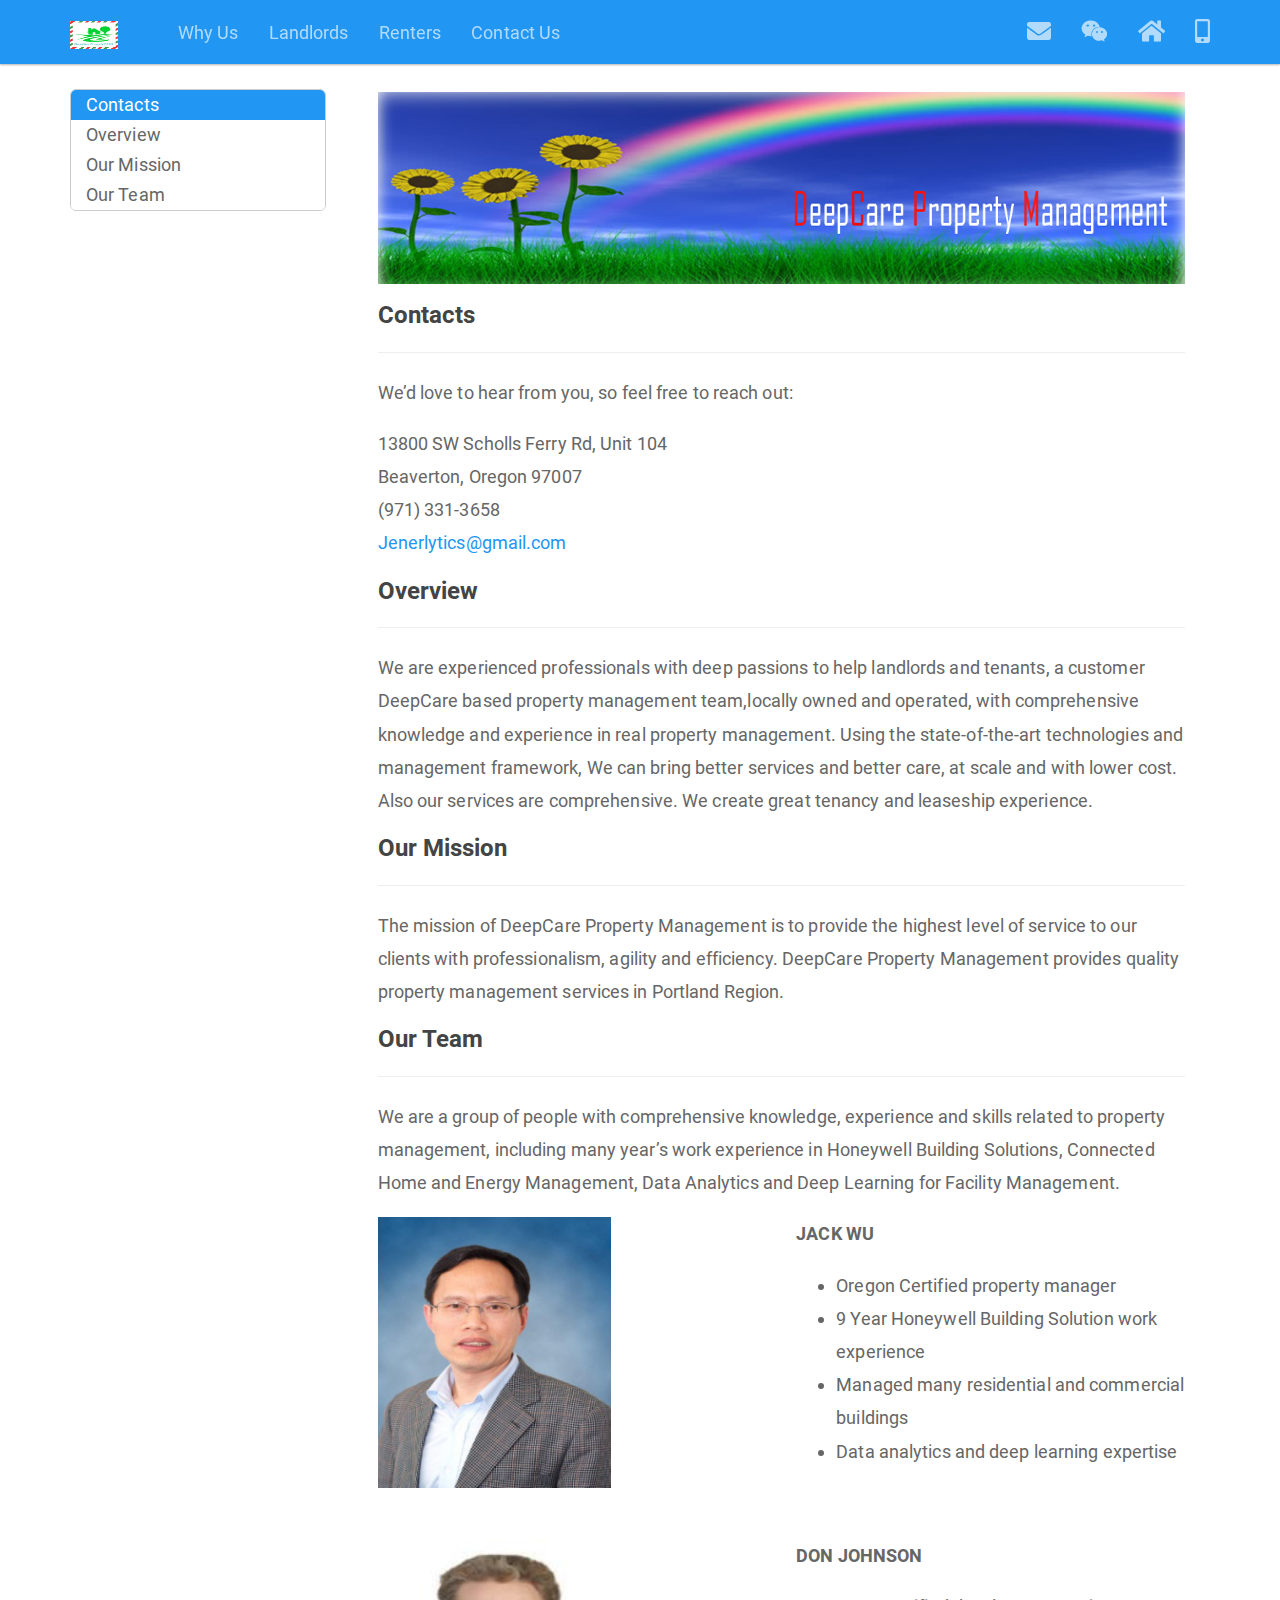
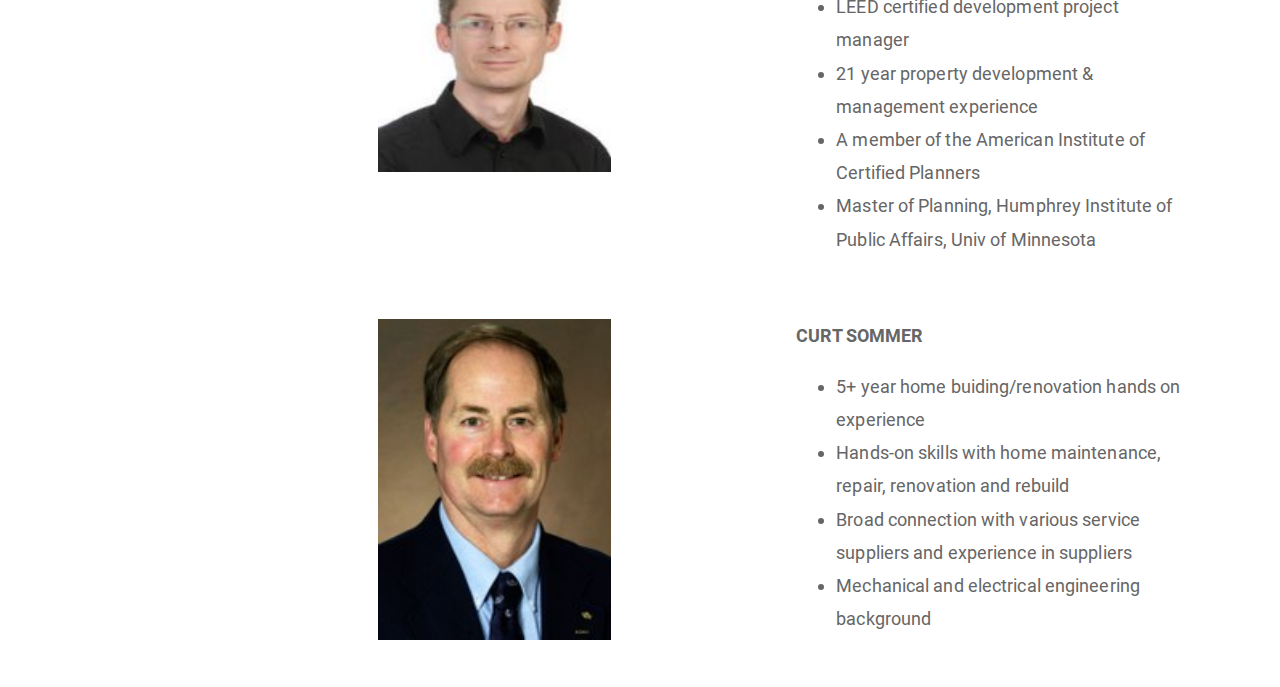
<file: about-us.html>
<!DOCTYPE html>

<html xmlns="http://www.w3.org/1999/xhtml">

<head>

<meta charset="utf-8" />
<meta http-equiv="Content-Type" content="text/html; charset=utf-8" />
<meta name="generator" content="pandoc" />




<title></title>

<script src="site_libs/jquery-1.11.3/jquery.min.js"></script>
<meta name="viewport" content="width=device-width, initial-scale=1" />
<link href="site_libs/bootstrap-3.3.5/css/paper.min.css" rel="stylesheet" />
<script src="site_libs/bootstrap-3.3.5/js/bootstrap.min.js"></script>
<script src="site_libs/bootstrap-3.3.5/shim/html5shiv.min.js"></script>
<script src="site_libs/bootstrap-3.3.5/shim/respond.min.js"></script>
<script src="site_libs/jqueryui-1.11.4/jquery-ui.min.js"></script>
<link href="site_libs/tocify-1.9.1/jquery.tocify.css" rel="stylesheet" />
<script src="site_libs/tocify-1.9.1/jquery.tocify.js"></script>
<script src="site_libs/navigation-1.1/tabsets.js"></script>
<link href="site_libs/highlightjs-9.12.0/default.css" rel="stylesheet" />
<script src="site_libs/highlightjs-9.12.0/highlight.js"></script>
<link href="site_libs/font-awesome-5.1.0/css/all.css" rel="stylesheet" />
<link href="site_libs/font-awesome-5.1.0/css/v4-shims.css" rel="stylesheet" />

<style type="text/css">code{white-space: pre;}</style>
<style type="text/css">
  pre:not([class]) {
    background-color: white;
  }
</style>
<script type="text/javascript">
if (window.hljs) {
  hljs.configure({languages: []});
  hljs.initHighlightingOnLoad();
  if (document.readyState && document.readyState === "complete") {
    window.setTimeout(function() { hljs.initHighlighting(); }, 0);
  }
}
</script>



<style type="text/css">
h1 {
  font-size: 34px;
}
h1.title {
  font-size: 38px;
}
h2 {
  font-size: 30px;
}
h3 {
  font-size: 24px;
}
h4 {
  font-size: 18px;
}
h5 {
  font-size: 16px;
}
h6 {
  font-size: 12px;
}
.table th:not([align]) {
  text-align: left;
}
</style>

<link rel="stylesheet" href="styles.css" type="text/css" />

</head>

<body>

<style type = "text/css">
.main-container {
  max-width: 940px;
  margin-left: auto;
  margin-right: auto;
}
code {
  color: inherit;
  background-color: rgba(0, 0, 0, 0.04);
}
img {
  max-width:100%;
  height: auto;
}
.tabbed-pane {
  padding-top: 12px;
}
.html-widget {
  margin-bottom: 20px;
}
button.code-folding-btn:focus {
  outline: none;
}
summary {
  display: list-item;
}
</style>


<style type="text/css">
/* padding for bootstrap navbar */
body {
  padding-top: 64px;
  padding-bottom: 40px;
}
/* offset scroll position for anchor links (for fixed navbar)  */
.section h1 {
  padding-top: 69px;
  margin-top: -69px;
}
.section h2 {
  padding-top: 69px;
  margin-top: -69px;
}
.section h3 {
  padding-top: 69px;
  margin-top: -69px;
}
.section h4 {
  padding-top: 69px;
  margin-top: -69px;
}
.section h5 {
  padding-top: 69px;
  margin-top: -69px;
}
.section h6 {
  padding-top: 69px;
  margin-top: -69px;
}
.dropdown-submenu {
  position: relative;
}
.dropdown-submenu>.dropdown-menu {
  top: 0;
  left: 100%;
  margin-top: -6px;
  margin-left: -1px;
  border-radius: 0 6px 6px 6px;
}
.dropdown-submenu:hover>.dropdown-menu {
  display: block;
}
.dropdown-submenu>a:after {
  display: block;
  content: " ";
  float: right;
  width: 0;
  height: 0;
  border-color: transparent;
  border-style: solid;
  border-width: 5px 0 5px 5px;
  border-left-color: #cccccc;
  margin-top: 5px;
  margin-right: -10px;
}
.dropdown-submenu:hover>a:after {
  border-left-color: #ffffff;
}
.dropdown-submenu.pull-left {
  float: none;
}
.dropdown-submenu.pull-left>.dropdown-menu {
  left: -100%;
  margin-left: 10px;
  border-radius: 6px 0 6px 6px;
}
</style>

<script>
// manage active state of menu based on current page
$(document).ready(function () {
  // active menu anchor
  href = window.location.pathname
  href = href.substr(href.lastIndexOf('/') + 1)
  if (href === "")
    href = "index.html";
  var menuAnchor = $('a[href="' + href + '"]');

  // mark it active
  menuAnchor.parent().addClass('active');

  // if it's got a parent navbar menu mark it active as well
  menuAnchor.closest('li.dropdown').addClass('active');
});
</script>

<div class="container-fluid main-container">

<!-- tabsets -->

<style type="text/css">
.tabset-dropdown > .nav-tabs {
  display: inline-table;
  max-height: 500px;
  min-height: 44px;
  overflow-y: auto;
  background: white;
  border: 1px solid #ddd;
  border-radius: 4px;
}

.tabset-dropdown > .nav-tabs > li.active:before {
  content: "";
  font-family: 'Glyphicons Halflings';
  display: inline-block;
  padding: 10px;
  border-right: 1px solid #ddd;
}

.tabset-dropdown > .nav-tabs.nav-tabs-open > li.active:before {
  content: "&#xe258;";
  border: none;
}

.tabset-dropdown > .nav-tabs.nav-tabs-open:before {
  content: "";
  font-family: 'Glyphicons Halflings';
  display: inline-block;
  padding: 10px;
  border-right: 1px solid #ddd;
}

.tabset-dropdown > .nav-tabs > li.active {
  display: block;
}

.tabset-dropdown > .nav-tabs > li > a,
.tabset-dropdown > .nav-tabs > li > a:focus,
.tabset-dropdown > .nav-tabs > li > a:hover {
  border: none;
  display: inline-block;
  border-radius: 4px;
}

.tabset-dropdown > .nav-tabs.nav-tabs-open > li {
  display: block;
  float: none;
}

.tabset-dropdown > .nav-tabs > li {
  display: none;
}
</style>

<script>
$(document).ready(function () {
  window.buildTabsets("TOC");
});

$(document).ready(function () {
  $('.tabset-dropdown > .nav-tabs > li').click(function () {
    $(this).parent().toggleClass('nav-tabs-open')
  });
});
</script>

<!-- code folding -->



<script>
$(document).ready(function ()  {

    // move toc-ignore selectors from section div to header
    $('div.section.toc-ignore')
        .removeClass('toc-ignore')
        .children('h1,h2,h3,h4,h5').addClass('toc-ignore');

    // establish options
    var options = {
      selectors: "h1,h2,h3",
      theme: "bootstrap3",
      context: '.toc-content',
      hashGenerator: function (text) {
        return text.replace(/[.\\/?&!#<>]/g, '').replace(/\s/g, '_').toLowerCase();
      },
      ignoreSelector: ".toc-ignore",
      scrollTo: 0
    };
    options.showAndHide = true;
    options.smoothScroll = true;

    // tocify
    var toc = $("#TOC").tocify(options).data("toc-tocify");
});
</script>

<style type="text/css">

#TOC {
  margin: 25px 0px 20px 0px;
}
@media (max-width: 768px) {
#TOC {
  position: relative;
  width: 100%;
}
}


.toc-content {
  padding-left: 30px;
  padding-right: 40px;
}

div.main-container {
  max-width: 1200px;
}

div.tocify {
  width: 20%;
  max-width: 260px;
  max-height: 85%;
}

@media (min-width: 768px) and (max-width: 991px) {
  div.tocify {
    width: 25%;
  }
}

@media (max-width: 767px) {
  div.tocify {
    width: 100%;
    max-width: none;
  }
}

.tocify ul, .tocify li {
  line-height: 20px;
}

.tocify-subheader .tocify-item {
  font-size: 0.90em;
  padding-left: 25px;
  text-indent: 0;
}

.tocify .list-group-item {
  border-radius: 0px;
}


</style>

<!-- setup 3col/9col grid for toc_float and main content  -->
<div class="row-fluid">
<div class="col-xs-12 col-sm-4 col-md-3">
<div id="TOC" class="tocify">
</div>
</div>

<div class="toc-content col-xs-12 col-sm-8 col-md-9">




<div class="navbar navbar-inverse  navbar-fixed-top" role="navigation">
  <div class="container">
    <div class="navbar-header">
      <button type="button" class="navbar-toggle collapsed" data-toggle="collapse" data-target="#navbar">
        <span class="icon-bar"></span>
        <span class="icon-bar"></span>
        <span class="icon-bar"></span>
      </button>
      <a class="navbar-brand" href="index.html"><img id="logo" style="width: 48px;height:28px;" src="logo-new1.PNG" /></a>
    </div>
    <div id="navbar" class="navbar-collapse collapse">
      <ul class="nav navbar-nav">
        <li>
  <a href="sssss.html">        </a>
</li>
<li>
  <a href="why-us.html">Why Us</a>
</li>
<li>
  <a href="landlord.html">Landlords</a>
</li>
<li>
  <a href="tenant.html">Renters</a>
</li>
<li>
  <a href="contact-us.html">Contact Us</a>
</li>
      </ul>
      <ul class="nav navbar-nav navbar-right">
        <li>
  <a href="contact-us.html">
    <span class="fa fa-envelope fa-lg"></span>
     
  </a>
</li>
<li>
  <a>
    <span class="fa fa-weixin fa-lg"></span>
     
  </a>
</li>
<li>
  <a>
    <span class="fa fa-home fa-lg"></span>
     
  </a>
</li>
<li>
  <a>
    <span class="fa fa-mobile-alt fa-lg"></span>
     
  </a>
</li>
      </ul>
    </div><!--/.nav-collapse -->
  </div><!--/.container -->
</div><!--/.navbar -->

<div class="fluid-row" id="header">




</div>


<!-- try to put image after navbar -->
<p><img src="images/bent-5.png" style="width:100%;" align="center"></p>
<p><link rel="stylesheet" href="styles.css" type="text/css"></p>
<div id="contacts" class="section level2">
<h2><strong>Contacts</strong></h2>
<hr />
<p>We’d love to hear from you, so feel free to reach out:</p>
<p>13800 SW Scholls Ferry Rd, Unit 104 <br> Beaverton, Oregon 97007<br> (971) 331-3658<br> <a href="mailto:Jenerlytics@gmail.com">Jenerlytics@gmail.com</a><br></p>
</div>
<div id="overview" class="section level2">
<h2><strong>Overview</strong></h2>
<hr />
<p>We are experienced professionals with deep passions to help landlords and tenants, a customer DeepCare based property management team,locally owned and operated, with comprehensive knowledge and experience in real property management. Using the state-of-the-art technologies and management framework, We can bring better services and better care, at scale and with lower cost. Also our services are comprehensive. We create great tenancy and leaseship experience.</p>
</div>
<div id="our-mission" class="section level2">
<h2><strong>Our Mission</strong></h2>
<hr />
<p>The mission of DeepCare Property Management is to provide the highest level of service to our clients with professionalism, agility and efficiency. DeepCare Property Management provides quality property management services in Portland Region.</p>
</div>
<div id="our-team" class="section level2">
<h2><strong>Our Team</strong></h2>
<hr />
<p>We are a group of people with comprehensive knowledge, experience and skills related to property management, including many year’s work experience in Honeywell Building Solutions, Connected Home and Energy Management, Data Analytics and Deep Learning for Facility Management.</p>
<!-- Jack Wu -->
<div class="row">
<div class="col-md-6">
<p><img src="images/jack-photo.png" style="width:60%;" align="left"></p>
</div>
<div class="col-md-6">
<p><strong>JACK WU</strong></p>
<ul>
<li>Oregon Certified property manager</li>
<li>9 Year Honeywell Building Solution work experience</li>
<li>Managed many residential and commercial buildings</li>
<li>Data analytics and deep learning expertise</li>
</ul>
</div>
</div>
<!-- don johnson -->
<div class="row">
<div class="col-md-6">
<p><br></p>
<p><img src="images/johnson.png" style="width:60%;" align="left"></p>
</div>
<div class="col-md-6">
<p><br></p>
<p><strong>DON JOHNSON</strong> <br></p>
<ul>
<li>LEED certified development project manager</li>
<li>21 year property development &amp; management experience</li>
<li>A member of the American Institute of Certified Planners</li>
<li>Master of Planning, Humphrey Institute of Public Affairs, Univ of Minnesota</li>
</ul>
</div>
</div>
<!-- curt sommer-->
<div class="row">
<div class="col-md-6">
<p><br></p>
<p><img src="images/curt.jpg" style="width:60%;" align="left"></p>
</div>
<div class="col-md-6">
<p><br></p>
<p><strong>CURT SOMMER</strong> <br></p>
<ul>
<li>5+ year home buiding/renovation hands on experience</li>
<li>Hands-on skills with home maintenance, repair, renovation and rebuild</li>
<li>Broad connection with various service suppliers and experience in suppliers</li>
<li>Mechanical and electrical engineering background</li>
</ul>
</div>
</div>
</div>



</div>
</div>

</div>

<script>

// add bootstrap table styles to pandoc tables
function bootstrapStylePandocTables() {
  $('tr.header').parent('thead').parent('table').addClass('table table-condensed');
}
$(document).ready(function () {
  bootstrapStylePandocTables();
});


</script>

<!-- dynamically load mathjax for compatibility with self-contained -->
<script>
  (function () {
    var script = document.createElement("script");
    script.type = "text/javascript";
    script.src  = "https://mathjax.rstudio.com/latest/MathJax.js?config=TeX-AMS-MML_HTMLorMML";
    document.getElementsByTagName("head")[0].appendChild(script);
  })();
</script>

</body>
</html>
</file>
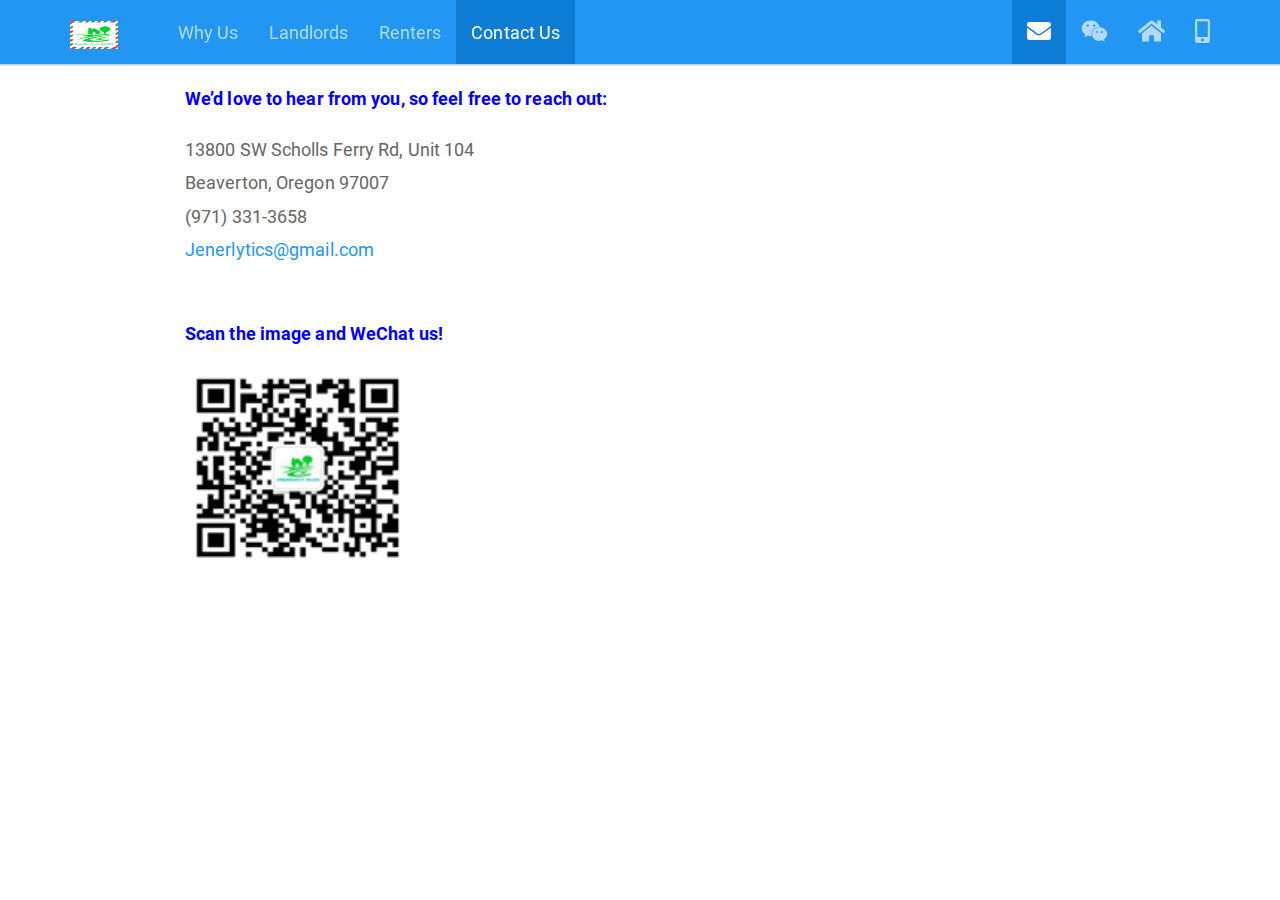
<file: contact-us.html>
<!DOCTYPE html>

<html xmlns="http://www.w3.org/1999/xhtml">

<head>

<meta charset="utf-8" />
<meta http-equiv="Content-Type" content="text/html; charset=utf-8" />
<meta name="generator" content="pandoc" />




<title></title>

<script src="site_libs/jquery-1.11.3/jquery.min.js"></script>
<meta name="viewport" content="width=device-width, initial-scale=1" />
<link href="site_libs/bootstrap-3.3.5/css/paper.min.css" rel="stylesheet" />
<script src="site_libs/bootstrap-3.3.5/js/bootstrap.min.js"></script>
<script src="site_libs/bootstrap-3.3.5/shim/html5shiv.min.js"></script>
<script src="site_libs/bootstrap-3.3.5/shim/respond.min.js"></script>
<script src="site_libs/navigation-1.1/tabsets.js"></script>
<link href="site_libs/highlightjs-9.12.0/default.css" rel="stylesheet" />
<script src="site_libs/highlightjs-9.12.0/highlight.js"></script>
<link href="site_libs/font-awesome-5.1.0/css/all.css" rel="stylesheet" />
<link href="site_libs/font-awesome-5.1.0/css/v4-shims.css" rel="stylesheet" />

<style type="text/css">code{white-space: pre;}</style>
<style type="text/css">
  pre:not([class]) {
    background-color: white;
  }
</style>
<script type="text/javascript">
if (window.hljs) {
  hljs.configure({languages: []});
  hljs.initHighlightingOnLoad();
  if (document.readyState && document.readyState === "complete") {
    window.setTimeout(function() { hljs.initHighlighting(); }, 0);
  }
}
</script>



<style type="text/css">
h1 {
  font-size: 34px;
}
h1.title {
  font-size: 38px;
}
h2 {
  font-size: 30px;
}
h3 {
  font-size: 24px;
}
h4 {
  font-size: 18px;
}
h5 {
  font-size: 16px;
}
h6 {
  font-size: 12px;
}
.table th:not([align]) {
  text-align: left;
}
</style>

<link rel="stylesheet" href="styles.css" type="text/css" />

</head>

<body>

<style type = "text/css">
.main-container {
  max-width: 940px;
  margin-left: auto;
  margin-right: auto;
}
code {
  color: inherit;
  background-color: rgba(0, 0, 0, 0.04);
}
img {
  max-width:100%;
  height: auto;
}
.tabbed-pane {
  padding-top: 12px;
}
.html-widget {
  margin-bottom: 20px;
}
button.code-folding-btn:focus {
  outline: none;
}
summary {
  display: list-item;
}
</style>


<style type="text/css">
/* padding for bootstrap navbar */
body {
  padding-top: 64px;
  padding-bottom: 40px;
}
/* offset scroll position for anchor links (for fixed navbar)  */
.section h1 {
  padding-top: 69px;
  margin-top: -69px;
}
.section h2 {
  padding-top: 69px;
  margin-top: -69px;
}
.section h3 {
  padding-top: 69px;
  margin-top: -69px;
}
.section h4 {
  padding-top: 69px;
  margin-top: -69px;
}
.section h5 {
  padding-top: 69px;
  margin-top: -69px;
}
.section h6 {
  padding-top: 69px;
  margin-top: -69px;
}
.dropdown-submenu {
  position: relative;
}
.dropdown-submenu>.dropdown-menu {
  top: 0;
  left: 100%;
  margin-top: -6px;
  margin-left: -1px;
  border-radius: 0 6px 6px 6px;
}
.dropdown-submenu:hover>.dropdown-menu {
  display: block;
}
.dropdown-submenu>a:after {
  display: block;
  content: " ";
  float: right;
  width: 0;
  height: 0;
  border-color: transparent;
  border-style: solid;
  border-width: 5px 0 5px 5px;
  border-left-color: #cccccc;
  margin-top: 5px;
  margin-right: -10px;
}
.dropdown-submenu:hover>a:after {
  border-left-color: #ffffff;
}
.dropdown-submenu.pull-left {
  float: none;
}
.dropdown-submenu.pull-left>.dropdown-menu {
  left: -100%;
  margin-left: 10px;
  border-radius: 6px 0 6px 6px;
}
</style>

<script>
// manage active state of menu based on current page
$(document).ready(function () {
  // active menu anchor
  href = window.location.pathname
  href = href.substr(href.lastIndexOf('/') + 1)
  if (href === "")
    href = "index.html";
  var menuAnchor = $('a[href="' + href + '"]');

  // mark it active
  menuAnchor.parent().addClass('active');

  // if it's got a parent navbar menu mark it active as well
  menuAnchor.closest('li.dropdown').addClass('active');
});
</script>

<div class="container-fluid main-container">

<!-- tabsets -->

<style type="text/css">
.tabset-dropdown > .nav-tabs {
  display: inline-table;
  max-height: 500px;
  min-height: 44px;
  overflow-y: auto;
  background: white;
  border: 1px solid #ddd;
  border-radius: 4px;
}

.tabset-dropdown > .nav-tabs > li.active:before {
  content: "";
  font-family: 'Glyphicons Halflings';
  display: inline-block;
  padding: 10px;
  border-right: 1px solid #ddd;
}

.tabset-dropdown > .nav-tabs.nav-tabs-open > li.active:before {
  content: "&#xe258;";
  border: none;
}

.tabset-dropdown > .nav-tabs.nav-tabs-open:before {
  content: "";
  font-family: 'Glyphicons Halflings';
  display: inline-block;
  padding: 10px;
  border-right: 1px solid #ddd;
}

.tabset-dropdown > .nav-tabs > li.active {
  display: block;
}

.tabset-dropdown > .nav-tabs > li > a,
.tabset-dropdown > .nav-tabs > li > a:focus,
.tabset-dropdown > .nav-tabs > li > a:hover {
  border: none;
  display: inline-block;
  border-radius: 4px;
}

.tabset-dropdown > .nav-tabs.nav-tabs-open > li {
  display: block;
  float: none;
}

.tabset-dropdown > .nav-tabs > li {
  display: none;
}
</style>

<script>
$(document).ready(function () {
  window.buildTabsets("TOC");
});

$(document).ready(function () {
  $('.tabset-dropdown > .nav-tabs > li').click(function () {
    $(this).parent().toggleClass('nav-tabs-open')
  });
});
</script>

<!-- code folding -->





<div class="navbar navbar-inverse  navbar-fixed-top" role="navigation">
  <div class="container">
    <div class="navbar-header">
      <button type="button" class="navbar-toggle collapsed" data-toggle="collapse" data-target="#navbar">
        <span class="icon-bar"></span>
        <span class="icon-bar"></span>
        <span class="icon-bar"></span>
      </button>
      <a class="navbar-brand" href="index.html"><img id="logo" style="width: 48px;height:28px;" src="logo-new1.PNG" /></a>
    </div>
    <div id="navbar" class="navbar-collapse collapse">
      <ul class="nav navbar-nav">
        <li>
  <a href="sssss.html">        </a>
</li>
<li>
  <a href="why-us.html">Why Us</a>
</li>
<li>
  <a href="landlord.html">Landlords</a>
</li>
<li>
  <a href="tenant.html">Renters</a>
</li>
<li>
  <a href="contact-us.html">Contact Us</a>
</li>
      </ul>
      <ul class="nav navbar-nav navbar-right">
        <li>
  <a href="contact-us.html">
    <span class="fa fa-envelope fa-lg"></span>
     
  </a>
</li>
<li>
  <a>
    <span class="fa fa-weixin fa-lg"></span>
     
  </a>
</li>
<li>
  <a>
    <span class="fa fa-home fa-lg"></span>
     
  </a>
</li>
<li>
  <a>
    <span class="fa fa-mobile-alt fa-lg"></span>
     
  </a>
</li>
      </ul>
    </div><!--/.nav-collapse -->
  </div><!--/.container -->
</div><!--/.navbar -->

<div class="fluid-row" id="header">




</div>


<p><link rel="stylesheet" href="styles.css" type="text/css"></p>
<p><strong><span style="color:blue">We’d love to hear from you, so feel free to reach out:</span></strong></p>
<p>13800 SW Scholls Ferry Rd, Unit 104 <br> Beaverton, Oregon 97007<br> (971) 331-3658<br> <a href="mailto:Jenerlytics@gmail.com">Jenerlytics@gmail.com</a><br></p>
<p><br> <strong><span style="color:blue">Scan the image and WeChat us!</span></strong></p>
<p><img src="images/name-card-scan.png" style="width:25%;" align="left"></p>




</div>

<script>

// add bootstrap table styles to pandoc tables
function bootstrapStylePandocTables() {
  $('tr.header').parent('thead').parent('table').addClass('table table-condensed');
}
$(document).ready(function () {
  bootstrapStylePandocTables();
});


</script>

<!-- dynamically load mathjax for compatibility with self-contained -->
<script>
  (function () {
    var script = document.createElement("script");
    script.type = "text/javascript";
    script.src  = "https://mathjax.rstudio.com/latest/MathJax.js?config=TeX-AMS-MML_HTMLorMML";
    document.getElementsByTagName("head")[0].appendChild(script);
  })();
</script>

</body>
</html>
</file>
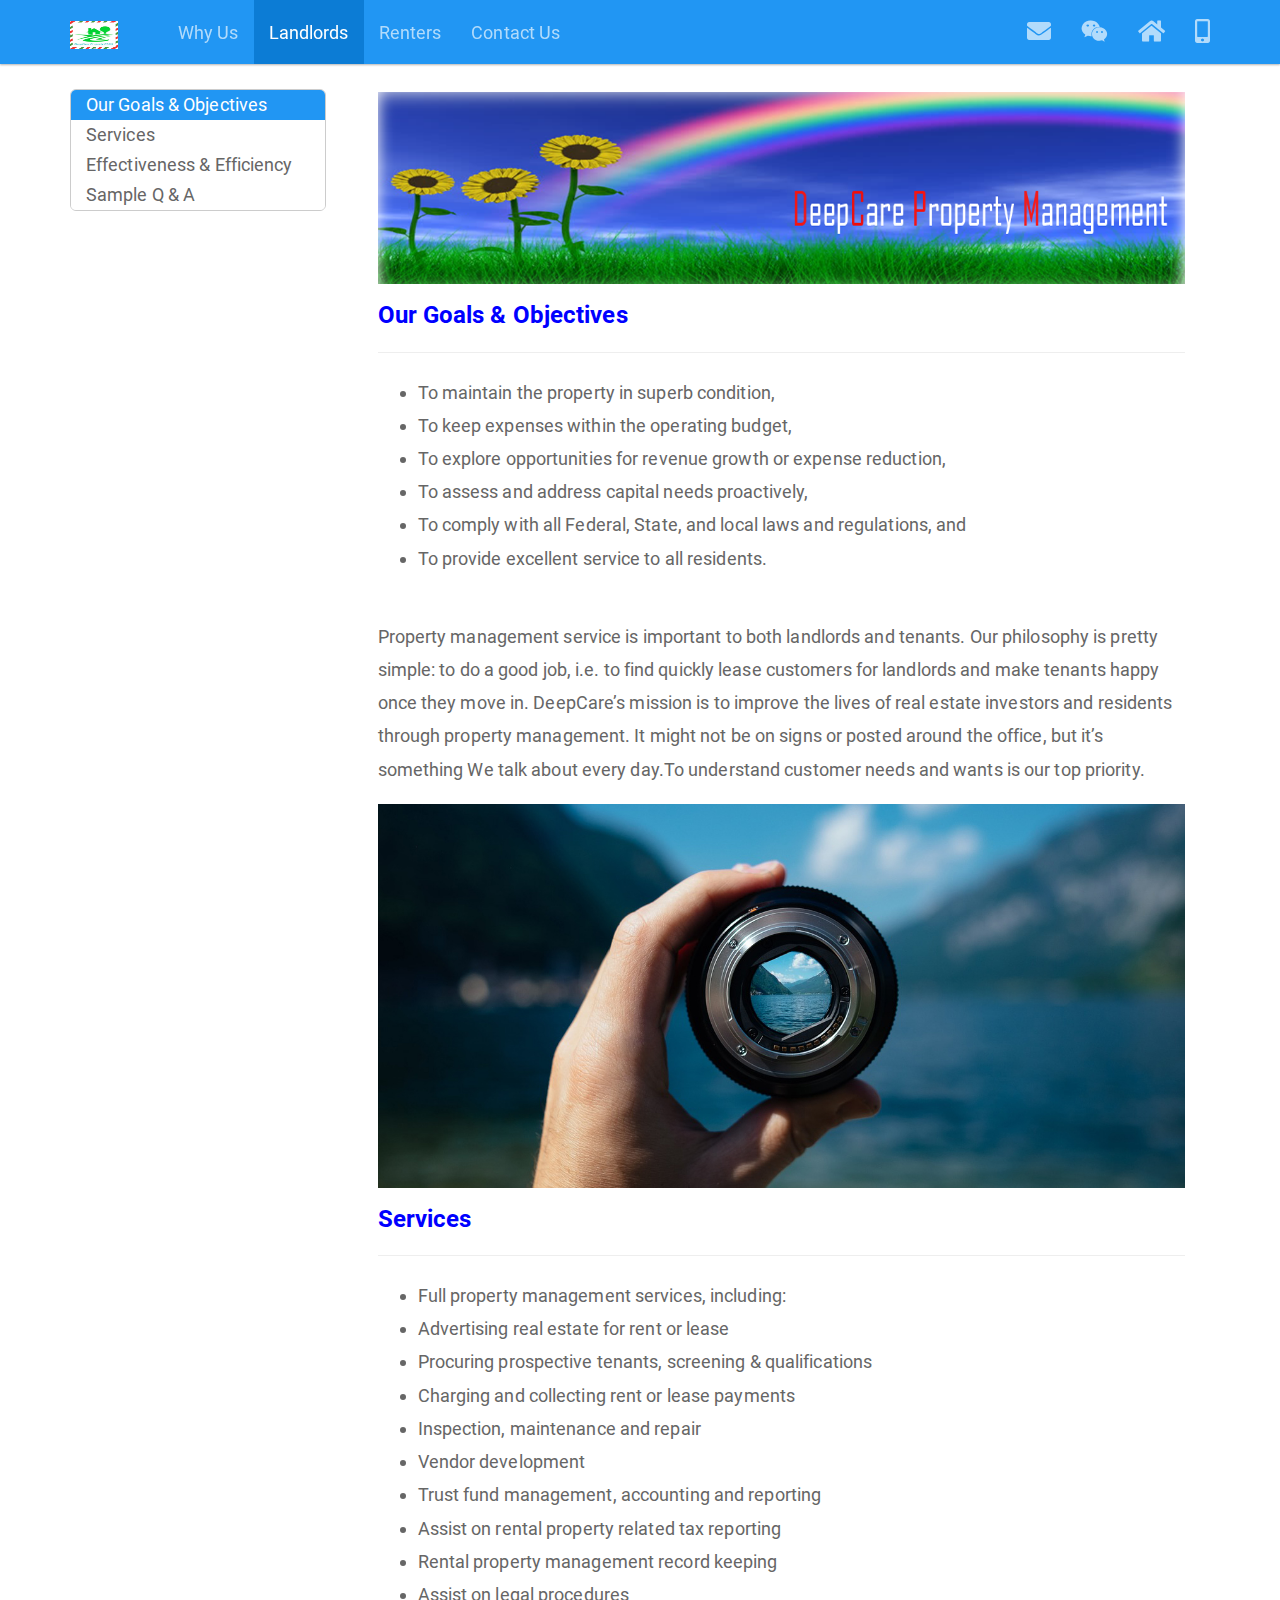
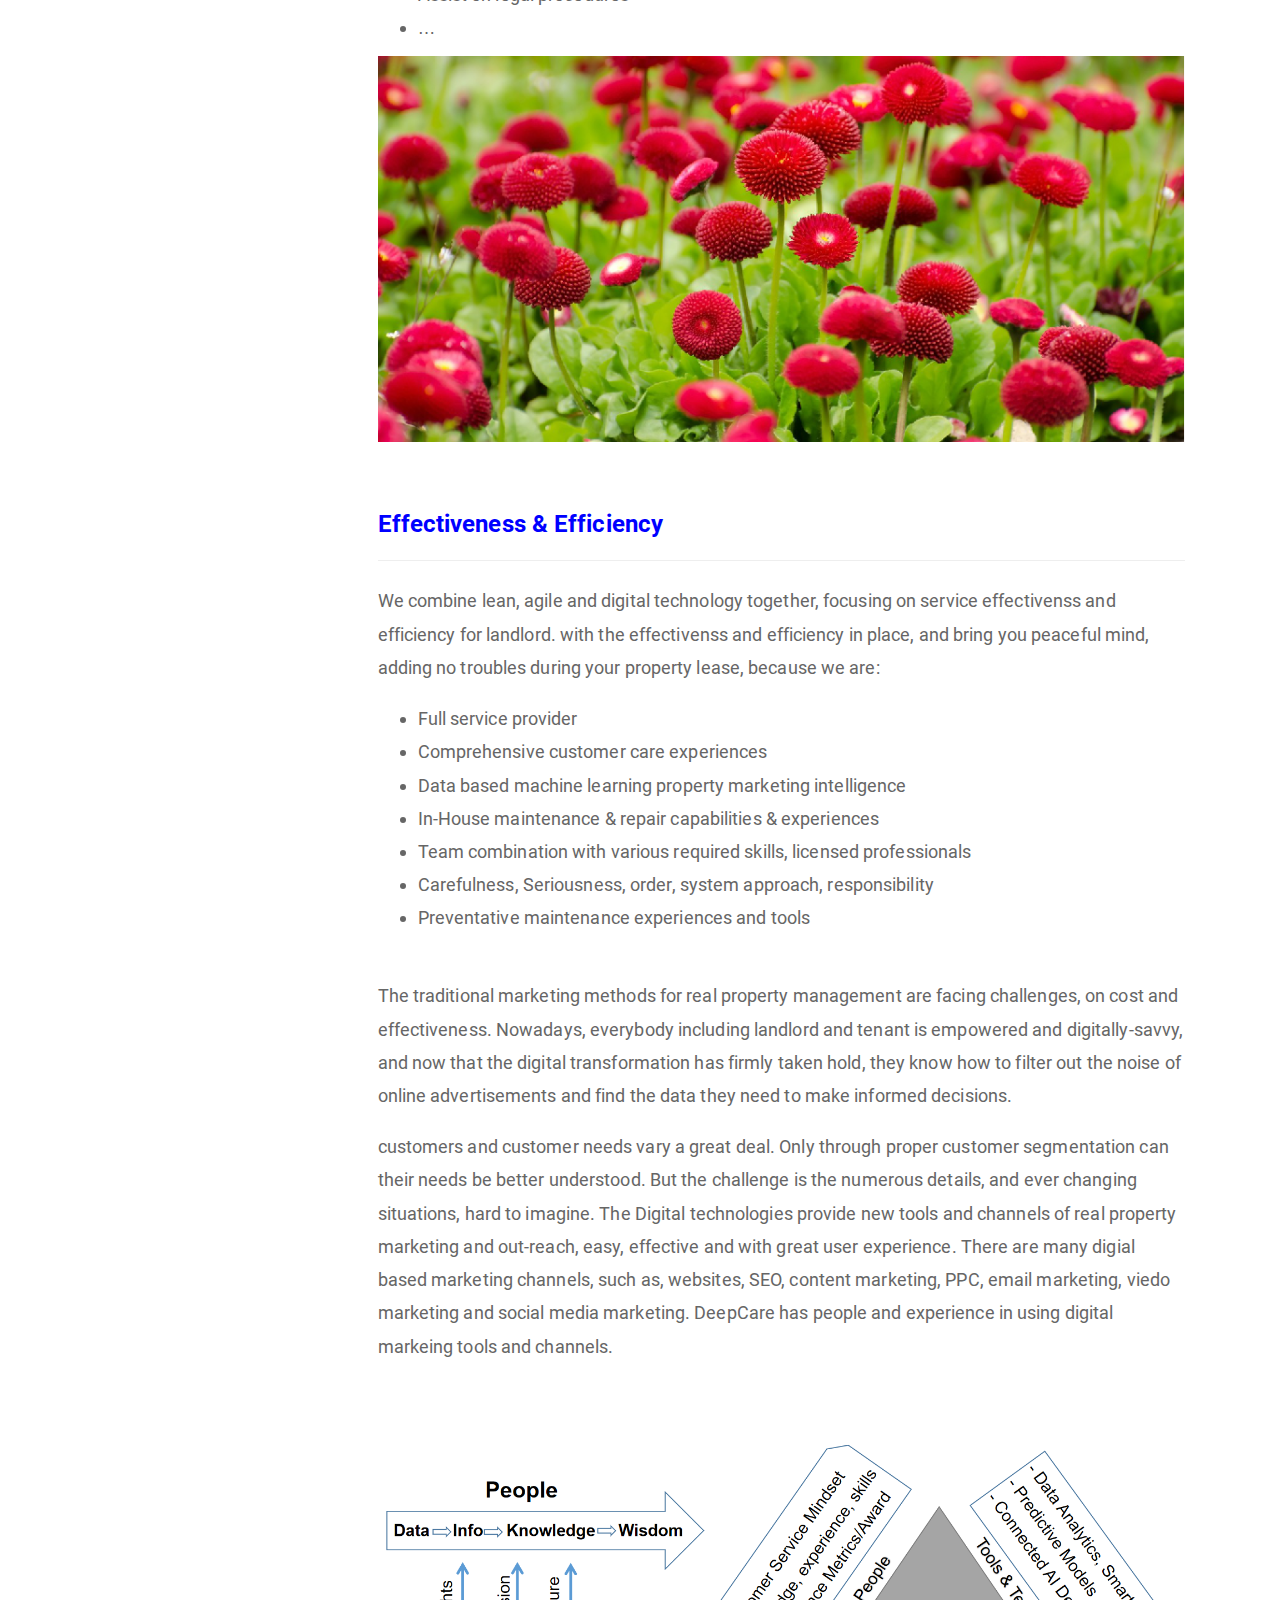
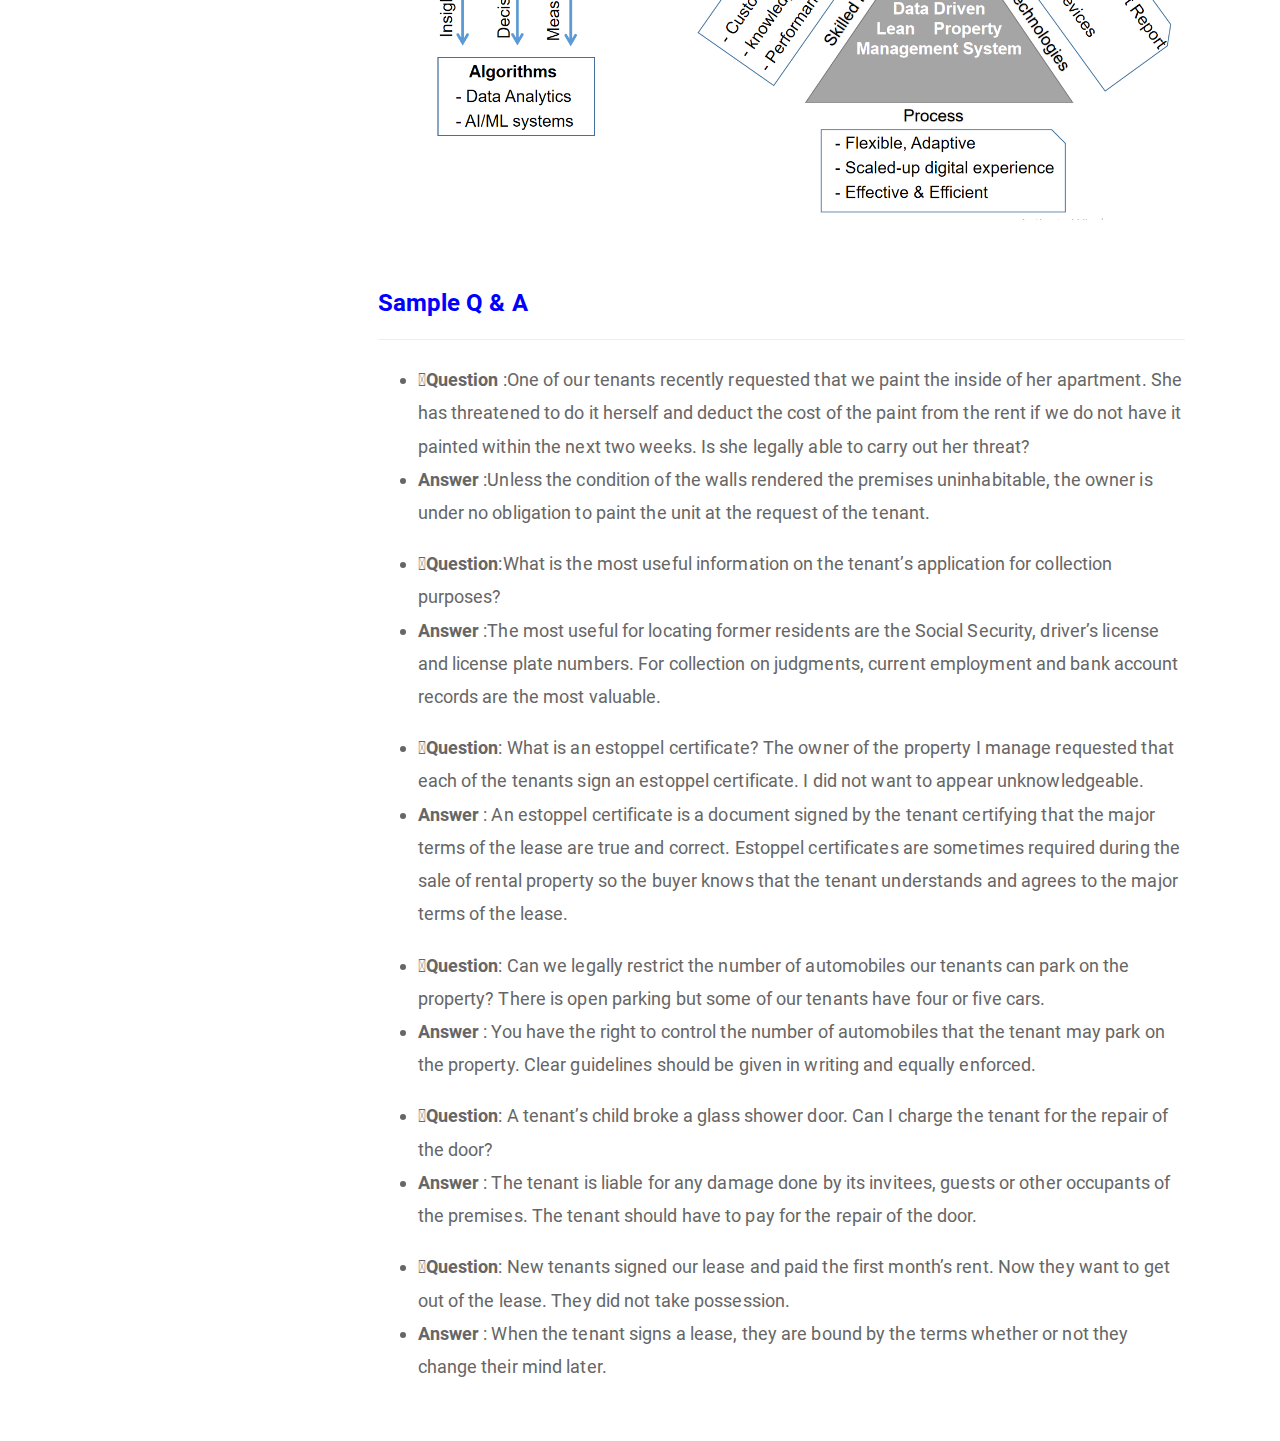
<file: landlord.html>
<!DOCTYPE html>

<html xmlns="http://www.w3.org/1999/xhtml">

<head>

<meta charset="utf-8" />
<meta http-equiv="Content-Type" content="text/html; charset=utf-8" />
<meta name="generator" content="pandoc" />




<title></title>

<script src="site_libs/jquery-1.11.3/jquery.min.js"></script>
<meta name="viewport" content="width=device-width, initial-scale=1" />
<link href="site_libs/bootstrap-3.3.5/css/paper.min.css" rel="stylesheet" />
<script src="site_libs/bootstrap-3.3.5/js/bootstrap.min.js"></script>
<script src="site_libs/bootstrap-3.3.5/shim/html5shiv.min.js"></script>
<script src="site_libs/bootstrap-3.3.5/shim/respond.min.js"></script>
<script src="site_libs/jqueryui-1.11.4/jquery-ui.min.js"></script>
<link href="site_libs/tocify-1.9.1/jquery.tocify.css" rel="stylesheet" />
<script src="site_libs/tocify-1.9.1/jquery.tocify.js"></script>
<script src="site_libs/navigation-1.1/tabsets.js"></script>
<link href="site_libs/highlightjs-9.12.0/default.css" rel="stylesheet" />
<script src="site_libs/highlightjs-9.12.0/highlight.js"></script>
<link href="site_libs/font-awesome-5.1.0/css/all.css" rel="stylesheet" />
<link href="site_libs/font-awesome-5.1.0/css/v4-shims.css" rel="stylesheet" />

<style type="text/css">code{white-space: pre;}</style>
<style type="text/css">
  pre:not([class]) {
    background-color: white;
  }
</style>
<script type="text/javascript">
if (window.hljs) {
  hljs.configure({languages: []});
  hljs.initHighlightingOnLoad();
  if (document.readyState && document.readyState === "complete") {
    window.setTimeout(function() { hljs.initHighlighting(); }, 0);
  }
}
</script>



<style type="text/css">
h1 {
  font-size: 34px;
}
h1.title {
  font-size: 38px;
}
h2 {
  font-size: 30px;
}
h3 {
  font-size: 24px;
}
h4 {
  font-size: 18px;
}
h5 {
  font-size: 16px;
}
h6 {
  font-size: 12px;
}
.table th:not([align]) {
  text-align: left;
}
</style>

<link rel="stylesheet" href="styles.css" type="text/css" />

</head>

<body>

<style type = "text/css">
.main-container {
  max-width: 940px;
  margin-left: auto;
  margin-right: auto;
}
code {
  color: inherit;
  background-color: rgba(0, 0, 0, 0.04);
}
img {
  max-width:100%;
  height: auto;
}
.tabbed-pane {
  padding-top: 12px;
}
.html-widget {
  margin-bottom: 20px;
}
button.code-folding-btn:focus {
  outline: none;
}
summary {
  display: list-item;
}
</style>


<style type="text/css">
/* padding for bootstrap navbar */
body {
  padding-top: 64px;
  padding-bottom: 40px;
}
/* offset scroll position for anchor links (for fixed navbar)  */
.section h1 {
  padding-top: 69px;
  margin-top: -69px;
}
.section h2 {
  padding-top: 69px;
  margin-top: -69px;
}
.section h3 {
  padding-top: 69px;
  margin-top: -69px;
}
.section h4 {
  padding-top: 69px;
  margin-top: -69px;
}
.section h5 {
  padding-top: 69px;
  margin-top: -69px;
}
.section h6 {
  padding-top: 69px;
  margin-top: -69px;
}
.dropdown-submenu {
  position: relative;
}
.dropdown-submenu>.dropdown-menu {
  top: 0;
  left: 100%;
  margin-top: -6px;
  margin-left: -1px;
  border-radius: 0 6px 6px 6px;
}
.dropdown-submenu:hover>.dropdown-menu {
  display: block;
}
.dropdown-submenu>a:after {
  display: block;
  content: " ";
  float: right;
  width: 0;
  height: 0;
  border-color: transparent;
  border-style: solid;
  border-width: 5px 0 5px 5px;
  border-left-color: #cccccc;
  margin-top: 5px;
  margin-right: -10px;
}
.dropdown-submenu:hover>a:after {
  border-left-color: #ffffff;
}
.dropdown-submenu.pull-left {
  float: none;
}
.dropdown-submenu.pull-left>.dropdown-menu {
  left: -100%;
  margin-left: 10px;
  border-radius: 6px 0 6px 6px;
}
</style>

<script>
// manage active state of menu based on current page
$(document).ready(function () {
  // active menu anchor
  href = window.location.pathname
  href = href.substr(href.lastIndexOf('/') + 1)
  if (href === "")
    href = "index.html";
  var menuAnchor = $('a[href="' + href + '"]');

  // mark it active
  menuAnchor.parent().addClass('active');

  // if it's got a parent navbar menu mark it active as well
  menuAnchor.closest('li.dropdown').addClass('active');
});
</script>

<div class="container-fluid main-container">

<!-- tabsets -->

<style type="text/css">
.tabset-dropdown > .nav-tabs {
  display: inline-table;
  max-height: 500px;
  min-height: 44px;
  overflow-y: auto;
  background: white;
  border: 1px solid #ddd;
  border-radius: 4px;
}

.tabset-dropdown > .nav-tabs > li.active:before {
  content: "";
  font-family: 'Glyphicons Halflings';
  display: inline-block;
  padding: 10px;
  border-right: 1px solid #ddd;
}

.tabset-dropdown > .nav-tabs.nav-tabs-open > li.active:before {
  content: "&#xe258;";
  border: none;
}

.tabset-dropdown > .nav-tabs.nav-tabs-open:before {
  content: "";
  font-family: 'Glyphicons Halflings';
  display: inline-block;
  padding: 10px;
  border-right: 1px solid #ddd;
}

.tabset-dropdown > .nav-tabs > li.active {
  display: block;
}

.tabset-dropdown > .nav-tabs > li > a,
.tabset-dropdown > .nav-tabs > li > a:focus,
.tabset-dropdown > .nav-tabs > li > a:hover {
  border: none;
  display: inline-block;
  border-radius: 4px;
}

.tabset-dropdown > .nav-tabs.nav-tabs-open > li {
  display: block;
  float: none;
}

.tabset-dropdown > .nav-tabs > li {
  display: none;
}
</style>

<script>
$(document).ready(function () {
  window.buildTabsets("TOC");
});

$(document).ready(function () {
  $('.tabset-dropdown > .nav-tabs > li').click(function () {
    $(this).parent().toggleClass('nav-tabs-open')
  });
});
</script>

<!-- code folding -->



<script>
$(document).ready(function ()  {

    // move toc-ignore selectors from section div to header
    $('div.section.toc-ignore')
        .removeClass('toc-ignore')
        .children('h1,h2,h3,h4,h5').addClass('toc-ignore');

    // establish options
    var options = {
      selectors: "h1,h2,h3",
      theme: "bootstrap3",
      context: '.toc-content',
      hashGenerator: function (text) {
        return text.replace(/[.\\/?&!#<>]/g, '').replace(/\s/g, '_').toLowerCase();
      },
      ignoreSelector: ".toc-ignore",
      scrollTo: 0
    };
    options.showAndHide = true;
    options.smoothScroll = true;

    // tocify
    var toc = $("#TOC").tocify(options).data("toc-tocify");
});
</script>

<style type="text/css">

#TOC {
  margin: 25px 0px 20px 0px;
}
@media (max-width: 768px) {
#TOC {
  position: relative;
  width: 100%;
}
}


.toc-content {
  padding-left: 30px;
  padding-right: 40px;
}

div.main-container {
  max-width: 1200px;
}

div.tocify {
  width: 20%;
  max-width: 260px;
  max-height: 85%;
}

@media (min-width: 768px) and (max-width: 991px) {
  div.tocify {
    width: 25%;
  }
}

@media (max-width: 767px) {
  div.tocify {
    width: 100%;
    max-width: none;
  }
}

.tocify ul, .tocify li {
  line-height: 20px;
}

.tocify-subheader .tocify-item {
  font-size: 0.90em;
  padding-left: 25px;
  text-indent: 0;
}

.tocify .list-group-item {
  border-radius: 0px;
}


</style>

<!-- setup 3col/9col grid for toc_float and main content  -->
<div class="row-fluid">
<div class="col-xs-12 col-sm-4 col-md-3">
<div id="TOC" class="tocify">
</div>
</div>

<div class="toc-content col-xs-12 col-sm-8 col-md-9">




<div class="navbar navbar-inverse  navbar-fixed-top" role="navigation">
  <div class="container">
    <div class="navbar-header">
      <button type="button" class="navbar-toggle collapsed" data-toggle="collapse" data-target="#navbar">
        <span class="icon-bar"></span>
        <span class="icon-bar"></span>
        <span class="icon-bar"></span>
      </button>
      <a class="navbar-brand" href="index.html"><img id="logo" style="width: 48px;height:28px;" src="logo-new1.PNG" /></a>
    </div>
    <div id="navbar" class="navbar-collapse collapse">
      <ul class="nav navbar-nav">
        <li>
  <a href="sssss.html">        </a>
</li>
<li>
  <a href="why-us.html">Why Us</a>
</li>
<li>
  <a href="landlord.html">Landlords</a>
</li>
<li>
  <a href="tenant.html">Renters</a>
</li>
<li>
  <a href="contact-us.html">Contact Us</a>
</li>
      </ul>
      <ul class="nav navbar-nav navbar-right">
        <li>
  <a href="contact-us.html">
    <span class="fa fa-envelope fa-lg"></span>
     
  </a>
</li>
<li>
  <a>
    <span class="fa fa-weixin fa-lg"></span>
     
  </a>
</li>
<li>
  <a>
    <span class="fa fa-home fa-lg"></span>
     
  </a>
</li>
<li>
  <a>
    <span class="fa fa-mobile-alt fa-lg"></span>
     
  </a>
</li>
      </ul>
    </div><!--/.nav-collapse -->
  </div><!--/.container -->
</div><!--/.navbar -->

<div class="fluid-row" id="header">




</div>


<!-- try to put image after navbar -->
<p><img src="images/bent-5.png" style="width:100%;" align="center"></p>
<p><link rel="stylesheet" href="styles.css" type="text/css"></p>
<div id="our-goals-objectives" class="section level2">
<h2><strong><span style="color:blue">Our Goals &amp; Objectives</span></strong></h2>
<hr />
<ul>
<li>To maintain the property in superb condition,</li>
<li>To keep expenses within the operating budget,</li>
<li>To explore opportunities for revenue growth or expense reduction,</li>
<li>To assess and address capital needs proactively,</li>
<li>To comply with all Federal, State, and local laws and regulations, and</li>
<li>To provide excellent service to all residents.</li>
</ul>
<p><br> Property management service is important to both landlords and tenants. Our philosophy is pretty simple: to do a good job, i.e. to find quickly lease customers for landlords and make tenants happy once they move in. DeepCare’s mission is to improve the lives of real estate investors and residents through property management. It might not be on signs or posted around the office, but it’s something We talk about every day.To understand customer needs and wants is our top priority.</p>
<p><img src="images/meeting-obj-1.jpg" style="width:100%;" align="center"></p>
</div>
<div id="services" class="section level2">
<h2><strong><span style="color:blue">Services</span></strong></h2>
<hr />
<ul>
<li>Full property management services, including:</li>
<li>Advertising real estate for rent or lease</li>
<li>Procuring prospective tenants, screening &amp; qualifications</li>
<li>Charging and collecting rent or lease payments</li>
<li>Inspection, maintenance and repair</li>
<li>Vendor development</li>
<li>Trust fund management, accounting and reporting</li>
<li>Assist on rental property related tax reporting</li>
<li>Rental property management record keeping</li>
<li>Assist on legal procedures</li>
<li>…</li>
</ul>
<p><img src="images/red-flowers.png" style="width:100%;" align="center"></p>
<p><br></p>
</div>
<div id="effectiveness-efficiency" class="section level2">
<h2><strong><span style="color:blue">Effectiveness &amp; Efficiency</span></strong></h2>
<hr />
<p>We combine lean, agile and digital technology together, focusing on service effectivenss and efficiency for landlord. with the effectivenss and efficiency in place, and bring you peaceful mind, adding no troubles during your property lease, because we are:</p>
<ul>
<li>Full service provider</li>
<li>Comprehensive customer care experiences</li>
<li>Data based machine learning property marketing intelligence</li>
<li>In-House maintenance &amp; repair capabilities &amp; experiences</li>
<li>Team combination with various required skills, licensed professionals</li>
<li>Carefulness, Seriousness, order, system approach, responsibility</li>
<li>Preventative maintenance experiences and tools</li>
</ul>
<p><br> The traditional marketing methods for real property management are facing challenges, on cost and effectiveness. Nowadays, everybody including landlord and tenant is empowered and digitally-savvy, and now that the digital transformation has firmly taken hold, they know how to filter out the noise of online advertisements and find the data they need to make informed decisions.</p>
<p>customers and customer needs vary a great deal. Only through proper customer segmentation can their needs be better understood. But the challenge is the numerous details, and ever changing situations, hard to imagine. The Digital technologies provide new tools and channels of real property marketing and out-reach, easy, effective and with great user experience. There are many digial based marketing channels, such as, websites, SEO, content marketing, PPC, email marketing, viedo marketing and social media marketing. DeepCare has people and experience in using digital markeing tools and channels.</p>
<p><br></p>
<p><img src="images/Service-1.PNG" style="width:100%;" align="center"></p>
<p><br></p>
</div>
<div id="sample-q-a" class="section level2">
<h2><strong><span style="color:blue">Sample Q &amp; A</span></strong></h2>
<hr />
<ul>
<li><strong>Question</strong> :One of our tenants recently requested that we paint the inside of her apartment. She has threatened to do it herself and deduct the cost of the paint from the rent if we do not have it painted within the next two weeks. Is she legally able to carry out her threat?</li>
<li><p><strong>Answer</strong> :Unless the condition of the walls rendered the premises uninhabitable, the owner is under no obligation to paint the unit at the request of the tenant.</p></li>
<li><strong>Question</strong>:What is the most useful information on the tenant’s application for collection purposes?</li>
<li><p><strong>Answer</strong> :The most useful for locating former residents are the Social Security, driver’s license and license plate numbers. For collection on judgments, current employment and bank account records are the most valuable.</p></li>
<li><strong>Question</strong>: What is an estoppel certificate? The owner of the property I manage requested that each of the tenants sign an estoppel certificate. I did not want to appear unknowledgeable.</li>
<li><p><strong>Answer</strong> : An estoppel certificate is a document signed by the tenant certifying that the major terms of the lease are true and correct. Estoppel certificates are sometimes required during the sale of rental property so the buyer knows that the tenant understands and agrees to the major terms of the lease.</p></li>
<li><strong>Question</strong>: Can we legally restrict the number of automobiles our tenants can park on the property? There is open parking but some of our tenants have four or five cars.</li>
<li><p><strong>Answer</strong> : You have the right to control the number of automobiles that the tenant may park on the property. Clear guidelines should be given in writing and equally enforced.</p></li>
<li><strong>Question</strong>: A tenant’s child broke a glass shower door. Can I charge the tenant for the repair of the door?</li>
<li><p><strong>Answer</strong> : The tenant is liable for any damage done by its invitees, guests or other occupants of the premises. The tenant should have to pay for the repair of the door.</p></li>
<li><strong>Question</strong>: New tenants signed our lease and paid the first month’s rent. Now they want to get out of the lease. They did not take possession.</li>
<li><p><strong>Answer</strong> : When the tenant signs a lease, they are bound by the terms whether or not they change their mind later.</p></li>
</ul>
</div>



</div>
</div>

</div>

<script>

// add bootstrap table styles to pandoc tables
function bootstrapStylePandocTables() {
  $('tr.header').parent('thead').parent('table').addClass('table table-condensed');
}
$(document).ready(function () {
  bootstrapStylePandocTables();
});


</script>

<!-- dynamically load mathjax for compatibility with self-contained -->
<script>
  (function () {
    var script = document.createElement("script");
    script.type = "text/javascript";
    script.src  = "https://mathjax.rstudio.com/latest/MathJax.js?config=TeX-AMS-MML_HTMLorMML";
    document.getElementsByTagName("head")[0].appendChild(script);
  })();
</script>

</body>
</html>
</file>
<file: site_libs/highlightjs-9.12.0/default.css>
.hljs-literal {
  color: #990073;
}

.hljs-number {
  color: #099;
}

.hljs-comment {
  color: #998;
  font-style: italic;
}

.hljs-keyword {
  color: #900;
  font-weight: bold;
}

.hljs-string {
  color: #d14;
}
</file>
<file: styles.css>
body {font-famly:Georgia, Times, serif;font-size: 18px}

h1 {
    font-famly: Arial, Verdana, sans-serif; font-size: 28px}

h2 {
    font-famly: Arial, Verdana, sans-serif; font-size: 24px}
h3 {
    font-famly: Arial, Verdana, sans-serif; font-size: 18px}

blockquote {
  font-style: italic
}
</file>
<file: site_libs/bootstrap-3.3.5/css/paper.min.css>
@font-face {
  font-family: 'Roboto';
  font-style: normal;
  font-weight: 300;
  src: url(fonts/RobotoLight.ttf) format('truetype');
}
@font-face {
  font-family: 'Roboto';
  font-style: normal;
  font-weight: 400;
  src: url(fonts/Roboto.ttf) format('truetype');
}
@font-face {
  font-family: 'Roboto';
  font-style: normal;
  font-weight: 500;
  src: url(fonts/RobotoMedium.ttf) format('truetype');
}
@font-face {
  font-family: 'Roboto';
  font-style: normal;
  font-weight: 700;
  src: url(fonts/RobotoBold.ttf) format('truetype');
}

/*!
 * bootswatch v3.3.6
 * Homepage: http://bootswatch.com
 * Copyright 2012-2015 Thomas Park
 * Licensed under MIT
 * Based on Bootstrap
*//*!
 * Bootstrap v3.3.6 (http://getbootstrap.com)
 * Copyright 2011-2015 Twitter, Inc.
 * Licensed under MIT (https://github.com/twbs/bootstrap/blob/master/LICENSE)
 *//*! normalize.css v3.0.3 | MIT License | github.com/necolas/normalize.css */html{font-family:sans-serif;-ms-text-size-adjust:100%;-webkit-text-size-adjust:100%}body{margin:0}article,aside,details,figcaption,figure,footer,header,hgroup,main,menu,nav,section,summary{display:block}audio,canvas,progress,video{display:inline-block;vertical-align:baseline}audio:not([controls]){display:none;height:0}[hidden],template{display:none}a{background-color:transparent}a:active,a:hover{outline:0}abbr[title]{border-bottom:1px dotted}b,strong{font-weight:bold}dfn{font-style:italic}h1{font-size:2em;margin:0.67em 0}mark{background:#ff0;color:#000}small{font-size:80%}sub,sup{font-size:75%;line-height:0;position:relative;vertical-align:baseline}sup{top:-0.5em}sub{bottom:-0.25em}img{border:0}svg:not(:root){overflow:hidden}figure{margin:1em 40px}hr{-webkit-box-sizing:content-box;-moz-box-sizing:content-box;box-sizing:content-box;height:0}pre{overflow:auto}code,kbd,pre,samp{font-family:monospace, monospace;font-size:1em}button,input,optgroup,select,textarea{color:inherit;font:inherit;margin:0}button{overflow:visible}button,select{text-transform:none}button,html input[type="button"],input[type="reset"],input[type="submit"]{-webkit-appearance:button;cursor:pointer}button[disabled],html input[disabled]{cursor:default}button::-moz-focus-inner,input::-moz-focus-inner{border:0;padding:0}input{line-height:normal}input[type="checkbox"],input[type="radio"]{-webkit-box-sizing:border-box;-moz-box-sizing:border-box;box-sizing:border-box;padding:0}input[type="number"]::-webkit-inner-spin-button,input[type="number"]::-webkit-outer-spin-button{height:auto}input[type="search"]{-webkit-appearance:textfield;-webkit-box-sizing:content-box;-moz-box-sizing:content-box;box-sizing:content-box}input[type="search"]::-webkit-search-cancel-button,input[type="search"]::-webkit-search-decoration{-webkit-appearance:none}fieldset{border:1px solid #c0c0c0;margin:0 2px;padding:0.35em 0.625em 0.75em}legend{border:0;padding:0}textarea{overflow:auto}optgroup{font-weight:bold}table{border-collapse:collapse;border-spacing:0}td,th{padding:0}/*! Source: https://github.com/h5bp/html5-boilerplate/blob/master/src/css/main.css */@media print{*,*:before,*:after{background:transparent !important;color:#000 !important;-webkit-box-shadow:none !important;box-shadow:none !important;text-shadow:none !important}a,a:visited{text-decoration:underline}a[href]:after{content:" (" attr(href) ")"}abbr[title]:after{content:" (" attr(title) ")"}a[href^="#"]:after,a[href^="javascript:"]:after{content:""}pre,blockquote{border:1px solid #999;page-break-inside:avoid}thead{display:table-header-group}tr,img{page-break-inside:avoid}img{max-width:100% !important}p,h2,h3{orphans:3;widows:3}h2,h3{page-break-after:avoid}.navbar{display:none}.btn>.caret,.dropup>.btn>.caret{border-top-color:#000 !important}.label{border:1px solid #000}.table{border-collapse:collapse !important}.table td,.table th{background-color:#fff !important}.table-bordered th,.table-bordered td{border:1px solid #ddd !important}}@font-face{font-family:'Glyphicons Halflings';src:url('../fonts/glyphicons-halflings-regular.eot');src:url('../fonts/glyphicons-halflings-regular.eot?#iefix') format('embedded-opentype'),url('../fonts/glyphicons-halflings-regular.woff') format('woff'),url('../fonts/glyphicons-halflings-regular.ttf') format('truetype'),url('../fonts/glyphicons-halflings-regular.svg#glyphicons_halflingsregular') format('svg')}.glyphicon{position:relative;top:1px;display:inline-block;font-family:'Glyphicons Halflings';font-style:normal;font-weight:normal;line-height:1;-webkit-font-smoothing:antialiased;-moz-osx-font-smoothing:grayscale}.glyphicon-asterisk:before{content:"\002a"}.glyphicon-plus:before{content:"\002b"}.glyphicon-euro:before,.glyphicon-eur:before{content:"\20ac"}.glyphicon-minus:before{content:"\2212"}.glyphicon-cloud:before{content:"\2601"}.glyphicon-envelope:before{content:"\2709"}.glyphicon-pencil:before{content:"\270f"}.glyphicon-glass:before{content:"\e001"}.glyphicon-music:before{content:"\e002"}.glyphicon-search:before{content:"\e003"}.glyphicon-heart:before{content:"\e005"}.glyphicon-star:before{content:"\e006"}.glyphicon-star-empty:before{content:"\e007"}.glyphicon-user:before{content:"\e008"}.glyphicon-film:before{content:"\e009"}.glyphicon-th-large:before{content:"\e010"}.glyphicon-th:before{content:"\e011"}.glyphicon-th-list:before{content:"\e012"}.glyphicon-ok:before{content:"\e013"}.glyphicon-remove:before{content:"\e014"}.glyphicon-zoom-in:before{content:"\e015"}.glyphicon-zoom-out:before{content:"\e016"}.glyphicon-off:before{content:"\e017"}.glyphicon-signal:before{content:"\e018"}.glyphicon-cog:before{content:"\e019"}.glyphicon-trash:before{content:"\e020"}.glyphicon-home:before{content:"\e021"}.glyphicon-file:before{content:"\e022"}.glyphicon-time:before{content:"\e023"}.glyphicon-road:before{content:"\e024"}.glyphicon-download-alt:before{content:"\e025"}.glyphicon-download:before{content:"\e026"}.glyphicon-upload:before{content:"\e027"}.glyphicon-inbox:before{content:"\e028"}.glyphicon-play-circle:before{content:"\e029"}.glyphicon-repeat:before{content:"\e030"}.glyphicon-refresh:before{content:"\e031"}.glyphicon-list-alt:before{content:"\e032"}.glyphicon-lock:before{content:"\e033"}.glyphicon-flag:before{content:"\e034"}.glyphicon-headphones:before{content:"\e035"}.glyphicon-volume-off:before{content:"\e036"}.glyphicon-volume-down:before{content:"\e037"}.glyphicon-volume-up:before{content:"\e038"}.glyphicon-qrcode:before{content:"\e039"}.glyphicon-barcode:before{content:"\e040"}.glyphicon-tag:before{content:"\e041"}.glyphicon-tags:before{content:"\e042"}.glyphicon-book:before{content:"\e043"}.glyphicon-bookmark:before{content:"\e044"}.glyphicon-print:before{content:"\e045"}.glyphicon-camera:before{content:"\e046"}.glyphicon-font:before{content:"\e047"}.glyphicon-bold:before{content:"\e048"}.glyphicon-italic:before{content:"\e049"}.glyphicon-text-height:before{content:"\e050"}.glyphicon-text-width:before{content:"\e051"}.glyphicon-align-left:before{content:"\e052"}.glyphicon-align-center:before{content:"\e053"}.glyphicon-align-right:before{content:"\e054"}.glyphicon-align-justify:before{content:"\e055"}.glyphicon-list:before{content:"\e056"}.glyphicon-indent-left:before{content:"\e057"}.glyphicon-indent-right:before{content:"\e058"}.glyphicon-facetime-video:before{content:"\e059"}.glyphicon-picture:before{content:"\e060"}.glyphicon-map-marker:before{content:"\e062"}.glyphicon-adjust:before{content:"\e063"}.glyphicon-tint:before{content:"\e064"}.glyphicon-edit:before{content:"\e065"}.glyphicon-share:before{content:"\e066"}.glyphicon-check:before{content:"\e067"}.glyphicon-move:before{content:"\e068"}.glyphicon-step-backward:before{content:"\e069"}.glyphicon-fast-backward:before{content:"\e070"}.glyphicon-backward:before{content:"\e071"}.glyphicon-play:before{content:"\e072"}.glyphicon-pause:before{content:"\e073"}.glyphicon-stop:before{content:"\e074"}.glyphicon-forward:before{content:"\e075"}.glyphicon-fast-forward:before{content:"\e076"}.glyphicon-step-forward:before{content:"\e077"}.glyphicon-eject:before{content:"\e078"}.glyphicon-chevron-left:before{content:"\e079"}.glyphicon-chevron-right:before{content:"\e080"}.glyphicon-plus-sign:before{content:"\e081"}.glyphicon-minus-sign:before{content:"\e082"}.glyphicon-remove-sign:before{content:"\e083"}.glyphicon-ok-sign:before{content:"\e084"}.glyphicon-question-sign:before{content:"\e085"}.glyphicon-info-sign:before{content:"\e086"}.glyphicon-screenshot:before{content:"\e087"}.glyphicon-remove-circle:before{content:"\e088"}.glyphicon-ok-circle:before{content:"\e089"}.glyphicon-ban-circle:before{content:"\e090"}.glyphicon-arrow-left:before{content:"\e091"}.glyphicon-arrow-right:before{content:"\e092"}.glyphicon-arrow-up:before{content:"\e093"}.glyphicon-arrow-down:before{content:"\e094"}.glyphicon-share-alt:before{content:"\e095"}.glyphicon-resize-full:before{content:"\e096"}.glyphicon-resize-small:before{content:"\e097"}.glyphicon-exclamation-sign:before{content:"\e101"}.glyphicon-gift:before{content:"\e102"}.glyphicon-leaf:before{content:"\e103"}.glyphicon-fire:before{content:"\e104"}.glyphicon-eye-open:before{content:"\e105"}.glyphicon-eye-close:before{content:"\e106"}.glyphicon-warning-sign:before{content:"\e107"}.glyphicon-plane:before{content:"\e108"}.glyphicon-calendar:before{content:"\e109"}.glyphicon-random:before{content:"\e110"}.glyphicon-comment:before{content:"\e111"}.glyphicon-magnet:before{content:"\e112"}.glyphicon-chevron-up:before{content:"\e113"}.glyphicon-chevron-down:before{content:"\e114"}.glyphicon-retweet:before{content:"\e115"}.glyphicon-shopping-cart:before{content:"\e116"}.glyphicon-folder-close:before{content:"\e117"}.glyphicon-folder-open:before{content:"\e118"}.glyphicon-resize-vertical:before{content:"\e119"}.glyphicon-resize-horizontal:before{content:"\e120"}.glyphicon-hdd:before{content:"\e121"}.glyphicon-bullhorn:before{content:"\e122"}.glyphicon-bell:before{content:"\e123"}.glyphicon-certificate:before{content:"\e124"}.glyphicon-thumbs-up:before{content:"\e125"}.glyphicon-thumbs-down:before{content:"\e126"}.glyphicon-hand-right:before{content:"\e127"}.glyphicon-hand-left:before{content:"\e128"}.glyphicon-hand-up:before{content:"\e129"}.glyphicon-hand-down:before{content:"\e130"}.glyphicon-circle-arrow-right:before{content:"\e131"}.glyphicon-circle-arrow-left:before{content:"\e132"}.glyphicon-circle-arrow-up:before{content:"\e133"}.glyphicon-circle-arrow-down:before{content:"\e134"}.glyphicon-globe:before{content:"\e135"}.glyphicon-wrench:before{content:"\e136"}.glyphicon-tasks:before{content:"\e137"}.glyphicon-filter:before{content:"\e138"}.glyphicon-briefcase:before{content:"\e139"}.glyphicon-fullscreen:before{content:"\e140"}.glyphicon-dashboard:before{content:"\e141"}.glyphicon-paperclip:before{content:"\e142"}.glyphicon-heart-empty:before{content:"\e143"}.glyphicon-link:before{content:"\e144"}.glyphicon-phone:before{content:"\e145"}.glyphicon-pushpin:before{content:"\e146"}.glyphicon-usd:before{content:"\e148"}.glyphicon-gbp:before{content:"\e149"}.glyphicon-sort:before{content:"\e150"}.glyphicon-sort-by-alphabet:before{content:"\e151"}.glyphicon-sort-by-alphabet-alt:before{content:"\e152"}.glyphicon-sort-by-order:before{content:"\e153"}.glyphicon-sort-by-order-alt:before{content:"\e154"}.glyphicon-sort-by-attributes:before{content:"\e155"}.glyphicon-sort-by-attributes-alt:before{content:"\e156"}.glyphicon-unchecked:before{content:"\e157"}.glyphicon-expand:before{content:"\e158"}.glyphicon-collapse-down:before{content:"\e159"}.glyphicon-collapse-up:before{content:"\e160"}.glyphicon-log-in:before{content:"\e161"}.glyphicon-flash:before{content:"\e162"}.glyphicon-log-out:before{content:"\e163"}.glyphicon-new-window:before{content:"\e164"}.glyphicon-record:before{content:"\e165"}.glyphicon-save:before{content:"\e166"}.glyphicon-open:before{content:"\e167"}.glyphicon-saved:before{content:"\e168"}.glyphicon-import:before{content:"\e169"}.glyphicon-export:before{content:"\e170"}.glyphicon-send:before{content:"\e171"}.glyphicon-floppy-disk:before{content:"\e172"}.glyphicon-floppy-saved:before{content:"\e173"}.glyphicon-floppy-remove:before{content:"\e174"}.glyphicon-floppy-save:before{content:"\e175"}.glyphicon-floppy-open:before{content:"\e176"}.glyphicon-credit-card:before{content:"\e177"}.glyphicon-transfer:before{content:"\e178"}.glyphicon-cutlery:before{content:"\e179"}.glyphicon-header:before{content:"\e180"}.glyphicon-compressed:before{content:"\e181"}.glyphicon-earphone:before{content:"\e182"}.glyphicon-phone-alt:before{content:"\e183"}.glyphicon-tower:before{content:"\e184"}.glyphicon-stats:before{content:"\e185"}.glyphicon-sd-video:before{content:"\e186"}.glyphicon-hd-video:before{content:"\e187"}.glyphicon-subtitles:before{content:"\e188"}.glyphicon-sound-stereo:before{content:"\e189"}.glyphicon-sound-dolby:before{content:"\e190"}.glyphicon-sound-5-1:before{content:"\e191"}.glyphicon-sound-6-1:before{content:"\e192"}.glyphicon-sound-7-1:before{content:"\e193"}.glyphicon-copyright-mark:before{content:"\e194"}.glyphicon-registration-mark:before{content:"\e195"}.glyphicon-cloud-download:before{content:"\e197"}.glyphicon-cloud-upload:before{content:"\e198"}.glyphicon-tree-conifer:before{content:"\e199"}.glyphicon-tree-deciduous:before{content:"\e200"}.glyphicon-cd:before{content:"\e201"}.glyphicon-save-file:before{content:"\e202"}.glyphicon-open-file:before{content:"\e203"}.glyphicon-level-up:before{content:"\e204"}.glyphicon-copy:before{content:"\e205"}.glyphicon-paste:before{content:"\e206"}.glyphicon-alert:before{content:"\e209"}.glyphicon-equalizer:before{content:"\e210"}.glyphicon-king:before{content:"\e211"}.glyphicon-queen:before{content:"\e212"}.glyphicon-pawn:before{content:"\e213"}.glyphicon-bishop:before{content:"\e214"}.glyphicon-knight:before{content:"\e215"}.glyphicon-baby-formula:before{content:"\e216"}.glyphicon-tent:before{content:"\26fa"}.glyphicon-blackboard:before{content:"\e218"}.glyphicon-bed:before{content:"\e219"}.glyphicon-apple:before{content:"\f8ff"}.glyphicon-erase:before{content:"\e221"}.glyphicon-hourglass:before{content:"\231b"}.glyphicon-lamp:before{content:"\e223"}.glyphicon-duplicate:before{content:"\e224"}.glyphicon-piggy-bank:before{content:"\e225"}.glyphicon-scissors:before{content:"\e226"}.glyphicon-bitcoin:before{content:"\e227"}.glyphicon-btc:before{content:"\e227"}.glyphicon-xbt:before{content:"\e227"}.glyphicon-yen:before{content:"\00a5"}.glyphicon-jpy:before{content:"\00a5"}.glyphicon-ruble:before{content:"\20bd"}.glyphicon-rub:before{content:"\20bd"}.glyphicon-scale:before{content:"\e230"}.glyphicon-ice-lolly:before{content:"\e231"}.glyphicon-ice-lolly-tasted:before{content:"\e232"}.glyphicon-education:before{content:"\e233"}.glyphicon-option-horizontal:before{content:"\e234"}.glyphicon-option-vertical:before{content:"\e235"}.glyphicon-menu-hamburger:before{content:"\e236"}.glyphicon-modal-window:before{content:"\e237"}.glyphicon-oil:before{content:"\e238"}.glyphicon-grain:before{content:"\e239"}.glyphicon-sunglasses:before{content:"\e240"}.glyphicon-text-size:before{content:"\e241"}.glyphicon-text-color:before{content:"\e242"}.glyphicon-text-background:before{content:"\e243"}.glyphicon-object-align-top:before{content:"\e244"}.glyphicon-object-align-bottom:before{content:"\e245"}.glyphicon-object-align-horizontal:before{content:"\e246"}.glyphicon-object-align-left:before{content:"\e247"}.glyphicon-object-align-vertical:before{content:"\e248"}.glyphicon-object-align-right:before{content:"\e249"}.glyphicon-triangle-right:before{content:"\e250"}.glyphicon-triangle-left:before{content:"\e251"}.glyphicon-triangle-bottom:before{content:"\e252"}.glyphicon-triangle-top:before{content:"\e253"}.glyphicon-console:before{content:"\e254"}.glyphicon-superscript:before{content:"\e255"}.glyphicon-subscript:before{content:"\e256"}.glyphicon-menu-left:before{content:"\e257"}.glyphicon-menu-right:before{content:"\e258"}.glyphicon-menu-down:before{content:"\e259"}.glyphicon-menu-up:before{content:"\e260"}*{-webkit-box-sizing:border-box;-moz-box-sizing:border-box;box-sizing:border-box}*:before,*:after{-webkit-box-sizing:border-box;-moz-box-sizing:border-box;box-sizing:border-box}html{font-size:10px;-webkit-tap-highlight-color:rgba(0,0,0,0)}body{font-family:"Roboto","Helvetica Neue",Helvetica,Arial,sans-serif;font-size:13px;line-height:1.846;color:#666666;background-color:#ffffff}input,button,select,textarea{font-family:inherit;font-size:inherit;line-height:inherit}a{color:#2196f3;text-decoration:none}a:hover,a:focus{color:#0a6ebd;text-decoration:underline}a:focus{outline:thin dotted;outline:5px auto -webkit-focus-ring-color;outline-offset:-2px}figure{margin:0}img{vertical-align:middle}.img-responsive,.thumbnail>img,.thumbnail a>img,.carousel-inner>.item>img,.carousel-inner>.item>a>img{display:block;max-width:100%;height:auto}.img-rounded{border-radius:3px}.img-thumbnail{padding:4px;line-height:1.846;background-color:#ffffff;border:1px solid #dddddd;border-radius:3px;-webkit-transition:all .2s ease-in-out;-o-transition:all .2s ease-in-out;transition:all .2s ease-in-out;display:inline-block;max-width:100%;height:auto}.img-circle{border-radius:50%}hr{margin-top:23px;margin-bottom:23px;border:0;border-top:1px solid #eeeeee}.sr-only{position:absolute;width:1px;height:1px;margin:-1px;padding:0;overflow:hidden;clip:rect(0, 0, 0, 0);border:0}.sr-only-focusable:active,.sr-only-focusable:focus{position:static;width:auto;height:auto;margin:0;overflow:visible;clip:auto}[role="button"]{cursor:pointer}h1,h2,h3,h4,h5,h6,.h1,.h2,.h3,.h4,.h5,.h6{font-family:inherit;font-weight:400;line-height:1.1;color:#444444}h1 small,h2 small,h3 small,h4 small,h5 small,h6 small,.h1 small,.h2 small,.h3 small,.h4 small,.h5 small,.h6 small,h1 .small,h2 .small,h3 .small,h4 .small,h5 .small,h6 .small,.h1 .small,.h2 .small,.h3 .small,.h4 .small,.h5 .small,.h6 .small{font-weight:normal;line-height:1;color:#bbbbbb}h1,.h1,h2,.h2,h3,.h3{margin-top:23px;margin-bottom:11.5px}h1 small,.h1 small,h2 small,.h2 small,h3 small,.h3 small,h1 .small,.h1 .small,h2 .small,.h2 .small,h3 .small,.h3 .small{font-size:65%}h4,.h4,h5,.h5,h6,.h6{margin-top:11.5px;margin-bottom:11.5px}h4 small,.h4 small,h5 small,.h5 small,h6 small,.h6 small,h4 .small,.h4 .small,h5 .small,.h5 .small,h6 .small,.h6 .small{font-size:75%}h1,.h1{font-size:56px}h2,.h2{font-size:45px}h3,.h3{font-size:34px}h4,.h4{font-size:24px}h5,.h5{font-size:20px}h6,.h6{font-size:14px}p{margin:0 0 11.5px}.lead{margin-bottom:23px;font-size:14px;font-weight:300;line-height:1.4}@media (min-width:768px){.lead{font-size:19.5px}}small,.small{font-size:92%}mark,.mark{background-color:#ffe0b2;padding:.2em}.text-left{text-align:left}.text-right{text-align:right}.text-center{text-align:center}.text-justify{text-align:justify}.text-nowrap{white-space:nowrap}.text-lowercase{text-transform:lowercase}.text-uppercase{text-transform:uppercase}.text-capitalize{text-transform:capitalize}.text-muted{color:#bbbbbb}.text-primary{color:#2196f3}a.text-primary:hover,a.text-primary:focus{color:#0c7cd5}.text-success{color:#4caf50}a.text-success:hover,a.text-success:focus{color:#3d8b40}.text-info{color:#9c27b0}a.text-info:hover,a.text-info:focus{color:#771e86}.text-warning{color:#ff9800}a.text-warning:hover,a.text-warning:focus{color:#cc7a00}.text-danger{color:#e51c23}a.text-danger:hover,a.text-danger:focus{color:#b9151b}.bg-primary{color:#fff;background-color:#2196f3}a.bg-primary:hover,a.bg-primary:focus{background-color:#0c7cd5}.bg-success{background-color:#dff0d8}a.bg-success:hover,a.bg-success:focus{background-color:#c1e2b3}.bg-info{background-color:#e1bee7}a.bg-info:hover,a.bg-info:focus{background-color:#d099d9}.bg-warning{background-color:#ffe0b2}a.bg-warning:hover,a.bg-warning:focus{background-color:#ffcb7f}.bg-danger{background-color:#f9bdbb}a.bg-danger:hover,a.bg-danger:focus{background-color:#f5908c}.page-header{padding-bottom:10.5px;margin:46px 0 23px;border-bottom:1px solid #eeeeee}ul,ol{margin-top:0;margin-bottom:11.5px}ul ul,ol ul,ul ol,ol ol{margin-bottom:0}.list-unstyled{padding-left:0;list-style:none}.list-inline{padding-left:0;list-style:none;margin-left:-5px}.list-inline>li{display:inline-block;padding-left:5px;padding-right:5px}dl{margin-top:0;margin-bottom:23px}dt,dd{line-height:1.846}dt{font-weight:bold}dd{margin-left:0}@media (min-width:768px){.dl-horizontal dt{float:left;width:160px;clear:left;text-align:right;overflow:hidden;text-overflow:ellipsis;white-space:nowrap}.dl-horizontal dd{margin-left:180px}}abbr[title],abbr[data-original-title]{cursor:help;border-bottom:1px dotted #bbbbbb}.initialism{font-size:90%;text-transform:uppercase}blockquote{padding:11.5px 23px;margin:0 0 23px;font-size:16.25px;border-left:5px solid #eeeeee}blockquote p:last-child,blockquote ul:last-child,blockquote ol:last-child{margin-bottom:0}blockquote footer,blockquote small,blockquote .small{display:block;font-size:80%;line-height:1.846;color:#bbbbbb}blockquote footer:before,blockquote small:before,blockquote .small:before{content:'\2014 \00A0'}.blockquote-reverse,blockquote.pull-right{padding-right:15px;padding-left:0;border-right:5px solid #eeeeee;border-left:0;text-align:right}.blockquote-reverse footer:before,blockquote.pull-right footer:before,.blockquote-reverse small:before,blockquote.pull-right small:before,.blockquote-reverse .small:before,blockquote.pull-right .small:before{content:''}.blockquote-reverse footer:after,blockquote.pull-right footer:after,.blockquote-reverse small:after,blockquote.pull-right small:after,.blockquote-reverse .small:after,blockquote.pull-right .small:after{content:'\00A0 \2014'}address{margin-bottom:23px;font-style:normal;line-height:1.846}code,kbd,pre,samp{font-family:monospace}code{padding:2px 4px;font-size:90%;color:#c7254e;background-color:#f9f2f4;border-radius:3px}kbd{padding:2px 4px;font-size:90%;color:#ffffff;background-color:#333333;border-radius:3px;-webkit-box-shadow:inset 0 -1px 0 rgba(0,0,0,0.25);box-shadow:inset 0 -1px 0 rgba(0,0,0,0.25)}kbd kbd{padding:0;font-size:100%;font-weight:bold;-webkit-box-shadow:none;box-shadow:none}pre{display:block;padding:11px;margin:0 0 11.5px;font-size:12px;line-height:1.846;word-break:break-all;word-wrap:break-word;color:#212121;background-color:#f5f5f5;border:1px solid #cccccc;border-radius:3px}pre code{padding:0;font-size:inherit;color:inherit;white-space:pre-wrap;background-color:transparent;border-radius:0}.pre-scrollable{max-height:340px;overflow-y:scroll}.container{margin-right:auto;margin-left:auto;padding-left:15px;padding-right:15px}@media (min-width:768px){.container{width:750px}}@media (min-width:992px){.container{width:970px}}@media (min-width:1200px){.container{width:1170px}}.container-fluid{margin-right:auto;margin-left:auto;padding-left:15px;padding-right:15px}.row{margin-left:-15px;margin-right:-15px}.col-xs-1,.col-sm-1,.col-md-1,.col-lg-1,.col-xs-2,.col-sm-2,.col-md-2,.col-lg-2,.col-xs-3,.col-sm-3,.col-md-3,.col-lg-3,.col-xs-4,.col-sm-4,.col-md-4,.col-lg-4,.col-xs-5,.col-sm-5,.col-md-5,.col-lg-5,.col-xs-6,.col-sm-6,.col-md-6,.col-lg-6,.col-xs-7,.col-sm-7,.col-md-7,.col-lg-7,.col-xs-8,.col-sm-8,.col-md-8,.col-lg-8,.col-xs-9,.col-sm-9,.col-md-9,.col-lg-9,.col-xs-10,.col-sm-10,.col-md-10,.col-lg-10,.col-xs-11,.col-sm-11,.col-md-11,.col-lg-11,.col-xs-12,.col-sm-12,.col-md-12,.col-lg-12{position:relative;min-height:1px;padding-left:15px;padding-right:15px}.col-xs-1,.col-xs-2,.col-xs-3,.col-xs-4,.col-xs-5,.col-xs-6,.col-xs-7,.col-xs-8,.col-xs-9,.col-xs-10,.col-xs-11,.col-xs-12{float:left}.col-xs-12{width:100%}.col-xs-11{width:91.66666667%}.col-xs-10{width:83.33333333%}.col-xs-9{width:75%}.col-xs-8{width:66.66666667%}.col-xs-7{width:58.33333333%}.col-xs-6{width:50%}.col-xs-5{width:41.66666667%}.col-xs-4{width:33.33333333%}.col-xs-3{width:25%}.col-xs-2{width:16.66666667%}.col-xs-1{width:8.33333333%}.col-xs-pull-12{right:100%}.col-xs-pull-11{right:91.66666667%}.col-xs-pull-10{right:83.33333333%}.col-xs-pull-9{right:75%}.col-xs-pull-8{right:66.66666667%}.col-xs-pull-7{right:58.33333333%}.col-xs-pull-6{right:50%}.col-xs-pull-5{right:41.66666667%}.col-xs-pull-4{right:33.33333333%}.col-xs-pull-3{right:25%}.col-xs-pull-2{right:16.66666667%}.col-xs-pull-1{right:8.33333333%}.col-xs-pull-0{right:auto}.col-xs-push-12{left:100%}.col-xs-push-11{left:91.66666667%}.col-xs-push-10{left:83.33333333%}.col-xs-push-9{left:75%}.col-xs-push-8{left:66.66666667%}.col-xs-push-7{left:58.33333333%}.col-xs-push-6{left:50%}.col-xs-push-5{left:41.66666667%}.col-xs-push-4{left:33.33333333%}.col-xs-push-3{left:25%}.col-xs-push-2{left:16.66666667%}.col-xs-push-1{left:8.33333333%}.col-xs-push-0{left:auto}.col-xs-offset-12{margin-left:100%}.col-xs-offset-11{margin-left:91.66666667%}.col-xs-offset-10{margin-left:83.33333333%}.col-xs-offset-9{margin-left:75%}.col-xs-offset-8{margin-left:66.66666667%}.col-xs-offset-7{margin-left:58.33333333%}.col-xs-offset-6{margin-left:50%}.col-xs-offset-5{margin-left:41.66666667%}.col-xs-offset-4{margin-left:33.33333333%}.col-xs-offset-3{margin-left:25%}.col-xs-offset-2{margin-left:16.66666667%}.col-xs-offset-1{margin-left:8.33333333%}.col-xs-offset-0{margin-left:0%}@media (min-width:768px){.col-sm-1,.col-sm-2,.col-sm-3,.col-sm-4,.col-sm-5,.col-sm-6,.col-sm-7,.col-sm-8,.col-sm-9,.col-sm-10,.col-sm-11,.col-sm-12{float:left}.col-sm-12{width:100%}.col-sm-11{width:91.66666667%}.col-sm-10{width:83.33333333%}.col-sm-9{width:75%}.col-sm-8{width:66.66666667%}.col-sm-7{width:58.33333333%}.col-sm-6{width:50%}.col-sm-5{width:41.66666667%}.col-sm-4{width:33.33333333%}.col-sm-3{width:25%}.col-sm-2{width:16.66666667%}.col-sm-1{width:8.33333333%}.col-sm-pull-12{right:100%}.col-sm-pull-11{right:91.66666667%}.col-sm-pull-10{right:83.33333333%}.col-sm-pull-9{right:75%}.col-sm-pull-8{right:66.66666667%}.col-sm-pull-7{right:58.33333333%}.col-sm-pull-6{right:50%}.col-sm-pull-5{right:41.66666667%}.col-sm-pull-4{right:33.33333333%}.col-sm-pull-3{right:25%}.col-sm-pull-2{right:16.66666667%}.col-sm-pull-1{right:8.33333333%}.col-sm-pull-0{right:auto}.col-sm-push-12{left:100%}.col-sm-push-11{left:91.66666667%}.col-sm-push-10{left:83.33333333%}.col-sm-push-9{left:75%}.col-sm-push-8{left:66.66666667%}.col-sm-push-7{left:58.33333333%}.col-sm-push-6{left:50%}.col-sm-push-5{left:41.66666667%}.col-sm-push-4{left:33.33333333%}.col-sm-push-3{left:25%}.col-sm-push-2{left:16.66666667%}.col-sm-push-1{left:8.33333333%}.col-sm-push-0{left:auto}.col-sm-offset-12{margin-left:100%}.col-sm-offset-11{margin-left:91.66666667%}.col-sm-offset-10{margin-left:83.33333333%}.col-sm-offset-9{margin-left:75%}.col-sm-offset-8{margin-left:66.66666667%}.col-sm-offset-7{margin-left:58.33333333%}.col-sm-offset-6{margin-left:50%}.col-sm-offset-5{margin-left:41.66666667%}.col-sm-offset-4{margin-left:33.33333333%}.col-sm-offset-3{margin-left:25%}.col-sm-offset-2{margin-left:16.66666667%}.col-sm-offset-1{margin-left:8.33333333%}.col-sm-offset-0{margin-left:0%}}@media (min-width:992px){.col-md-1,.col-md-2,.col-md-3,.col-md-4,.col-md-5,.col-md-6,.col-md-7,.col-md-8,.col-md-9,.col-md-10,.col-md-11,.col-md-12{float:left}.col-md-12{width:100%}.col-md-11{width:91.66666667%}.col-md-10{width:83.33333333%}.col-md-9{width:75%}.col-md-8{width:66.66666667%}.col-md-7{width:58.33333333%}.col-md-6{width:50%}.col-md-5{width:41.66666667%}.col-md-4{width:33.33333333%}.col-md-3{width:25%}.col-md-2{width:16.66666667%}.col-md-1{width:8.33333333%}.col-md-pull-12{right:100%}.col-md-pull-11{right:91.66666667%}.col-md-pull-10{right:83.33333333%}.col-md-pull-9{right:75%}.col-md-pull-8{right:66.66666667%}.col-md-pull-7{right:58.33333333%}.col-md-pull-6{right:50%}.col-md-pull-5{right:41.66666667%}.col-md-pull-4{right:33.33333333%}.col-md-pull-3{right:25%}.col-md-pull-2{right:16.66666667%}.col-md-pull-1{right:8.33333333%}.col-md-pull-0{right:auto}.col-md-push-12{left:100%}.col-md-push-11{left:91.66666667%}.col-md-push-10{left:83.33333333%}.col-md-push-9{left:75%}.col-md-push-8{left:66.66666667%}.col-md-push-7{left:58.33333333%}.col-md-push-6{left:50%}.col-md-push-5{left:41.66666667%}.col-md-push-4{left:33.33333333%}.col-md-push-3{left:25%}.col-md-push-2{left:16.66666667%}.col-md-push-1{left:8.33333333%}.col-md-push-0{left:auto}.col-md-offset-12{margin-left:100%}.col-md-offset-11{margin-left:91.66666667%}.col-md-offset-10{margin-left:83.33333333%}.col-md-offset-9{margin-left:75%}.col-md-offset-8{margin-left:66.66666667%}.col-md-offset-7{margin-left:58.33333333%}.col-md-offset-6{margin-left:50%}.col-md-offset-5{margin-left:41.66666667%}.col-md-offset-4{margin-left:33.33333333%}.col-md-offset-3{margin-left:25%}.col-md-offset-2{margin-left:16.66666667%}.col-md-offset-1{margin-left:8.33333333%}.col-md-offset-0{margin-left:0%}}@media (min-width:1200px){.col-lg-1,.col-lg-2,.col-lg-3,.col-lg-4,.col-lg-5,.col-lg-6,.col-lg-7,.col-lg-8,.col-lg-9,.col-lg-10,.col-lg-11,.col-lg-12{float:left}.col-lg-12{width:100%}.col-lg-11{width:91.66666667%}.col-lg-10{width:83.33333333%}.col-lg-9{width:75%}.col-lg-8{width:66.66666667%}.col-lg-7{width:58.33333333%}.col-lg-6{width:50%}.col-lg-5{width:41.66666667%}.col-lg-4{width:33.33333333%}.col-lg-3{width:25%}.col-lg-2{width:16.66666667%}.col-lg-1{width:8.33333333%}.col-lg-pull-12{right:100%}.col-lg-pull-11{right:91.66666667%}.col-lg-pull-10{right:83.33333333%}.col-lg-pull-9{right:75%}.col-lg-pull-8{right:66.66666667%}.col-lg-pull-7{right:58.33333333%}.col-lg-pull-6{right:50%}.col-lg-pull-5{right:41.66666667%}.col-lg-pull-4{right:33.33333333%}.col-lg-pull-3{right:25%}.col-lg-pull-2{right:16.66666667%}.col-lg-pull-1{right:8.33333333%}.col-lg-pull-0{right:auto}.col-lg-push-12{left:100%}.col-lg-push-11{left:91.66666667%}.col-lg-push-10{left:83.33333333%}.col-lg-push-9{left:75%}.col-lg-push-8{left:66.66666667%}.col-lg-push-7{left:58.33333333%}.col-lg-push-6{left:50%}.col-lg-push-5{left:41.66666667%}.col-lg-push-4{left:33.33333333%}.col-lg-push-3{left:25%}.col-lg-push-2{left:16.66666667%}.col-lg-push-1{left:8.33333333%}.col-lg-push-0{left:auto}.col-lg-offset-12{margin-left:100%}.col-lg-offset-11{margin-left:91.66666667%}.col-lg-offset-10{margin-left:83.33333333%}.col-lg-offset-9{margin-left:75%}.col-lg-offset-8{margin-left:66.66666667%}.col-lg-offset-7{margin-left:58.33333333%}.col-lg-offset-6{margin-left:50%}.col-lg-offset-5{margin-left:41.66666667%}.col-lg-offset-4{margin-left:33.33333333%}.col-lg-offset-3{margin-left:25%}.col-lg-offset-2{margin-left:16.66666667%}.col-lg-offset-1{margin-left:8.33333333%}.col-lg-offset-0{margin-left:0%}}table{background-color:transparent}caption{padding-top:8px;padding-bottom:8px;color:#bbbbbb;text-align:left}th{}.table{width:100%;max-width:100%;margin-bottom:23px}.table>thead>tr>th,.table>tbody>tr>th,.table>tfoot>tr>th,.table>thead>tr>td,.table>tbody>tr>td,.table>tfoot>tr>td{padding:8px;line-height:1.846;vertical-align:top;border-top:1px solid #dddddd}.table>thead>tr>th{vertical-align:bottom;border-bottom:2px solid #dddddd}.table>caption+thead>tr:first-child>th,.table>colgroup+thead>tr:first-child>th,.table>thead:first-child>tr:first-child>th,.table>caption+thead>tr:first-child>td,.table>colgroup+thead>tr:first-child>td,.table>thead:first-child>tr:first-child>td{border-top:0}.table>tbody+tbody{border-top:2px solid #dddddd}.table .table{background-color:#ffffff}.table-condensed>thead>tr>th,.table-condensed>tbody>tr>th,.table-condensed>tfoot>tr>th,.table-condensed>thead>tr>td,.table-condensed>tbody>tr>td,.table-condensed>tfoot>tr>td{padding:5px}.table-bordered{border:1px solid #dddddd}.table-bordered>thead>tr>th,.table-bordered>tbody>tr>th,.table-bordered>tfoot>tr>th,.table-bordered>thead>tr>td,.table-bordered>tbody>tr>td,.table-bordered>tfoot>tr>td{border:1px solid #dddddd}.table-bordered>thead>tr>th,.table-bordered>thead>tr>td{border-bottom-width:2px}.table-striped>tbody>tr:nth-of-type(odd){background-color:#f9f9f9}.table-hover>tbody>tr:hover{background-color:#f5f5f5}table col[class*="col-"]{position:static;float:none;display:table-column}table td[class*="col-"],table th[class*="col-"]{position:static;float:none;display:table-cell}.table>thead>tr>td.active,.table>tbody>tr>td.active,.table>tfoot>tr>td.active,.table>thead>tr>th.active,.table>tbody>tr>th.active,.table>tfoot>tr>th.active,.table>thead>tr.active>td,.table>tbody>tr.active>td,.table>tfoot>tr.active>td,.table>thead>tr.active>th,.table>tbody>tr.active>th,.table>tfoot>tr.active>th{background-color:#f5f5f5}.table-hover>tbody>tr>td.active:hover,.table-hover>tbody>tr>th.active:hover,.table-hover>tbody>tr.active:hover>td,.table-hover>tbody>tr:hover>.active,.table-hover>tbody>tr.active:hover>th{background-color:#e8e8e8}.table>thead>tr>td.success,.table>tbody>tr>td.success,.table>tfoot>tr>td.success,.table>thead>tr>th.success,.table>tbody>tr>th.success,.table>tfoot>tr>th.success,.table>thead>tr.success>td,.table>tbody>tr.success>td,.table>tfoot>tr.success>td,.table>thead>tr.success>th,.table>tbody>tr.success>th,.table>tfoot>tr.success>th{background-color:#dff0d8}.table-hover>tbody>tr>td.success:hover,.table-hover>tbody>tr>th.success:hover,.table-hover>tbody>tr.success:hover>td,.table-hover>tbody>tr:hover>.success,.table-hover>tbody>tr.success:hover>th{background-color:#d0e9c6}.table>thead>tr>td.info,.table>tbody>tr>td.info,.table>tfoot>tr>td.info,.table>thead>tr>th.info,.table>tbody>tr>th.info,.table>tfoot>tr>th.info,.table>thead>tr.info>td,.table>tbody>tr.info>td,.table>tfoot>tr.info>td,.table>thead>tr.info>th,.table>tbody>tr.info>th,.table>tfoot>tr.info>th{background-color:#e1bee7}.table-hover>tbody>tr>td.info:hover,.table-hover>tbody>tr>th.info:hover,.table-hover>tbody>tr.info:hover>td,.table-hover>tbody>tr:hover>.info,.table-hover>tbody>tr.info:hover>th{background-color:#d8abe0}.table>thead>tr>td.warning,.table>tbody>tr>td.warning,.table>tfoot>tr>td.warning,.table>thead>tr>th.warning,.table>tbody>tr>th.warning,.table>tfoot>tr>th.warning,.table>thead>tr.warning>td,.table>tbody>tr.warning>td,.table>tfoot>tr.warning>td,.table>thead>tr.warning>th,.table>tbody>tr.warning>th,.table>tfoot>tr.warning>th{background-color:#ffe0b2}.table-hover>tbody>tr>td.warning:hover,.table-hover>tbody>tr>th.warning:hover,.table-hover>tbody>tr.warning:hover>td,.table-hover>tbody>tr:hover>.warning,.table-hover>tbody>tr.warning:hover>th{background-color:#ffd699}.table>thead>tr>td.danger,.table>tbody>tr>td.danger,.table>tfoot>tr>td.danger,.table>thead>tr>th.danger,.table>tbody>tr>th.danger,.table>tfoot>tr>th.danger,.table>thead>tr.danger>td,.table>tbody>tr.danger>td,.table>tfoot>tr.danger>td,.table>thead>tr.danger>th,.table>tbody>tr.danger>th,.table>tfoot>tr.danger>th{background-color:#f9bdbb}.table-hover>tbody>tr>td.danger:hover,.table-hover>tbody>tr>th.danger:hover,.table-hover>tbody>tr.danger:hover>td,.table-hover>tbody>tr:hover>.danger,.table-hover>tbody>tr.danger:hover>th{background-color:#f7a6a4}.table-responsive{overflow-x:auto;min-height:0.01%}@media screen and (max-width:767px){.table-responsive{width:100%;margin-bottom:17.25px;overflow-y:hidden;-ms-overflow-style:-ms-autohiding-scrollbar;border:1px solid #dddddd}.table-responsive>.table{margin-bottom:0}.table-responsive>.table>thead>tr>th,.table-responsive>.table>tbody>tr>th,.table-responsive>.table>tfoot>tr>th,.table-responsive>.table>thead>tr>td,.table-responsive>.table>tbody>tr>td,.table-responsive>.table>tfoot>tr>td{white-space:nowrap}.table-responsive>.table-bordered{border:0}.table-responsive>.table-bordered>thead>tr>th:first-child,.table-responsive>.table-bordered>tbody>tr>th:first-child,.table-responsive>.table-bordered>tfoot>tr>th:first-child,.table-responsive>.table-bordered>thead>tr>td:first-child,.table-responsive>.table-bordered>tbody>tr>td:first-child,.table-responsive>.table-bordered>tfoot>tr>td:first-child{border-left:0}.table-responsive>.table-bordered>thead>tr>th:last-child,.table-responsive>.table-bordered>tbody>tr>th:last-child,.table-responsive>.table-bordered>tfoot>tr>th:last-child,.table-responsive>.table-bordered>thead>tr>td:last-child,.table-responsive>.table-bordered>tbody>tr>td:last-child,.table-responsive>.table-bordered>tfoot>tr>td:last-child{border-right:0}.table-responsive>.table-bordered>tbody>tr:last-child>th,.table-responsive>.table-bordered>tfoot>tr:last-child>th,.table-responsive>.table-bordered>tbody>tr:last-child>td,.table-responsive>.table-bordered>tfoot>tr:last-child>td{border-bottom:0}}fieldset{padding:0;margin:0;border:0;min-width:0}legend{display:block;width:100%;padding:0;margin-bottom:23px;font-size:19.5px;line-height:inherit;color:#212121;border:0;border-bottom:1px solid #e5e5e5}label{display:inline-block;max-width:100%;margin-bottom:5px;font-weight:bold}input[type="search"]{-webkit-box-sizing:border-box;-moz-box-sizing:border-box;box-sizing:border-box}input[type="radio"],input[type="checkbox"]{margin:4px 0 0;margin-top:1px \9;line-height:normal}input[type="file"]{display:block}input[type="range"]{display:block;width:100%}select[multiple],select[size]{height:auto}input[type="file"]:focus,input[type="radio"]:focus,input[type="checkbox"]:focus{outline:thin dotted;outline:5px auto -webkit-focus-ring-color;outline-offset:-2px}output{display:block;padding-top:7px;font-size:13px;line-height:1.846;color:#666666}.form-control{display:block;width:100%;height:37px;padding:6px 16px;font-size:13px;line-height:1.846;color:#666666;background-color:transparent;background-image:none;border:1px solid transparent;border-radius:3px;-webkit-box-shadow:inset 0 1px 1px rgba(0,0,0,0.075);box-shadow:inset 0 1px 1px rgba(0,0,0,0.075);-webkit-transition:border-color ease-in-out .15s,-webkit-box-shadow ease-in-out .15s;-o-transition:border-color ease-in-out .15s,box-shadow ease-in-out .15s;transition:border-color ease-in-out .15s,box-shadow ease-in-out .15s}.form-control:focus{border-color:#66afe9;outline:0;-webkit-box-shadow:inset 0 1px 1px rgba(0,0,0,0.075),0 0 8px rgba(102,175,233,0.6);box-shadow:inset 0 1px 1px rgba(0,0,0,0.075),0 0 8px rgba(102,175,233,0.6)}.form-control::-moz-placeholder{color:#bbbbbb;opacity:1}.form-control:-ms-input-placeholder{color:#bbbbbb}.form-control::-webkit-input-placeholder{color:#bbbbbb}.form-control::-ms-expand{border:0;background-color:transparent}.form-control[disabled],.form-control[readonly],fieldset[disabled] .form-control{background-color:transparent;opacity:1}.form-control[disabled],fieldset[disabled] .form-control{cursor:not-allowed}textarea.form-control{height:auto}input[type="search"]{-webkit-appearance:none}@media screen and (-webkit-min-device-pixel-ratio:0){input[type="date"].form-control,input[type="time"].form-control,input[type="datetime-local"].form-control,input[type="month"].form-control{line-height:37px}input[type="date"].input-sm,input[type="time"].input-sm,input[type="datetime-local"].input-sm,input[type="month"].input-sm,.input-group-sm input[type="date"],.input-group-sm input[type="time"],.input-group-sm input[type="datetime-local"],.input-group-sm input[type="month"]{line-height:30px}input[type="date"].input-lg,input[type="time"].input-lg,input[type="datetime-local"].input-lg,input[type="month"].input-lg,.input-group-lg input[type="date"],.input-group-lg input[type="time"],.input-group-lg input[type="datetime-local"],.input-group-lg input[type="month"]{line-height:45px}}.form-group{margin-bottom:15px}.radio,.checkbox{position:relative;display:block;margin-top:10px;margin-bottom:10px}.radio label,.checkbox label{min-height:23px;padding-left:20px;margin-bottom:0;font-weight:normal;cursor:pointer}.radio input[type="radio"],.radio-inline input[type="radio"],.checkbox input[type="checkbox"],.checkbox-inline input[type="checkbox"]{position:absolute;margin-left:-20px;margin-top:4px \9}.radio+.radio,.checkbox+.checkbox{margin-top:-5px}.radio-inline,.checkbox-inline{position:relative;display:inline-block;padding-left:20px;margin-bottom:0;vertical-align:middle;font-weight:normal;cursor:pointer}.radio-inline+.radio-inline,.checkbox-inline+.checkbox-inline{margin-top:0;margin-left:10px}input[type="radio"][disabled],input[type="checkbox"][disabled],input[type="radio"].disabled,input[type="checkbox"].disabled,fieldset[disabled] input[type="radio"],fieldset[disabled] input[type="checkbox"]{cursor:not-allowed}.radio-inline.disabled,.checkbox-inline.disabled,fieldset[disabled] .radio-inline,fieldset[disabled] .checkbox-inline{cursor:not-allowed}.radio.disabled label,.checkbox.disabled label,fieldset[disabled] .radio label,fieldset[disabled] .checkbox label{cursor:not-allowed}.form-control-static{padding-top:7px;padding-bottom:7px;margin-bottom:0;min-height:36px}.form-control-static.input-lg,.form-control-static.input-sm{padding-left:0;padding-right:0}.input-sm{height:30px;padding:5px 10px;font-size:12px;line-height:1.5;border-radius:3px}select.input-sm{height:30px;line-height:30px}textarea.input-sm,select[multiple].input-sm{height:auto}.form-group-sm .form-control{height:30px;padding:5px 10px;font-size:12px;line-height:1.5;border-radius:3px}.form-group-sm select.form-control{height:30px;line-height:30px}.form-group-sm textarea.form-control,.form-group-sm select[multiple].form-control{height:auto}.form-group-sm .form-control-static{height:30px;min-height:35px;padding:6px 10px;font-size:12px;line-height:1.5}.input-lg{height:45px;padding:10px 16px;font-size:17px;line-height:1.3333333;border-radius:3px}select.input-lg{height:45px;line-height:45px}textarea.input-lg,select[multiple].input-lg{height:auto}.form-group-lg .form-control{height:45px;padding:10px 16px;font-size:17px;line-height:1.3333333;border-radius:3px}.form-group-lg select.form-control{height:45px;line-height:45px}.form-group-lg textarea.form-control,.form-group-lg select[multiple].form-control{height:auto}.form-group-lg .form-control-static{height:45px;min-height:40px;padding:11px 16px;font-size:17px;line-height:1.3333333}.has-feedback{position:relative}.has-feedback .form-control{padding-right:46.25px}.form-control-feedback{position:absolute;top:0;right:0;z-index:2;display:block;width:37px;height:37px;line-height:37px;text-align:center;pointer-events:none}.input-lg+.form-control-feedback,.input-group-lg+.form-control-feedback,.form-group-lg .form-control+.form-control-feedback{width:45px;height:45px;line-height:45px}.input-sm+.form-control-feedback,.input-group-sm+.form-control-feedback,.form-group-sm .form-control+.form-control-feedback{width:30px;height:30px;line-height:30px}.has-success .help-block,.has-success .control-label,.has-success .radio,.has-success .checkbox,.has-success .radio-inline,.has-success .checkbox-inline,.has-success.radio label,.has-success.checkbox label,.has-success.radio-inline label,.has-success.checkbox-inline label{color:#4caf50}.has-success .form-control{border-color:#4caf50;-webkit-box-shadow:inset 0 1px 1px rgba(0,0,0,0.075);box-shadow:inset 0 1px 1px rgba(0,0,0,0.075)}.has-success .form-control:focus{border-color:#3d8b40;-webkit-box-shadow:inset 0 1px 1px rgba(0,0,0,0.075),0 0 6px #92cf94;box-shadow:inset 0 1px 1px rgba(0,0,0,0.075),0 0 6px #92cf94}.has-success .input-group-addon{color:#4caf50;border-color:#4caf50;background-color:#dff0d8}.has-success .form-control-feedback{color:#4caf50}.has-warning .help-block,.has-warning .control-label,.has-warning .radio,.has-warning .checkbox,.has-warning .radio-inline,.has-warning .checkbox-inline,.has-warning.radio label,.has-warning.checkbox label,.has-warning.radio-inline label,.has-warning.checkbox-inline label{color:#ff9800}.has-warning .form-control{border-color:#ff9800;-webkit-box-shadow:inset 0 1px 1px rgba(0,0,0,0.075);box-shadow:inset 0 1px 1px rgba(0,0,0,0.075)}.has-warning .form-control:focus{border-color:#cc7a00;-webkit-box-shadow:inset 0 1px 1px rgba(0,0,0,0.075),0 0 6px #ffc166;box-shadow:inset 0 1px 1px rgba(0,0,0,0.075),0 0 6px #ffc166}.has-warning .input-group-addon{color:#ff9800;border-color:#ff9800;background-color:#ffe0b2}.has-warning .form-control-feedback{color:#ff9800}.has-error .help-block,.has-error .control-label,.has-error .radio,.has-error .checkbox,.has-error .radio-inline,.has-error .checkbox-inline,.has-error.radio label,.has-error.checkbox label,.has-error.radio-inline label,.has-error.checkbox-inline label{color:#e51c23}.has-error .form-control{border-color:#e51c23;-webkit-box-shadow:inset 0 1px 1px rgba(0,0,0,0.075);box-shadow:inset 0 1px 1px rgba(0,0,0,0.075)}.has-error .form-control:focus{border-color:#b9151b;-webkit-box-shadow:inset 0 1px 1px rgba(0,0,0,0.075),0 0 6px #ef787c;box-shadow:inset 0 1px 1px rgba(0,0,0,0.075),0 0 6px #ef787c}.has-error .input-group-addon{color:#e51c23;border-color:#e51c23;background-color:#f9bdbb}.has-error .form-control-feedback{color:#e51c23}.has-feedback label~.form-control-feedback{top:28px}.has-feedback label.sr-only~.form-control-feedback{top:0}.help-block{display:block;margin-top:5px;margin-bottom:10px;color:#a6a6a6}@media (min-width:768px){.form-inline .form-group{display:inline-block;margin-bottom:0;vertical-align:middle}.form-inline .form-control{display:inline-block;width:auto;vertical-align:middle}.form-inline .form-control-static{display:inline-block}.form-inline .input-group{display:inline-table;vertical-align:middle}.form-inline .input-group .input-group-addon,.form-inline .input-group .input-group-btn,.form-inline .input-group .form-control{width:auto}.form-inline .input-group>.form-control{width:100%}.form-inline .control-label{margin-bottom:0;vertical-align:middle}.form-inline .radio,.form-inline .checkbox{display:inline-block;margin-top:0;margin-bottom:0;vertical-align:middle}.form-inline .radio label,.form-inline .checkbox label{padding-left:0}.form-inline .radio input[type="radio"],.form-inline .checkbox input[type="checkbox"]{position:relative;margin-left:0}.form-inline .has-feedback .form-control-feedback{top:0}}.form-horizontal .radio,.form-horizontal .checkbox,.form-horizontal .radio-inline,.form-horizontal .checkbox-inline{margin-top:0;margin-bottom:0;padding-top:7px}.form-horizontal .radio,.form-horizontal .checkbox{min-height:30px}.form-horizontal .form-group{margin-left:-15px;margin-right:-15px}@media (min-width:768px){.form-horizontal .control-label{text-align:right;margin-bottom:0;padding-top:7px}}.form-horizontal .has-feedback .form-control-feedback{right:15px}@media (min-width:768px){.form-horizontal .form-group-lg .control-label{padding-top:11px;font-size:17px}}@media (min-width:768px){.form-horizontal .form-group-sm .control-label{padding-top:6px;font-size:12px}}.btn{display:inline-block;margin-bottom:0;font-weight:normal;text-align:center;vertical-align:middle;-ms-touch-action:manipulation;touch-action:manipulation;cursor:pointer;background-image:none;border:1px solid transparent;white-space:nowrap;padding:6px 16px;font-size:13px;line-height:1.846;border-radius:3px;-webkit-user-select:none;-moz-user-select:none;-ms-user-select:none;user-select:none}.btn:focus,.btn:active:focus,.btn.active:focus,.btn.focus,.btn:active.focus,.btn.active.focus{outline:thin dotted;outline:5px auto -webkit-focus-ring-color;outline-offset:-2px}.btn:hover,.btn:focus,.btn.focus{color:#444444;text-decoration:none}.btn:active,.btn.active{outline:0;background-image:none;-webkit-box-shadow:inset 0 3px 5px rgba(0,0,0,0.125);box-shadow:inset 0 3px 5px rgba(0,0,0,0.125)}.btn.disabled,.btn[disabled],fieldset[disabled] .btn{cursor:not-allowed;opacity:0.65;filter:alpha(opacity=65);-webkit-box-shadow:none;box-shadow:none}a.btn.disabled,fieldset[disabled] a.btn{pointer-events:none}.btn-default{color:#444444;background-color:#ffffff;border-color:transparent}.btn-default:focus,.btn-default.focus{color:#444444;background-color:#e6e6e6;border-color:rgba(0,0,0,0)}.btn-default:hover{color:#444444;background-color:#e6e6e6;border-color:rgba(0,0,0,0)}.btn-default:active,.btn-default.active,.open>.dropdown-toggle.btn-default{color:#444444;background-color:#e6e6e6;border-color:rgba(0,0,0,0)}.btn-default:active:hover,.btn-default.active:hover,.open>.dropdown-toggle.btn-default:hover,.btn-default:active:focus,.btn-default.active:focus,.open>.dropdown-toggle.btn-default:focus,.btn-default:active.focus,.btn-default.active.focus,.open>.dropdown-toggle.btn-default.focus{color:#444444;background-color:#d4d4d4;border-color:rgba(0,0,0,0)}.btn-default:active,.btn-default.active,.open>.dropdown-toggle.btn-default{background-image:none}.btn-default.disabled:hover,.btn-default[disabled]:hover,fieldset[disabled] .btn-default:hover,.btn-default.disabled:focus,.btn-default[disabled]:focus,fieldset[disabled] .btn-default:focus,.btn-default.disabled.focus,.btn-default[disabled].focus,fieldset[disabled] .btn-default.focus{background-color:#ffffff;border-color:transparent}.btn-default .badge{color:#ffffff;background-color:#444444}.btn-primary{color:#ffffff;background-color:#2196f3;border-color:transparent}.btn-primary:focus,.btn-primary.focus{color:#ffffff;background-color:#0c7cd5;border-color:rgba(0,0,0,0)}.btn-primary:hover{color:#ffffff;background-color:#0c7cd5;border-color:rgba(0,0,0,0)}.btn-primary:active,.btn-primary.active,.open>.dropdown-toggle.btn-primary{color:#ffffff;background-color:#0c7cd5;border-color:rgba(0,0,0,0)}.btn-primary:active:hover,.btn-primary.active:hover,.open>.dropdown-toggle.btn-primary:hover,.btn-primary:active:focus,.btn-primary.active:focus,.open>.dropdown-toggle.btn-primary:focus,.btn-primary:active.focus,.btn-primary.active.focus,.open>.dropdown-toggle.btn-primary.focus{color:#ffffff;background-color:#0a68b4;border-color:rgba(0,0,0,0)}.btn-primary:active,.btn-primary.active,.open>.dropdown-toggle.btn-primary{background-image:none}.btn-primary.disabled:hover,.btn-primary[disabled]:hover,fieldset[disabled] .btn-primary:hover,.btn-primary.disabled:focus,.btn-primary[disabled]:focus,fieldset[disabled] .btn-primary:focus,.btn-primary.disabled.focus,.btn-primary[disabled].focus,fieldset[disabled] .btn-primary.focus{background-color:#2196f3;border-color:transparent}.btn-primary .badge{color:#2196f3;background-color:#ffffff}.btn-success{color:#ffffff;background-color:#4caf50;border-color:transparent}.btn-success:focus,.btn-success.focus{color:#ffffff;background-color:#3d8b40;border-color:rgba(0,0,0,0)}.btn-success:hover{color:#ffffff;background-color:#3d8b40;border-color:rgba(0,0,0,0)}.btn-success:active,.btn-success.active,.open>.dropdown-toggle.btn-success{color:#ffffff;background-color:#3d8b40;border-color:rgba(0,0,0,0)}.btn-success:active:hover,.btn-success.active:hover,.open>.dropdown-toggle.btn-success:hover,.btn-success:active:focus,.btn-success.active:focus,.open>.dropdown-toggle.btn-success:focus,.btn-success:active.focus,.btn-success.active.focus,.open>.dropdown-toggle.btn-success.focus{color:#ffffff;background-color:#327334;border-color:rgba(0,0,0,0)}.btn-success:active,.btn-success.active,.open>.dropdown-toggle.btn-success{background-image:none}.btn-success.disabled:hover,.btn-success[disabled]:hover,fieldset[disabled] .btn-success:hover,.btn-success.disabled:focus,.btn-success[disabled]:focus,fieldset[disabled] .btn-success:focus,.btn-success.disabled.focus,.btn-success[disabled].focus,fieldset[disabled] .btn-success.focus{background-color:#4caf50;border-color:transparent}.btn-success .badge{color:#4caf50;background-color:#ffffff}.btn-info{color:#ffffff;background-color:#9c27b0;border-color:transparent}.btn-info:focus,.btn-info.focus{color:#ffffff;background-color:#771e86;border-color:rgba(0,0,0,0)}.btn-info:hover{color:#ffffff;background-color:#771e86;border-color:rgba(0,0,0,0)}.btn-info:active,.btn-info.active,.open>.dropdown-toggle.btn-info{color:#ffffff;background-color:#771e86;border-color:rgba(0,0,0,0)}.btn-info:active:hover,.btn-info.active:hover,.open>.dropdown-toggle.btn-info:hover,.btn-info:active:focus,.btn-info.active:focus,.open>.dropdown-toggle.btn-info:focus,.btn-info:active.focus,.btn-info.active.focus,.open>.dropdown-toggle.btn-info.focus{color:#ffffff;background-color:#5d1769;border-color:rgba(0,0,0,0)}.btn-info:active,.btn-info.active,.open>.dropdown-toggle.btn-info{background-image:none}.btn-info.disabled:hover,.btn-info[disabled]:hover,fieldset[disabled] .btn-info:hover,.btn-info.disabled:focus,.btn-info[disabled]:focus,fieldset[disabled] .btn-info:focus,.btn-info.disabled.focus,.btn-info[disabled].focus,fieldset[disabled] .btn-info.focus{background-color:#9c27b0;border-color:transparent}.btn-info .badge{color:#9c27b0;background-color:#ffffff}.btn-warning{color:#ffffff;background-color:#ff9800;border-color:transparent}.btn-warning:focus,.btn-warning.focus{color:#ffffff;background-color:#cc7a00;border-color:rgba(0,0,0,0)}.btn-warning:hover{color:#ffffff;background-color:#cc7a00;border-color:rgba(0,0,0,0)}.btn-warning:active,.btn-warning.active,.open>.dropdown-toggle.btn-warning{color:#ffffff;background-color:#cc7a00;border-color:rgba(0,0,0,0)}.btn-warning:active:hover,.btn-warning.active:hover,.open>.dropdown-toggle.btn-warning:hover,.btn-warning:active:focus,.btn-warning.active:focus,.open>.dropdown-toggle.btn-warning:focus,.btn-warning:active.focus,.btn-warning.active.focus,.open>.dropdown-toggle.btn-warning.focus{color:#ffffff;background-color:#a86400;border-color:rgba(0,0,0,0)}.btn-warning:active,.btn-warning.active,.open>.dropdown-toggle.btn-warning{background-image:none}.btn-warning.disabled:hover,.btn-warning[disabled]:hover,fieldset[disabled] .btn-warning:hover,.btn-warning.disabled:focus,.btn-warning[disabled]:focus,fieldset[disabled] .btn-warning:focus,.btn-warning.disabled.focus,.btn-warning[disabled].focus,fieldset[disabled] .btn-warning.focus{background-color:#ff9800;border-color:transparent}.btn-warning .badge{color:#ff9800;background-color:#ffffff}.btn-danger{color:#ffffff;background-color:#e51c23;border-color:transparent}.btn-danger:focus,.btn-danger.focus{color:#ffffff;background-color:#b9151b;border-color:rgba(0,0,0,0)}.btn-danger:hover{color:#ffffff;background-color:#b9151b;border-color:rgba(0,0,0,0)}.btn-danger:active,.btn-danger.active,.open>.dropdown-toggle.btn-danger{color:#ffffff;background-color:#b9151b;border-color:rgba(0,0,0,0)}.btn-danger:active:hover,.btn-danger.active:hover,.open>.dropdown-toggle.btn-danger:hover,.btn-danger:active:focus,.btn-danger.active:focus,.open>.dropdown-toggle.btn-danger:focus,.btn-danger:active.focus,.btn-danger.active.focus,.open>.dropdown-toggle.btn-danger.focus{color:#ffffff;background-color:#991216;border-color:rgba(0,0,0,0)}.btn-danger:active,.btn-danger.active,.open>.dropdown-toggle.btn-danger{background-image:none}.btn-danger.disabled:hover,.btn-danger[disabled]:hover,fieldset[disabled] .btn-danger:hover,.btn-danger.disabled:focus,.btn-danger[disabled]:focus,fieldset[disabled] .btn-danger:focus,.btn-danger.disabled.focus,.btn-danger[disabled].focus,fieldset[disabled] .btn-danger.focus{background-color:#e51c23;border-color:transparent}.btn-danger .badge{color:#e51c23;background-color:#ffffff}.btn-link{color:#2196f3;font-weight:normal;border-radius:0}.btn-link,.btn-link:active,.btn-link.active,.btn-link[disabled],fieldset[disabled] .btn-link{background-color:transparent;-webkit-box-shadow:none;box-shadow:none}.btn-link,.btn-link:hover,.btn-link:focus,.btn-link:active{border-color:transparent}.btn-link:hover,.btn-link:focus{color:#0a6ebd;text-decoration:underline;background-color:transparent}.btn-link[disabled]:hover,fieldset[disabled] .btn-link:hover,.btn-link[disabled]:focus,fieldset[disabled] .btn-link:focus{color:#bbbbbb;text-decoration:none}.btn-lg,.btn-group-lg>.btn{padding:10px 16px;font-size:17px;line-height:1.3333333;border-radius:3px}.btn-sm,.btn-group-sm>.btn{padding:5px 10px;font-size:12px;line-height:1.5;border-radius:3px}.btn-xs,.btn-group-xs>.btn{padding:1px 5px;font-size:12px;line-height:1.5;border-radius:3px}.btn-block{display:block;width:100%}.btn-block+.btn-block{margin-top:5px}input[type="submit"].btn-block,input[type="reset"].btn-block,input[type="button"].btn-block{width:100%}.fade{opacity:0;-webkit-transition:opacity 0.15s linear;-o-transition:opacity 0.15s linear;transition:opacity 0.15s linear}.fade.in{opacity:1}.collapse{display:none}.collapse.in{display:block}tr.collapse.in{display:table-row}tbody.collapse.in{display:table-row-group}.collapsing{position:relative;height:0;overflow:hidden;-webkit-transition-property:height, visibility;-o-transition-property:height, visibility;transition-property:height, visibility;-webkit-transition-duration:0.35s;-o-transition-duration:0.35s;transition-duration:0.35s;-webkit-transition-timing-function:ease;-o-transition-timing-function:ease;transition-timing-function:ease}.caret{display:inline-block;width:0;height:0;margin-left:2px;vertical-align:middle;border-top:4px dashed;border-top:4px solid \9;border-right:4px solid transparent;border-left:4px solid transparent}.dropup,.dropdown{position:relative}.dropdown-toggle:focus{outline:0}.dropdown-menu{position:absolute;top:100%;left:0;z-index:1000;display:none;float:left;min-width:160px;padding:5px 0;margin:2px 0 0;list-style:none;font-size:13px;text-align:left;background-color:#ffffff;border:1px solid #cccccc;border:1px solid rgba(0,0,0,0.15);border-radius:3px;-webkit-box-shadow:0 6px 12px rgba(0,0,0,0.175);box-shadow:0 6px 12px rgba(0,0,0,0.175);-webkit-background-clip:padding-box;background-clip:padding-box}.dropdown-menu.pull-right{right:0;left:auto}.dropdown-menu .divider{height:1px;margin:10.5px 0;overflow:hidden;background-color:#e5e5e5}.dropdown-menu>li>a{display:block;padding:3px 20px;clear:both;font-weight:normal;line-height:1.846;color:#666666;white-space:nowrap}.dropdown-menu>li>a:hover,.dropdown-menu>li>a:focus{text-decoration:none;color:#141414;background-color:#eeeeee}.dropdown-menu>.active>a,.dropdown-menu>.active>a:hover,.dropdown-menu>.active>a:focus{color:#ffffff;text-decoration:none;outline:0;background-color:#2196f3}.dropdown-menu>.disabled>a,.dropdown-menu>.disabled>a:hover,.dropdown-menu>.disabled>a:focus{color:#bbbbbb}.dropdown-menu>.disabled>a:hover,.dropdown-menu>.disabled>a:focus{text-decoration:none;background-color:transparent;background-image:none;filter:progid:DXImageTransform.Microsoft.gradient(enabled=false);cursor:not-allowed}.open>.dropdown-menu{display:block}.open>a{outline:0}.dropdown-menu-right{left:auto;right:0}.dropdown-menu-left{left:0;right:auto}.dropdown-header{display:block;padding:3px 20px;font-size:12px;line-height:1.846;color:#bbbbbb;white-space:nowrap}.dropdown-backdrop{position:fixed;left:0;right:0;bottom:0;top:0;z-index:990}.pull-right>.dropdown-menu{right:0;left:auto}.dropup .caret,.navbar-fixed-bottom .dropdown .caret{border-top:0;border-bottom:4px dashed;border-bottom:4px solid \9;content:""}.dropup .dropdown-menu,.navbar-fixed-bottom .dropdown .dropdown-menu{top:auto;bottom:100%;margin-bottom:2px}@media (min-width:768px){.navbar-right .dropdown-menu{left:auto;right:0}.navbar-right .dropdown-menu-left{left:0;right:auto}}.btn-group,.btn-group-vertical{position:relative;display:inline-block;vertical-align:middle}.btn-group>.btn,.btn-group-vertical>.btn{position:relative;float:left}.btn-group>.btn:hover,.btn-group-vertical>.btn:hover,.btn-group>.btn:focus,.btn-group-vertical>.btn:focus,.btn-group>.btn:active,.btn-group-vertical>.btn:active,.btn-group>.btn.active,.btn-group-vertical>.btn.active{z-index:2}.btn-group .btn+.btn,.btn-group .btn+.btn-group,.btn-group .btn-group+.btn,.btn-group .btn-group+.btn-group{margin-left:-1px}.btn-toolbar{margin-left:-5px}.btn-toolbar .btn,.btn-toolbar .btn-group,.btn-toolbar .input-group{float:left}.btn-toolbar>.btn,.btn-toolbar>.btn-group,.btn-toolbar>.input-group{margin-left:5px}.btn-group>.btn:not(:first-child):not(:last-child):not(.dropdown-toggle){border-radius:0}.btn-group>.btn:first-child{margin-left:0}.btn-group>.btn:first-child:not(:last-child):not(.dropdown-toggle){border-bottom-right-radius:0;border-top-right-radius:0}.btn-group>.btn:last-child:not(:first-child),.btn-group>.dropdown-toggle:not(:first-child){border-bottom-left-radius:0;border-top-left-radius:0}.btn-group>.btn-group{float:left}.btn-group>.btn-group:not(:first-child):not(:last-child)>.btn{border-radius:0}.btn-group>.btn-group:first-child:not(:last-child)>.btn:last-child,.btn-group>.btn-group:first-child:not(:last-child)>.dropdown-toggle{border-bottom-right-radius:0;border-top-right-radius:0}.btn-group>.btn-group:last-child:not(:first-child)>.btn:first-child{border-bottom-left-radius:0;border-top-left-radius:0}.btn-group .dropdown-toggle:active,.btn-group.open .dropdown-toggle{outline:0}.btn-group>.btn+.dropdown-toggle{padding-left:8px;padding-right:8px}.btn-group>.btn-lg+.dropdown-toggle{padding-left:12px;padding-right:12px}.btn-group.open .dropdown-toggle{-webkit-box-shadow:inset 0 3px 5px rgba(0,0,0,0.125);box-shadow:inset 0 3px 5px rgba(0,0,0,0.125)}.btn-group.open .dropdown-toggle.btn-link{-webkit-box-shadow:none;box-shadow:none}.btn .caret{margin-left:0}.btn-lg .caret{border-width:5px 5px 0;border-bottom-width:0}.dropup .btn-lg .caret{border-width:0 5px 5px}.btn-group-vertical>.btn,.btn-group-vertical>.btn-group,.btn-group-vertical>.btn-group>.btn{display:block;float:none;width:100%;max-width:100%}.btn-group-vertical>.btn-group>.btn{float:none}.btn-group-vertical>.btn+.btn,.btn-group-vertical>.btn+.btn-group,.btn-group-vertical>.btn-group+.btn,.btn-group-vertical>.btn-group+.btn-group{margin-top:-1px;margin-left:0}.btn-group-vertical>.btn:not(:first-child):not(:last-child){border-radius:0}.btn-group-vertical>.btn:first-child:not(:last-child){border-top-right-radius:3px;border-top-left-radius:3px;border-bottom-right-radius:0;border-bottom-left-radius:0}.btn-group-vertical>.btn:last-child:not(:first-child){border-top-right-radius:0;border-top-left-radius:0;border-bottom-right-radius:3px;border-bottom-left-radius:3px}.btn-group-vertical>.btn-group:not(:first-child):not(:last-child)>.btn{border-radius:0}.btn-group-vertical>.btn-group:first-child:not(:last-child)>.btn:last-child,.btn-group-vertical>.btn-group:first-child:not(:last-child)>.dropdown-toggle{border-bottom-right-radius:0;border-bottom-left-radius:0}.btn-group-vertical>.btn-group:last-child:not(:first-child)>.btn:first-child{border-top-right-radius:0;border-top-left-radius:0}.btn-group-justified{display:table;width:100%;table-layout:fixed;border-collapse:separate}.btn-group-justified>.btn,.btn-group-justified>.btn-group{float:none;display:table-cell;width:1%}.btn-group-justified>.btn-group .btn{width:100%}.btn-group-justified>.btn-group .dropdown-menu{left:auto}[data-toggle="buttons"]>.btn input[type="radio"],[data-toggle="buttons"]>.btn-group>.btn input[type="radio"],[data-toggle="buttons"]>.btn input[type="checkbox"],[data-toggle="buttons"]>.btn-group>.btn input[type="checkbox"]{position:absolute;clip:rect(0, 0, 0, 0);pointer-events:none}.input-group{position:relative;display:table;border-collapse:separate}.input-group[class*="col-"]{float:none;padding-left:0;padding-right:0}.input-group .form-control{position:relative;z-index:2;float:left;width:100%;margin-bottom:0}.input-group .form-control:focus{z-index:3}.input-group-lg>.form-control,.input-group-lg>.input-group-addon,.input-group-lg>.input-group-btn>.btn{height:45px;padding:10px 16px;font-size:17px;line-height:1.3333333;border-radius:3px}select.input-group-lg>.form-control,select.input-group-lg>.input-group-addon,select.input-group-lg>.input-group-btn>.btn{height:45px;line-height:45px}textarea.input-group-lg>.form-control,textarea.input-group-lg>.input-group-addon,textarea.input-group-lg>.input-group-btn>.btn,select[multiple].input-group-lg>.form-control,select[multiple].input-group-lg>.input-group-addon,select[multiple].input-group-lg>.input-group-btn>.btn{height:auto}.input-group-sm>.form-control,.input-group-sm>.input-group-addon,.input-group-sm>.input-group-btn>.btn{height:30px;padding:5px 10px;font-size:12px;line-height:1.5;border-radius:3px}select.input-group-sm>.form-control,select.input-group-sm>.input-group-addon,select.input-group-sm>.input-group-btn>.btn{height:30px;line-height:30px}textarea.input-group-sm>.form-control,textarea.input-group-sm>.input-group-addon,textarea.input-group-sm>.input-group-btn>.btn,select[multiple].input-group-sm>.form-control,select[multiple].input-group-sm>.input-group-addon,select[multiple].input-group-sm>.input-group-btn>.btn{height:auto}.input-group-addon,.input-group-btn,.input-group .form-control{display:table-cell}.input-group-addon:not(:first-child):not(:last-child),.input-group-btn:not(:first-child):not(:last-child),.input-group .form-control:not(:first-child):not(:last-child){border-radius:0}.input-group-addon,.input-group-btn{width:1%;white-space:nowrap;vertical-align:middle}.input-group-addon{padding:6px 16px;font-size:13px;font-weight:normal;line-height:1;color:#666666;text-align:center;background-color:transparent;border:1px solid transparent;border-radius:3px}.input-group-addon.input-sm{padding:5px 10px;font-size:12px;border-radius:3px}.input-group-addon.input-lg{padding:10px 16px;font-size:17px;border-radius:3px}.input-group-addon input[type="radio"],.input-group-addon input[type="checkbox"]{margin-top:0}.input-group .form-control:first-child,.input-group-addon:first-child,.input-group-btn:first-child>.btn,.input-group-btn:first-child>.btn-group>.btn,.input-group-btn:first-child>.dropdown-toggle,.input-group-btn:last-child>.btn:not(:last-child):not(.dropdown-toggle),.input-group-btn:last-child>.btn-group:not(:last-child)>.btn{border-bottom-right-radius:0;border-top-right-radius:0}.input-group-addon:first-child{border-right:0}.input-group .form-control:last-child,.input-group-addon:last-child,.input-group-btn:last-child>.btn,.input-group-btn:last-child>.btn-group>.btn,.input-group-btn:last-child>.dropdown-toggle,.input-group-btn:first-child>.btn:not(:first-child),.input-group-btn:first-child>.btn-group:not(:first-child)>.btn{border-bottom-left-radius:0;border-top-left-radius:0}.input-group-addon:last-child{border-left:0}.input-group-btn{position:relative;font-size:0;white-space:nowrap}.input-group-btn>.btn{position:relative}.input-group-btn>.btn+.btn{margin-left:-1px}.input-group-btn>.btn:hover,.input-group-btn>.btn:focus,.input-group-btn>.btn:active{z-index:2}.input-group-btn:first-child>.btn,.input-group-btn:first-child>.btn-group{margin-right:-1px}.input-group-btn:last-child>.btn,.input-group-btn:last-child>.btn-group{z-index:2;margin-left:-1px}.nav{margin-bottom:0;padding-left:0;list-style:none}.nav>li{position:relative;display:block}.nav>li>a{position:relative;display:block;padding:10px 15px}.nav>li>a:hover,.nav>li>a:focus{text-decoration:none;background-color:#eeeeee}.nav>li.disabled>a{color:#bbbbbb}.nav>li.disabled>a:hover,.nav>li.disabled>a:focus{color:#bbbbbb;text-decoration:none;background-color:transparent;cursor:not-allowed}.nav .open>a,.nav .open>a:hover,.nav .open>a:focus{background-color:#eeeeee;border-color:#2196f3}.nav .nav-divider{height:1px;margin:10.5px 0;overflow:hidden;background-color:#e5e5e5}.nav>li>a>img{max-width:none}.nav-tabs{border-bottom:1px solid transparent}.nav-tabs>li{float:left;margin-bottom:-1px}.nav-tabs>li>a{margin-right:2px;line-height:1.846;border:1px solid transparent;border-radius:3px 3px 0 0}.nav-tabs>li>a:hover{border-color:#eeeeee #eeeeee transparent}.nav-tabs>li.active>a,.nav-tabs>li.active>a:hover,.nav-tabs>li.active>a:focus{color:#666666;background-color:transparent;border:1px solid transparent;border-bottom-color:transparent;cursor:default}.nav-tabs.nav-justified{width:100%;border-bottom:0}.nav-tabs.nav-justified>li{float:none}.nav-tabs.nav-justified>li>a{text-align:center;margin-bottom:5px}.nav-tabs.nav-justified>.dropdown .dropdown-menu{top:auto;left:auto}@media (min-width:768px){.nav-tabs.nav-justified>li{display:table-cell;width:1%}.nav-tabs.nav-justified>li>a{margin-bottom:0}}.nav-tabs.nav-justified>li>a{margin-right:0;border-radius:3px}.nav-tabs.nav-justified>.active>a,.nav-tabs.nav-justified>.active>a:hover,.nav-tabs.nav-justified>.active>a:focus{border:1px solid transparent}@media (min-width:768px){.nav-tabs.nav-justified>li>a{border-bottom:1px solid transparent;border-radius:3px 3px 0 0}.nav-tabs.nav-justified>.active>a,.nav-tabs.nav-justified>.active>a:hover,.nav-tabs.nav-justified>.active>a:focus{border-bottom-color:#ffffff}}.nav-pills>li{float:left}.nav-pills>li>a{border-radius:3px}.nav-pills>li+li{margin-left:2px}.nav-pills>li.active>a,.nav-pills>li.active>a:hover,.nav-pills>li.active>a:focus{color:#ffffff;background-color:#2196f3}.nav-stacked>li{float:none}.nav-stacked>li+li{margin-top:2px;margin-left:0}.nav-justified{width:100%}.nav-justified>li{float:none}.nav-justified>li>a{text-align:center;margin-bottom:5px}.nav-justified>.dropdown .dropdown-menu{top:auto;left:auto}@media (min-width:768px){.nav-justified>li{display:table-cell;width:1%}.nav-justified>li>a{margin-bottom:0}}.nav-tabs-justified{border-bottom:0}.nav-tabs-justified>li>a{margin-right:0;border-radius:3px}.nav-tabs-justified>.active>a,.nav-tabs-justified>.active>a:hover,.nav-tabs-justified>.active>a:focus{border:1px solid transparent}@media (min-width:768px){.nav-tabs-justified>li>a{border-bottom:1px solid transparent;border-radius:3px 3px 0 0}.nav-tabs-justified>.active>a,.nav-tabs-justified>.active>a:hover,.nav-tabs-justified>.active>a:focus{border-bottom-color:#ffffff}}.tab-content>.tab-pane{display:none}.tab-content>.active{display:block}.nav-tabs .dropdown-menu{margin-top:-1px;border-top-right-radius:0;border-top-left-radius:0}.navbar{position:relative;min-height:64px;margin-bottom:23px;border:1px solid transparent}@media (min-width:768px){.navbar{border-radius:3px}}@media (min-width:768px){.navbar-header{float:left}}.navbar-collapse{overflow-x:visible;padding-right:15px;padding-left:15px;border-top:1px solid transparent;-webkit-box-shadow:inset 0 1px 0 rgba(255,255,255,0.1);box-shadow:inset 0 1px 0 rgba(255,255,255,0.1);-webkit-overflow-scrolling:touch}.navbar-collapse.in{overflow-y:auto}@media (min-width:768px){.navbar-collapse{width:auto;border-top:0;-webkit-box-shadow:none;box-shadow:none}.navbar-collapse.collapse{display:block !important;height:auto !important;padding-bottom:0;overflow:visible !important}.navbar-collapse.in{overflow-y:visible}.navbar-fixed-top .navbar-collapse,.navbar-static-top .navbar-collapse,.navbar-fixed-bottom .navbar-collapse{padding-left:0;padding-right:0}}.navbar-fixed-top .navbar-collapse,.navbar-fixed-bottom .navbar-collapse{max-height:340px}@media (max-device-width:480px) and (orientation:landscape){.navbar-fixed-top .navbar-collapse,.navbar-fixed-bottom .navbar-collapse{max-height:200px}}.container>.navbar-header,.container-fluid>.navbar-header,.container>.navbar-collapse,.container-fluid>.navbar-collapse{margin-right:-15px;margin-left:-15px}@media (min-width:768px){.container>.navbar-header,.container-fluid>.navbar-header,.container>.navbar-collapse,.container-fluid>.navbar-collapse{margin-right:0;margin-left:0}}.navbar-static-top{z-index:1000;border-width:0 0 1px}@media (min-width:768px){.navbar-static-top{border-radius:0}}.navbar-fixed-top,.navbar-fixed-bottom{position:fixed;right:0;left:0;z-index:1030}@media (min-width:768px){.navbar-fixed-top,.navbar-fixed-bottom{border-radius:0}}.navbar-fixed-top{top:0;border-width:0 0 1px}.navbar-fixed-bottom{bottom:0;margin-bottom:0;border-width:1px 0 0}.navbar-brand{float:left;padding:20.5px 15px;font-size:17px;line-height:23px;height:64px}.navbar-brand:hover,.navbar-brand:focus{text-decoration:none}.navbar-brand>img{display:block}@media (min-width:768px){.navbar>.container .navbar-brand,.navbar>.container-fluid .navbar-brand{margin-left:-15px}}.navbar-toggle{position:relative;float:right;margin-right:15px;padding:9px 10px;margin-top:15px;margin-bottom:15px;background-color:transparent;background-image:none;border:1px solid transparent;border-radius:3px}.navbar-toggle:focus{outline:0}.navbar-toggle .icon-bar{display:block;width:22px;height:2px;border-radius:1px}.navbar-toggle .icon-bar+.icon-bar{margin-top:4px}@media (min-width:768px){.navbar-toggle{display:none}}.navbar-nav{margin:10.25px -15px}.navbar-nav>li>a{padding-top:10px;padding-bottom:10px;line-height:23px}@media (max-width:767px){.navbar-nav .open .dropdown-menu{position:static;float:none;width:auto;margin-top:0;background-color:transparent;border:0;-webkit-box-shadow:none;box-shadow:none}.navbar-nav .open .dropdown-menu>li>a,.navbar-nav .open .dropdown-menu .dropdown-header{padding:5px 15px 5px 25px}.navbar-nav .open .dropdown-menu>li>a{line-height:23px}.navbar-nav .open .dropdown-menu>li>a:hover,.navbar-nav .open .dropdown-menu>li>a:focus{background-image:none}}@media (min-width:768px){.navbar-nav{float:left;margin:0}.navbar-nav>li{float:left}.navbar-nav>li>a{padding-top:20.5px;padding-bottom:20.5px}}.navbar-form{margin-left:-15px;margin-right:-15px;padding:10px 15px;border-top:1px solid transparent;border-bottom:1px solid transparent;-webkit-box-shadow:inset 0 1px 0 rgba(255,255,255,0.1),0 1px 0 rgba(255,255,255,0.1);box-shadow:inset 0 1px 0 rgba(255,255,255,0.1),0 1px 0 rgba(255,255,255,0.1);margin-top:13.5px;margin-bottom:13.5px}@media (min-width:768px){.navbar-form .form-group{display:inline-block;margin-bottom:0;vertical-align:middle}.navbar-form .form-control{display:inline-block;width:auto;vertical-align:middle}.navbar-form .form-control-static{display:inline-block}.navbar-form .input-group{display:inline-table;vertical-align:middle}.navbar-form .input-group .input-group-addon,.navbar-form .input-group .input-group-btn,.navbar-form .input-group .form-control{width:auto}.navbar-form .input-group>.form-control{width:100%}.navbar-form .control-label{margin-bottom:0;vertical-align:middle}.navbar-form .radio,.navbar-form .checkbox{display:inline-block;margin-top:0;margin-bottom:0;vertical-align:middle}.navbar-form .radio label,.navbar-form .checkbox label{padding-left:0}.navbar-form .radio input[type="radio"],.navbar-form .checkbox input[type="checkbox"]{position:relative;margin-left:0}.navbar-form .has-feedback .form-control-feedback{top:0}}@media (max-width:767px){.navbar-form .form-group{margin-bottom:5px}.navbar-form .form-group:last-child{margin-bottom:0}}@media (min-width:768px){.navbar-form{width:auto;border:0;margin-left:0;margin-right:0;padding-top:0;padding-bottom:0;-webkit-box-shadow:none;box-shadow:none}}.navbar-nav>li>.dropdown-menu{margin-top:0;border-top-right-radius:0;border-top-left-radius:0}.navbar-fixed-bottom .navbar-nav>li>.dropdown-menu{margin-bottom:0;border-top-right-radius:3px;border-top-left-radius:3px;border-bottom-right-radius:0;border-bottom-left-radius:0}.navbar-btn{margin-top:13.5px;margin-bottom:13.5px}.navbar-btn.btn-sm{margin-top:17px;margin-bottom:17px}.navbar-btn.btn-xs{margin-top:21px;margin-bottom:21px}.navbar-text{margin-top:20.5px;margin-bottom:20.5px}@media (min-width:768px){.navbar-text{float:left;margin-left:15px;margin-right:15px}}@media (min-width:768px){.navbar-left{float:left !important}.navbar-right{float:right !important;margin-right:-15px}.navbar-right~.navbar-right{margin-right:0}}.navbar-default{background-color:#ffffff;border-color:transparent}.navbar-default .navbar-brand{color:#666666}.navbar-default .navbar-brand:hover,.navbar-default .navbar-brand:focus{color:#212121;background-color:transparent}.navbar-default .navbar-text{color:#bbbbbb}.navbar-default .navbar-nav>li>a{color:#666666}.navbar-default .navbar-nav>li>a:hover,.navbar-default .navbar-nav>li>a:focus{color:#212121;background-color:transparent}.navbar-default .navbar-nav>.active>a,.navbar-default .navbar-nav>.active>a:hover,.navbar-default .navbar-nav>.active>a:focus{color:#212121;background-color:#eeeeee}.navbar-default .navbar-nav>.disabled>a,.navbar-default .navbar-nav>.disabled>a:hover,.navbar-default .navbar-nav>.disabled>a:focus{color:#cccccc;background-color:transparent}.navbar-default .navbar-toggle{border-color:transparent}.navbar-default .navbar-toggle:hover,.navbar-default .navbar-toggle:focus{background-color:transparent}.navbar-default .navbar-toggle .icon-bar{background-color:rgba(0,0,0,0.5)}.navbar-default .navbar-collapse,.navbar-default .navbar-form{border-color:transparent}.navbar-default .navbar-nav>.open>a,.navbar-default .navbar-nav>.open>a:hover,.navbar-default .navbar-nav>.open>a:focus{background-color:#eeeeee;color:#212121}@media (max-width:767px){.navbar-default .navbar-nav .open .dropdown-menu>li>a{color:#666666}.navbar-default .navbar-nav .open .dropdown-menu>li>a:hover,.navbar-default .navbar-nav .open .dropdown-menu>li>a:focus{color:#212121;background-color:transparent}.navbar-default .navbar-nav .open .dropdown-menu>.active>a,.navbar-default .navbar-nav .open .dropdown-menu>.active>a:hover,.navbar-default .navbar-nav .open .dropdown-menu>.active>a:focus{color:#212121;background-color:#eeeeee}.navbar-default .navbar-nav .open .dropdown-menu>.disabled>a,.navbar-default .navbar-nav .open .dropdown-menu>.disabled>a:hover,.navbar-default .navbar-nav .open .dropdown-menu>.disabled>a:focus{color:#cccccc;background-color:transparent}}.navbar-default .navbar-link{color:#666666}.navbar-default .navbar-link:hover{color:#212121}.navbar-default .btn-link{color:#666666}.navbar-default .btn-link:hover,.navbar-default .btn-link:focus{color:#212121}.navbar-default .btn-link[disabled]:hover,fieldset[disabled] .navbar-default .btn-link:hover,.navbar-default .btn-link[disabled]:focus,fieldset[disabled] .navbar-default .btn-link:focus{color:#cccccc}.navbar-inverse{background-color:#2196f3;border-color:transparent}.navbar-inverse .navbar-brand{color:#b2dbfb}.navbar-inverse .navbar-brand:hover,.navbar-inverse .navbar-brand:focus{color:#ffffff;background-color:transparent}.navbar-inverse .navbar-text{color:#bbbbbb}.navbar-inverse .navbar-nav>li>a{color:#b2dbfb}.navbar-inverse .navbar-nav>li>a:hover,.navbar-inverse .navbar-nav>li>a:focus{color:#ffffff;background-color:transparent}.navbar-inverse .navbar-nav>.active>a,.navbar-inverse .navbar-nav>.active>a:hover,.navbar-inverse .navbar-nav>.active>a:focus{color:#ffffff;background-color:#0c7cd5}.navbar-inverse .navbar-nav>.disabled>a,.navbar-inverse .navbar-nav>.disabled>a:hover,.navbar-inverse .navbar-nav>.disabled>a:focus{color:#444444;background-color:transparent}.navbar-inverse .navbar-toggle{border-color:transparent}.navbar-inverse .navbar-toggle:hover,.navbar-inverse .navbar-toggle:focus{background-color:transparent}.navbar-inverse .navbar-toggle .icon-bar{background-color:rgba(0,0,0,0.5)}.navbar-inverse .navbar-collapse,.navbar-inverse .navbar-form{border-color:#0c84e4}.navbar-inverse .navbar-nav>.open>a,.navbar-inverse .navbar-nav>.open>a:hover,.navbar-inverse .navbar-nav>.open>a:focus{background-color:#0c7cd5;color:#ffffff}@media (max-width:767px){.navbar-inverse .navbar-nav .open .dropdown-menu>.dropdown-header{border-color:transparent}.navbar-inverse .navbar-nav .open .dropdown-menu .divider{background-color:transparent}.navbar-inverse .navbar-nav .open .dropdown-menu>li>a{color:#b2dbfb}.navbar-inverse .navbar-nav .open .dropdown-menu>li>a:hover,.navbar-inverse .navbar-nav .open .dropdown-menu>li>a:focus{color:#ffffff;background-color:transparent}.navbar-inverse .navbar-nav .open .dropdown-menu>.active>a,.navbar-inverse .navbar-nav .open .dropdown-menu>.active>a:hover,.navbar-inverse .navbar-nav .open .dropdown-menu>.active>a:focus{color:#ffffff;background-color:#0c7cd5}.navbar-inverse .navbar-nav .open .dropdown-menu>.disabled>a,.navbar-inverse .navbar-nav .open .dropdown-menu>.disabled>a:hover,.navbar-inverse .navbar-nav .open .dropdown-menu>.disabled>a:focus{color:#444444;background-color:transparent}}.navbar-inverse .navbar-link{color:#b2dbfb}.navbar-inverse .navbar-link:hover{color:#ffffff}.navbar-inverse .btn-link{color:#b2dbfb}.navbar-inverse .btn-link:hover,.navbar-inverse .btn-link:focus{color:#ffffff}.navbar-inverse .btn-link[disabled]:hover,fieldset[disabled] .navbar-inverse .btn-link:hover,.navbar-inverse .btn-link[disabled]:focus,fieldset[disabled] .navbar-inverse .btn-link:focus{color:#444444}.breadcrumb{padding:8px 15px;margin-bottom:23px;list-style:none;background-color:#f5f5f5;border-radius:3px}.breadcrumb>li{display:inline-block}.breadcrumb>li+li:before{content:"/\00a0";padding:0 5px;color:#cccccc}.breadcrumb>.active{color:#bbbbbb}.pagination{display:inline-block;padding-left:0;margin:23px 0;border-radius:3px}.pagination>li{display:inline}.pagination>li>a,.pagination>li>span{position:relative;float:left;padding:6px 16px;line-height:1.846;text-decoration:none;color:#2196f3;background-color:#ffffff;border:1px solid #dddddd;margin-left:-1px}.pagination>li:first-child>a,.pagination>li:first-child>span{margin-left:0;border-bottom-left-radius:3px;border-top-left-radius:3px}.pagination>li:last-child>a,.pagination>li:last-child>span{border-bottom-right-radius:3px;border-top-right-radius:3px}.pagination>li>a:hover,.pagination>li>span:hover,.pagination>li>a:focus,.pagination>li>span:focus{z-index:2;color:#0a6ebd;background-color:#eeeeee;border-color:#dddddd}.pagination>.active>a,.pagination>.active>span,.pagination>.active>a:hover,.pagination>.active>span:hover,.pagination>.active>a:focus,.pagination>.active>span:focus{z-index:3;color:#ffffff;background-color:#2196f3;border-color:#2196f3;cursor:default}.pagination>.disabled>span,.pagination>.disabled>span:hover,.pagination>.disabled>span:focus,.pagination>.disabled>a,.pagination>.disabled>a:hover,.pagination>.disabled>a:focus{color:#bbbbbb;background-color:#ffffff;border-color:#dddddd;cursor:not-allowed}.pagination-lg>li>a,.pagination-lg>li>span{padding:10px 16px;font-size:17px;line-height:1.3333333}.pagination-lg>li:first-child>a,.pagination-lg>li:first-child>span{border-bottom-left-radius:3px;border-top-left-radius:3px}.pagination-lg>li:last-child>a,.pagination-lg>li:last-child>span{border-bottom-right-radius:3px;border-top-right-radius:3px}.pagination-sm>li>a,.pagination-sm>li>span{padding:5px 10px;font-size:12px;line-height:1.5}.pagination-sm>li:first-child>a,.pagination-sm>li:first-child>span{border-bottom-left-radius:3px;border-top-left-radius:3px}.pagination-sm>li:last-child>a,.pagination-sm>li:last-child>span{border-bottom-right-radius:3px;border-top-right-radius:3px}.pager{padding-left:0;margin:23px 0;list-style:none;text-align:center}.pager li{display:inline}.pager li>a,.pager li>span{display:inline-block;padding:5px 14px;background-color:#ffffff;border:1px solid #dddddd;border-radius:15px}.pager li>a:hover,.pager li>a:focus{text-decoration:none;background-color:#eeeeee}.pager .next>a,.pager .next>span{float:right}.pager .previous>a,.pager .previous>span{float:left}.pager .disabled>a,.pager .disabled>a:hover,.pager .disabled>a:focus,.pager .disabled>span{color:#bbbbbb;background-color:#ffffff;cursor:not-allowed}.label{display:inline;padding:.2em .6em .3em;font-size:75%;font-weight:bold;line-height:1;color:#ffffff;text-align:center;white-space:nowrap;vertical-align:baseline;border-radius:.25em}a.label:hover,a.label:focus{color:#ffffff;text-decoration:none;cursor:pointer}.label:empty{display:none}.btn .label{position:relative;top:-1px}.label-default{background-color:#bbbbbb}.label-default[href]:hover,.label-default[href]:focus{background-color:#a2a2a2}.label-primary{background-color:#2196f3}.label-primary[href]:hover,.label-primary[href]:focus{background-color:#0c7cd5}.label-success{background-color:#4caf50}.label-success[href]:hover,.label-success[href]:focus{background-color:#3d8b40}.label-info{background-color:#9c27b0}.label-info[href]:hover,.label-info[href]:focus{background-color:#771e86}.label-warning{background-color:#ff9800}.label-warning[href]:hover,.label-warning[href]:focus{background-color:#cc7a00}.label-danger{background-color:#e51c23}.label-danger[href]:hover,.label-danger[href]:focus{background-color:#b9151b}.badge{display:inline-block;min-width:10px;padding:3px 7px;font-size:12px;font-weight:normal;color:#ffffff;line-height:1;vertical-align:middle;white-space:nowrap;text-align:center;background-color:#bbbbbb;border-radius:10px}.badge:empty{display:none}.btn .badge{position:relative;top:-1px}.btn-xs .badge,.btn-group-xs>.btn .badge{top:0;padding:1px 5px}a.badge:hover,a.badge:focus{color:#ffffff;text-decoration:none;cursor:pointer}.list-group-item.active>.badge,.nav-pills>.active>a>.badge{color:#2196f3;background-color:#ffffff}.list-group-item>.badge{float:right}.list-group-item>.badge+.badge{margin-right:5px}.nav-pills>li>a>.badge{margin-left:3px}.jumbotron{padding-top:30px;padding-bottom:30px;margin-bottom:30px;color:inherit;background-color:#f9f9f9}.jumbotron h1,.jumbotron .h1{color:#444444}.jumbotron p{margin-bottom:15px;font-size:20px;font-weight:200}.jumbotron>hr{border-top-color:#e0e0e0}.container .jumbotron,.container-fluid .jumbotron{border-radius:3px;padding-left:15px;padding-right:15px}.jumbotron .container{max-width:100%}@media screen and (min-width:768px){.jumbotron{padding-top:48px;padding-bottom:48px}.container .jumbotron,.container-fluid .jumbotron{padding-left:60px;padding-right:60px}.jumbotron h1,.jumbotron .h1{font-size:59px}}.thumbnail{display:block;padding:4px;margin-bottom:23px;line-height:1.846;background-color:#ffffff;border:1px solid #dddddd;border-radius:3px;-webkit-transition:border .2s ease-in-out;-o-transition:border .2s ease-in-out;transition:border .2s ease-in-out}.thumbnail>img,.thumbnail a>img{margin-left:auto;margin-right:auto}a.thumbnail:hover,a.thumbnail:focus,a.thumbnail.active{border-color:#2196f3}.thumbnail .caption{padding:9px;color:#666666}.alert{padding:15px;margin-bottom:23px;border:1px solid transparent;border-radius:3px}.alert h4{margin-top:0;color:inherit}.alert .alert-link{font-weight:bold}.alert>p,.alert>ul{margin-bottom:0}.alert>p+p{margin-top:5px}.alert-dismissable,.alert-dismissible{padding-right:35px}.alert-dismissable .close,.alert-dismissible .close{position:relative;top:-2px;right:-21px;color:inherit}.alert-success{background-color:#dff0d8;border-color:#d6e9c6;color:#4caf50}.alert-success hr{border-top-color:#c9e2b3}.alert-success .alert-link{color:#3d8b40}.alert-info{background-color:#e1bee7;border-color:#cba4dd;color:#9c27b0}.alert-info hr{border-top-color:#c191d6}.alert-info .alert-link{color:#771e86}.alert-warning{background-color:#ffe0b2;border-color:#ffc599;color:#ff9800}.alert-warning hr{border-top-color:#ffb67f}.alert-warning .alert-link{color:#cc7a00}.alert-danger{background-color:#f9bdbb;border-color:#f7a4af;color:#e51c23}.alert-danger hr{border-top-color:#f58c9a}.alert-danger .alert-link{color:#b9151b}@-webkit-keyframes progress-bar-stripes{from{background-position:40px 0}to{background-position:0 0}}@-o-keyframes progress-bar-stripes{from{background-position:40px 0}to{background-position:0 0}}@keyframes progress-bar-stripes{from{background-position:40px 0}to{background-position:0 0}}.progress{overflow:hidden;height:23px;margin-bottom:23px;background-color:#f5f5f5;border-radius:3px;-webkit-box-shadow:inset 0 1px 2px rgba(0,0,0,0.1);box-shadow:inset 0 1px 2px rgba(0,0,0,0.1)}.progress-bar{float:left;width:0%;height:100%;font-size:12px;line-height:23px;color:#ffffff;text-align:center;background-color:#2196f3;-webkit-box-shadow:inset 0 -1px 0 rgba(0,0,0,0.15);box-shadow:inset 0 -1px 0 rgba(0,0,0,0.15);-webkit-transition:width 0.6s ease;-o-transition:width 0.6s ease;transition:width 0.6s ease}.progress-striped .progress-bar,.progress-bar-striped{background-image:-webkit-linear-gradient(45deg, rgba(255,255,255,0.15) 25%, transparent 25%, transparent 50%, rgba(255,255,255,0.15) 50%, rgba(255,255,255,0.15) 75%, transparent 75%, transparent);background-image:-o-linear-gradient(45deg, rgba(255,255,255,0.15) 25%, transparent 25%, transparent 50%, rgba(255,255,255,0.15) 50%, rgba(255,255,255,0.15) 75%, transparent 75%, transparent);background-image:linear-gradient(45deg, rgba(255,255,255,0.15) 25%, transparent 25%, transparent 50%, rgba(255,255,255,0.15) 50%, rgba(255,255,255,0.15) 75%, transparent 75%, transparent);-webkit-background-size:40px 40px;background-size:40px 40px}.progress.active .progress-bar,.progress-bar.active{-webkit-animation:progress-bar-stripes 2s linear infinite;-o-animation:progress-bar-stripes 2s linear infinite;animation:progress-bar-stripes 2s linear infinite}.progress-bar-success{background-color:#4caf50}.progress-striped .progress-bar-success{background-image:-webkit-linear-gradient(45deg, rgba(255,255,255,0.15) 25%, transparent 25%, transparent 50%, rgba(255,255,255,0.15) 50%, rgba(255,255,255,0.15) 75%, transparent 75%, transparent);background-image:-o-linear-gradient(45deg, rgba(255,255,255,0.15) 25%, transparent 25%, transparent 50%, rgba(255,255,255,0.15) 50%, rgba(255,255,255,0.15) 75%, transparent 75%, transparent);background-image:linear-gradient(45deg, rgba(255,255,255,0.15) 25%, transparent 25%, transparent 50%, rgba(255,255,255,0.15) 50%, rgba(255,255,255,0.15) 75%, transparent 75%, transparent)}.progress-bar-info{background-color:#9c27b0}.progress-striped .progress-bar-info{background-image:-webkit-linear-gradient(45deg, rgba(255,255,255,0.15) 25%, transparent 25%, transparent 50%, rgba(255,255,255,0.15) 50%, rgba(255,255,255,0.15) 75%, transparent 75%, transparent);background-image:-o-linear-gradient(45deg, rgba(255,255,255,0.15) 25%, transparent 25%, transparent 50%, rgba(255,255,255,0.15) 50%, rgba(255,255,255,0.15) 75%, transparent 75%, transparent);background-image:linear-gradient(45deg, rgba(255,255,255,0.15) 25%, transparent 25%, transparent 50%, rgba(255,255,255,0.15) 50%, rgba(255,255,255,0.15) 75%, transparent 75%, transparent)}.progress-bar-warning{background-color:#ff9800}.progress-striped .progress-bar-warning{background-image:-webkit-linear-gradient(45deg, rgba(255,255,255,0.15) 25%, transparent 25%, transparent 50%, rgba(255,255,255,0.15) 50%, rgba(255,255,255,0.15) 75%, transparent 75%, transparent);background-image:-o-linear-gradient(45deg, rgba(255,255,255,0.15) 25%, transparent 25%, transparent 50%, rgba(255,255,255,0.15) 50%, rgba(255,255,255,0.15) 75%, transparent 75%, transparent);background-image:linear-gradient(45deg, rgba(255,255,255,0.15) 25%, transparent 25%, transparent 50%, rgba(255,255,255,0.15) 50%, rgba(255,255,255,0.15) 75%, transparent 75%, transparent)}.progress-bar-danger{background-color:#e51c23}.progress-striped .progress-bar-danger{background-image:-webkit-linear-gradient(45deg, rgba(255,255,255,0.15) 25%, transparent 25%, transparent 50%, rgba(255,255,255,0.15) 50%, rgba(255,255,255,0.15) 75%, transparent 75%, transparent);background-image:-o-linear-gradient(45deg, rgba(255,255,255,0.15) 25%, transparent 25%, transparent 50%, rgba(255,255,255,0.15) 50%, rgba(255,255,255,0.15) 75%, transparent 75%, transparent);background-image:linear-gradient(45deg, rgba(255,255,255,0.15) 25%, transparent 25%, transparent 50%, rgba(255,255,255,0.15) 50%, rgba(255,255,255,0.15) 75%, transparent 75%, transparent)}.media{margin-top:15px}.media:first-child{margin-top:0}.media,.media-body{zoom:1;overflow:hidden}.media-body{width:10000px}.media-object{display:block}.media-object.img-thumbnail{max-width:none}.media-right,.media>.pull-right{padding-left:10px}.media-left,.media>.pull-left{padding-right:10px}.media-left,.media-right,.media-body{display:table-cell;vertical-align:top}.media-middle{vertical-align:middle}.media-bottom{vertical-align:bottom}.media-heading{margin-top:0;margin-bottom:5px}.media-list{padding-left:0;list-style:none}.list-group{margin-bottom:20px;padding-left:0}.list-group-item{position:relative;display:block;padding:10px 15px;margin-bottom:-1px;background-color:#ffffff;border:1px solid #dddddd}.list-group-item:first-child{border-top-right-radius:3px;border-top-left-radius:3px}.list-group-item:last-child{margin-bottom:0;border-bottom-right-radius:3px;border-bottom-left-radius:3px}a.list-group-item,button.list-group-item{color:#555555}a.list-group-item .list-group-item-heading,button.list-group-item .list-group-item-heading{color:#333333}a.list-group-item:hover,button.list-group-item:hover,a.list-group-item:focus,button.list-group-item:focus{text-decoration:none;color:#555555;background-color:#f5f5f5}button.list-group-item{width:100%;text-align:left}.list-group-item.disabled,.list-group-item.disabled:hover,.list-group-item.disabled:focus{background-color:#eeeeee;color:#bbbbbb;cursor:not-allowed}.list-group-item.disabled .list-group-item-heading,.list-group-item.disabled:hover .list-group-item-heading,.list-group-item.disabled:focus .list-group-item-heading{color:inherit}.list-group-item.disabled .list-group-item-text,.list-group-item.disabled:hover .list-group-item-text,.list-group-item.disabled:focus .list-group-item-text{color:#bbbbbb}.list-group-item.active,.list-group-item.active:hover,.list-group-item.active:focus{z-index:2;color:#ffffff;background-color:#2196f3;border-color:#2196f3}.list-group-item.active .list-group-item-heading,.list-group-item.active:hover .list-group-item-heading,.list-group-item.active:focus .list-group-item-heading,.list-group-item.active .list-group-item-heading>small,.list-group-item.active:hover .list-group-item-heading>small,.list-group-item.active:focus .list-group-item-heading>small,.list-group-item.active .list-group-item-heading>.small,.list-group-item.active:hover .list-group-item-heading>.small,.list-group-item.active:focus .list-group-item-heading>.small{color:inherit}.list-group-item.active .list-group-item-text,.list-group-item.active:hover .list-group-item-text,.list-group-item.active:focus .list-group-item-text{color:#e3f2fd}.list-group-item-success{color:#4caf50;background-color:#dff0d8}a.list-group-item-success,button.list-group-item-success{color:#4caf50}a.list-group-item-success .list-group-item-heading,button.list-group-item-success .list-group-item-heading{color:inherit}a.list-group-item-success:hover,button.list-group-item-success:hover,a.list-group-item-success:focus,button.list-group-item-success:focus{color:#4caf50;background-color:#d0e9c6}a.list-group-item-success.active,button.list-group-item-success.active,a.list-group-item-success.active:hover,button.list-group-item-success.active:hover,a.list-group-item-success.active:focus,button.list-group-item-success.active:focus{color:#fff;background-color:#4caf50;border-color:#4caf50}.list-group-item-info{color:#9c27b0;background-color:#e1bee7}a.list-group-item-info,button.list-group-item-info{color:#9c27b0}a.list-group-item-info .list-group-item-heading,button.list-group-item-info .list-group-item-heading{color:inherit}a.list-group-item-info:hover,button.list-group-item-info:hover,a.list-group-item-info:focus,button.list-group-item-info:focus{color:#9c27b0;background-color:#d8abe0}a.list-group-item-info.active,button.list-group-item-info.active,a.list-group-item-info.active:hover,button.list-group-item-info.active:hover,a.list-group-item-info.active:focus,button.list-group-item-info.active:focus{color:#fff;background-color:#9c27b0;border-color:#9c27b0}.list-group-item-warning{color:#ff9800;background-color:#ffe0b2}a.list-group-item-warning,button.list-group-item-warning{color:#ff9800}a.list-group-item-warning .list-group-item-heading,button.list-group-item-warning .list-group-item-heading{color:inherit}a.list-group-item-warning:hover,button.list-group-item-warning:hover,a.list-group-item-warning:focus,button.list-group-item-warning:focus{color:#ff9800;background-color:#ffd699}a.list-group-item-warning.active,button.list-group-item-warning.active,a.list-group-item-warning.active:hover,button.list-group-item-warning.active:hover,a.list-group-item-warning.active:focus,button.list-group-item-warning.active:focus{color:#fff;background-color:#ff9800;border-color:#ff9800}.list-group-item-danger{color:#e51c23;background-color:#f9bdbb}a.list-group-item-danger,button.list-group-item-danger{color:#e51c23}a.list-group-item-danger .list-group-item-heading,button.list-group-item-danger .list-group-item-heading{color:inherit}a.list-group-item-danger:hover,button.list-group-item-danger:hover,a.list-group-item-danger:focus,button.list-group-item-danger:focus{color:#e51c23;background-color:#f7a6a4}a.list-group-item-danger.active,button.list-group-item-danger.active,a.list-group-item-danger.active:hover,button.list-group-item-danger.active:hover,a.list-group-item-danger.active:focus,button.list-group-item-danger.active:focus{color:#fff;background-color:#e51c23;border-color:#e51c23}.list-group-item-heading{margin-top:0;margin-bottom:5px}.list-group-item-text{margin-bottom:0;line-height:1.3}.panel{margin-bottom:23px;background-color:#ffffff;border:1px solid transparent;border-radius:3px;-webkit-box-shadow:0 1px 1px rgba(0,0,0,0.05);box-shadow:0 1px 1px rgba(0,0,0,0.05)}.panel-body{padding:15px}.panel-heading{padding:10px 15px;border-bottom:1px solid transparent;border-top-right-radius:2px;border-top-left-radius:2px}.panel-heading>.dropdown .dropdown-toggle{color:inherit}.panel-title{margin-top:0;margin-bottom:0;font-size:15px;color:inherit}.panel-title>a,.panel-title>small,.panel-title>.small,.panel-title>small>a,.panel-title>.small>a{color:inherit}.panel-footer{padding:10px 15px;background-color:#f5f5f5;border-top:1px solid #dddddd;border-bottom-right-radius:2px;border-bottom-left-radius:2px}.panel>.list-group,.panel>.panel-collapse>.list-group{margin-bottom:0}.panel>.list-group .list-group-item,.panel>.panel-collapse>.list-group .list-group-item{border-width:1px 0;border-radius:0}.panel>.list-group:first-child .list-group-item:first-child,.panel>.panel-collapse>.list-group:first-child .list-group-item:first-child{border-top:0;border-top-right-radius:2px;border-top-left-radius:2px}.panel>.list-group:last-child .list-group-item:last-child,.panel>.panel-collapse>.list-group:last-child .list-group-item:last-child{border-bottom:0;border-bottom-right-radius:2px;border-bottom-left-radius:2px}.panel>.panel-heading+.panel-collapse>.list-group .list-group-item:first-child{border-top-right-radius:0;border-top-left-radius:0}.panel-heading+.list-group .list-group-item:first-child{border-top-width:0}.list-group+.panel-footer{border-top-width:0}.panel>.table,.panel>.table-responsive>.table,.panel>.panel-collapse>.table{margin-bottom:0}.panel>.table caption,.panel>.table-responsive>.table caption,.panel>.panel-collapse>.table caption{padding-left:15px;padding-right:15px}.panel>.table:first-child,.panel>.table-responsive:first-child>.table:first-child{border-top-right-radius:2px;border-top-left-radius:2px}.panel>.table:first-child>thead:first-child>tr:first-child,.panel>.table-responsive:first-child>.table:first-child>thead:first-child>tr:first-child,.panel>.table:first-child>tbody:first-child>tr:first-child,.panel>.table-responsive:first-child>.table:first-child>tbody:first-child>tr:first-child{border-top-left-radius:2px;border-top-right-radius:2px}.panel>.table:first-child>thead:first-child>tr:first-child td:first-child,.panel>.table-responsive:first-child>.table:first-child>thead:first-child>tr:first-child td:first-child,.panel>.table:first-child>tbody:first-child>tr:first-child td:first-child,.panel>.table-responsive:first-child>.table:first-child>tbody:first-child>tr:first-child td:first-child,.panel>.table:first-child>thead:first-child>tr:first-child th:first-child,.panel>.table-responsive:first-child>.table:first-child>thead:first-child>tr:first-child th:first-child,.panel>.table:first-child>tbody:first-child>tr:first-child th:first-child,.panel>.table-responsive:first-child>.table:first-child>tbody:first-child>tr:first-child th:first-child{border-top-left-radius:2px}.panel>.table:first-child>thead:first-child>tr:first-child td:last-child,.panel>.table-responsive:first-child>.table:first-child>thead:first-child>tr:first-child td:last-child,.panel>.table:first-child>tbody:first-child>tr:first-child td:last-child,.panel>.table-responsive:first-child>.table:first-child>tbody:first-child>tr:first-child td:last-child,.panel>.table:first-child>thead:first-child>tr:first-child th:last-child,.panel>.table-responsive:first-child>.table:first-child>thead:first-child>tr:first-child th:last-child,.panel>.table:first-child>tbody:first-child>tr:first-child th:last-child,.panel>.table-responsive:first-child>.table:first-child>tbody:first-child>tr:first-child th:last-child{border-top-right-radius:2px}.panel>.table:last-child,.panel>.table-responsive:last-child>.table:last-child{border-bottom-right-radius:2px;border-bottom-left-radius:2px}.panel>.table:last-child>tbody:last-child>tr:last-child,.panel>.table-responsive:last-child>.table:last-child>tbody:last-child>tr:last-child,.panel>.table:last-child>tfoot:last-child>tr:last-child,.panel>.table-responsive:last-child>.table:last-child>tfoot:last-child>tr:last-child{border-bottom-left-radius:2px;border-bottom-right-radius:2px}.panel>.table:last-child>tbody:last-child>tr:last-child td:first-child,.panel>.table-responsive:last-child>.table:last-child>tbody:last-child>tr:last-child td:first-child,.panel>.table:last-child>tfoot:last-child>tr:last-child td:first-child,.panel>.table-responsive:last-child>.table:last-child>tfoot:last-child>tr:last-child td:first-child,.panel>.table:last-child>tbody:last-child>tr:last-child th:first-child,.panel>.table-responsive:last-child>.table:last-child>tbody:last-child>tr:last-child th:first-child,.panel>.table:last-child>tfoot:last-child>tr:last-child th:first-child,.panel>.table-responsive:last-child>.table:last-child>tfoot:last-child>tr:last-child th:first-child{border-bottom-left-radius:2px}.panel>.table:last-child>tbody:last-child>tr:last-child td:last-child,.panel>.table-responsive:last-child>.table:last-child>tbody:last-child>tr:last-child td:last-child,.panel>.table:last-child>tfoot:last-child>tr:last-child td:last-child,.panel>.table-responsive:last-child>.table:last-child>tfoot:last-child>tr:last-child td:last-child,.panel>.table:last-child>tbody:last-child>tr:last-child th:last-child,.panel>.table-responsive:last-child>.table:last-child>tbody:last-child>tr:last-child th:last-child,.panel>.table:last-child>tfoot:last-child>tr:last-child th:last-child,.panel>.table-responsive:last-child>.table:last-child>tfoot:last-child>tr:last-child th:last-child{border-bottom-right-radius:2px}.panel>.panel-body+.table,.panel>.panel-body+.table-responsive,.panel>.table+.panel-body,.panel>.table-responsive+.panel-body{border-top:1px solid #dddddd}.panel>.table>tbody:first-child>tr:first-child th,.panel>.table>tbody:first-child>tr:first-child td{border-top:0}.panel>.table-bordered,.panel>.table-responsive>.table-bordered{border:0}.panel>.table-bordered>thead>tr>th:first-child,.panel>.table-responsive>.table-bordered>thead>tr>th:first-child,.panel>.table-bordered>tbody>tr>th:first-child,.panel>.table-responsive>.table-bordered>tbody>tr>th:first-child,.panel>.table-bordered>tfoot>tr>th:first-child,.panel>.table-responsive>.table-bordered>tfoot>tr>th:first-child,.panel>.table-bordered>thead>tr>td:first-child,.panel>.table-responsive>.table-bordered>thead>tr>td:first-child,.panel>.table-bordered>tbody>tr>td:first-child,.panel>.table-responsive>.table-bordered>tbody>tr>td:first-child,.panel>.table-bordered>tfoot>tr>td:first-child,.panel>.table-responsive>.table-bordered>tfoot>tr>td:first-child{border-left:0}.panel>.table-bordered>thead>tr>th:last-child,.panel>.table-responsive>.table-bordered>thead>tr>th:last-child,.panel>.table-bordered>tbody>tr>th:last-child,.panel>.table-responsive>.table-bordered>tbody>tr>th:last-child,.panel>.table-bordered>tfoot>tr>th:last-child,.panel>.table-responsive>.table-bordered>tfoot>tr>th:last-child,.panel>.table-bordered>thead>tr>td:last-child,.panel>.table-responsive>.table-bordered>thead>tr>td:last-child,.panel>.table-bordered>tbody>tr>td:last-child,.panel>.table-responsive>.table-bordered>tbody>tr>td:last-child,.panel>.table-bordered>tfoot>tr>td:last-child,.panel>.table-responsive>.table-bordered>tfoot>tr>td:last-child{border-right:0}.panel>.table-bordered>thead>tr:first-child>td,.panel>.table-responsive>.table-bordered>thead>tr:first-child>td,.panel>.table-bordered>tbody>tr:first-child>td,.panel>.table-responsive>.table-bordered>tbody>tr:first-child>td,.panel>.table-bordered>thead>tr:first-child>th,.panel>.table-responsive>.table-bordered>thead>tr:first-child>th,.panel>.table-bordered>tbody>tr:first-child>th,.panel>.table-responsive>.table-bordered>tbody>tr:first-child>th{border-bottom:0}.panel>.table-bordered>tbody>tr:last-child>td,.panel>.table-responsive>.table-bordered>tbody>tr:last-child>td,.panel>.table-bordered>tfoot>tr:last-child>td,.panel>.table-responsive>.table-bordered>tfoot>tr:last-child>td,.panel>.table-bordered>tbody>tr:last-child>th,.panel>.table-responsive>.table-bordered>tbody>tr:last-child>th,.panel>.table-bordered>tfoot>tr:last-child>th,.panel>.table-responsive>.table-bordered>tfoot>tr:last-child>th{border-bottom:0}.panel>.table-responsive{border:0;margin-bottom:0}.panel-group{margin-bottom:23px}.panel-group .panel{margin-bottom:0;border-radius:3px}.panel-group .panel+.panel{margin-top:5px}.panel-group .panel-heading{border-bottom:0}.panel-group .panel-heading+.panel-collapse>.panel-body,.panel-group .panel-heading+.panel-collapse>.list-group{border-top:1px solid #dddddd}.panel-group .panel-footer{border-top:0}.panel-group .panel-footer+.panel-collapse .panel-body{border-bottom:1px solid #dddddd}.panel-default{border-color:#dddddd}.panel-default>.panel-heading{color:#212121;background-color:#f5f5f5;border-color:#dddddd}.panel-default>.panel-heading+.panel-collapse>.panel-body{border-top-color:#dddddd}.panel-default>.panel-heading .badge{color:#f5f5f5;background-color:#212121}.panel-default>.panel-footer+.panel-collapse>.panel-body{border-bottom-color:#dddddd}.panel-primary{border-color:#2196f3}.panel-primary>.panel-heading{color:#ffffff;background-color:#2196f3;border-color:#2196f3}.panel-primary>.panel-heading+.panel-collapse>.panel-body{border-top-color:#2196f3}.panel-primary>.panel-heading .badge{color:#2196f3;background-color:#ffffff}.panel-primary>.panel-footer+.panel-collapse>.panel-body{border-bottom-color:#2196f3}.panel-success{border-color:#d6e9c6}.panel-success>.panel-heading{color:#ffffff;background-color:#4caf50;border-color:#d6e9c6}.panel-success>.panel-heading+.panel-collapse>.panel-body{border-top-color:#d6e9c6}.panel-success>.panel-heading .badge{color:#4caf50;background-color:#ffffff}.panel-success>.panel-footer+.panel-collapse>.panel-body{border-bottom-color:#d6e9c6}.panel-info{border-color:#cba4dd}.panel-info>.panel-heading{color:#ffffff;background-color:#9c27b0;border-color:#cba4dd}.panel-info>.panel-heading+.panel-collapse>.panel-body{border-top-color:#cba4dd}.panel-info>.panel-heading .badge{color:#9c27b0;background-color:#ffffff}.panel-info>.panel-footer+.panel-collapse>.panel-body{border-bottom-color:#cba4dd}.panel-warning{border-color:#ffc599}.panel-warning>.panel-heading{color:#ffffff;background-color:#ff9800;border-color:#ffc599}.panel-warning>.panel-heading+.panel-collapse>.panel-body{border-top-color:#ffc599}.panel-warning>.panel-heading .badge{color:#ff9800;background-color:#ffffff}.panel-warning>.panel-footer+.panel-collapse>.panel-body{border-bottom-color:#ffc599}.panel-danger{border-color:#f7a4af}.panel-danger>.panel-heading{color:#ffffff;background-color:#e51c23;border-color:#f7a4af}.panel-danger>.panel-heading+.panel-collapse>.panel-body{border-top-color:#f7a4af}.panel-danger>.panel-heading .badge{color:#e51c23;background-color:#ffffff}.panel-danger>.panel-footer+.panel-collapse>.panel-body{border-bottom-color:#f7a4af}.embed-responsive{position:relative;display:block;height:0;padding:0;overflow:hidden}.embed-responsive .embed-responsive-item,.embed-responsive iframe,.embed-responsive embed,.embed-responsive object,.embed-responsive video{position:absolute;top:0;left:0;bottom:0;height:100%;width:100%;border:0}.embed-responsive-16by9{padding-bottom:56.25%}.embed-responsive-4by3{padding-bottom:75%}.well{min-height:20px;padding:19px;margin-bottom:20px;background-color:#f9f9f9;border:1px solid transparent;border-radius:3px;-webkit-box-shadow:inset 0 1px 1px rgba(0,0,0,0.05);box-shadow:inset 0 1px 1px rgba(0,0,0,0.05)}.well blockquote{border-color:#ddd;border-color:rgba(0,0,0,0.15)}.well-lg{padding:24px;border-radius:3px}.well-sm{padding:9px;border-radius:3px}.close{float:right;font-size:19.5px;font-weight:normal;line-height:1;color:#000000;text-shadow:none;opacity:0.2;filter:alpha(opacity=20)}.close:hover,.close:focus{color:#000000;text-decoration:none;cursor:pointer;opacity:0.5;filter:alpha(opacity=50)}button.close{padding:0;cursor:pointer;background:transparent;border:0;-webkit-appearance:none}.modal-open{overflow:hidden}.modal{display:none;overflow:hidden;position:fixed;top:0;right:0;bottom:0;left:0;z-index:1050;-webkit-overflow-scrolling:touch;outline:0}.modal.fade .modal-dialog{-webkit-transform:translate(0, -25%);-ms-transform:translate(0, -25%);-o-transform:translate(0, -25%);transform:translate(0, -25%);-webkit-transition:-webkit-transform .3s ease-out;-o-transition:-o-transform .3s ease-out;transition:transform .3s ease-out}.modal.in .modal-dialog{-webkit-transform:translate(0, 0);-ms-transform:translate(0, 0);-o-transform:translate(0, 0);transform:translate(0, 0)}.modal-open .modal{overflow-x:hidden;overflow-y:auto}.modal-dialog{position:relative;width:auto;margin:10px}.modal-content{position:relative;background-color:#ffffff;border:1px solid #999999;border:1px solid transparent;border-radius:3px;-webkit-box-shadow:0 3px 9px rgba(0,0,0,0.5);box-shadow:0 3px 9px rgba(0,0,0,0.5);-webkit-background-clip:padding-box;background-clip:padding-box;outline:0}.modal-backdrop{position:fixed;top:0;right:0;bottom:0;left:0;z-index:1040;background-color:#000000}.modal-backdrop.fade{opacity:0;filter:alpha(opacity=0)}.modal-backdrop.in{opacity:0.5;filter:alpha(opacity=50)}.modal-header{padding:15px;border-bottom:1px solid transparent}.modal-header .close{margin-top:-2px}.modal-title{margin:0;line-height:1.846}.modal-body{position:relative;padding:15px}.modal-footer{padding:15px;text-align:right;border-top:1px solid transparent}.modal-footer .btn+.btn{margin-left:5px;margin-bottom:0}.modal-footer .btn-group .btn+.btn{margin-left:-1px}.modal-footer .btn-block+.btn-block{margin-left:0}.modal-scrollbar-measure{position:absolute;top:-9999px;width:50px;height:50px;overflow:scroll}@media (min-width:768px){.modal-dialog{width:600px;margin:30px auto}.modal-content{-webkit-box-shadow:0 5px 15px rgba(0,0,0,0.5);box-shadow:0 5px 15px rgba(0,0,0,0.5)}.modal-sm{width:300px}}@media (min-width:992px){.modal-lg{width:900px}}.tooltip{position:absolute;z-index:1070;display:block;font-family:"Roboto","Helvetica Neue",Helvetica,Arial,sans-serif;font-style:normal;font-weight:normal;letter-spacing:normal;line-break:auto;line-height:1.846;text-align:left;text-align:start;text-decoration:none;text-shadow:none;text-transform:none;white-space:normal;word-break:normal;word-spacing:normal;word-wrap:normal;font-size:12px;opacity:0;filter:alpha(opacity=0)}.tooltip.in{opacity:0.9;filter:alpha(opacity=90)}.tooltip.top{margin-top:-3px;padding:5px 0}.tooltip.right{margin-left:3px;padding:0 5px}.tooltip.bottom{margin-top:3px;padding:5px 0}.tooltip.left{margin-left:-3px;padding:0 5px}.tooltip-inner{max-width:200px;padding:3px 8px;color:#ffffff;text-align:center;background-color:#727272;border-radius:3px}.tooltip-arrow{position:absolute;width:0;height:0;border-color:transparent;border-style:solid}.tooltip.top .tooltip-arrow{bottom:0;left:50%;margin-left:-5px;border-width:5px 5px 0;border-top-color:#727272}.tooltip.top-left .tooltip-arrow{bottom:0;right:5px;margin-bottom:-5px;border-width:5px 5px 0;border-top-color:#727272}.tooltip.top-right .tooltip-arrow{bottom:0;left:5px;margin-bottom:-5px;border-width:5px 5px 0;border-top-color:#727272}.tooltip.right .tooltip-arrow{top:50%;left:0;margin-top:-5px;border-width:5px 5px 5px 0;border-right-color:#727272}.tooltip.left .tooltip-arrow{top:50%;right:0;margin-top:-5px;border-width:5px 0 5px 5px;border-left-color:#727272}.tooltip.bottom .tooltip-arrow{top:0;left:50%;margin-left:-5px;border-width:0 5px 5px;border-bottom-color:#727272}.tooltip.bottom-left .tooltip-arrow{top:0;right:5px;margin-top:-5px;border-width:0 5px 5px;border-bottom-color:#727272}.tooltip.bottom-right .tooltip-arrow{top:0;left:5px;margin-top:-5px;border-width:0 5px 5px;border-bottom-color:#727272}.popover{position:absolute;top:0;left:0;z-index:1060;display:none;max-width:276px;padding:1px;font-family:"Roboto","Helvetica Neue",Helvetica,Arial,sans-serif;font-style:normal;font-weight:normal;letter-spacing:normal;line-break:auto;line-height:1.846;text-align:left;text-align:start;text-decoration:none;text-shadow:none;text-transform:none;white-space:normal;word-break:normal;word-spacing:normal;word-wrap:normal;font-size:13px;background-color:#ffffff;-webkit-background-clip:padding-box;background-clip:padding-box;border:1px solid transparent;border-radius:3px;-webkit-box-shadow:0 5px 10px rgba(0,0,0,0.2);box-shadow:0 5px 10px rgba(0,0,0,0.2)}.popover.top{margin-top:-10px}.popover.right{margin-left:10px}.popover.bottom{margin-top:10px}.popover.left{margin-left:-10px}.popover-title{margin:0;padding:8px 14px;font-size:13px;background-color:#f7f7f7;border-bottom:1px solid #ebebeb;border-radius:2px 2px 0 0}.popover-content{padding:9px 14px}.popover>.arrow,.popover>.arrow:after{position:absolute;display:block;width:0;height:0;border-color:transparent;border-style:solid}.popover>.arrow{border-width:11px}.popover>.arrow:after{border-width:10px;content:""}.popover.top>.arrow{left:50%;margin-left:-11px;border-bottom-width:0;border-top-color:rgba(0,0,0,0);border-top-color:rgba(0,0,0,0.075);bottom:-11px}.popover.top>.arrow:after{content:" ";bottom:1px;margin-left:-10px;border-bottom-width:0;border-top-color:#ffffff}.popover.right>.arrow{top:50%;left:-11px;margin-top:-11px;border-left-width:0;border-right-color:rgba(0,0,0,0);border-right-color:rgba(0,0,0,0.075)}.popover.right>.arrow:after{content:" ";left:1px;bottom:-10px;border-left-width:0;border-right-color:#ffffff}.popover.bottom>.arrow{left:50%;margin-left:-11px;border-top-width:0;border-bottom-color:rgba(0,0,0,0);border-bottom-color:rgba(0,0,0,0.075);top:-11px}.popover.bottom>.arrow:after{content:" ";top:1px;margin-left:-10px;border-top-width:0;border-bottom-color:#ffffff}.popover.left>.arrow{top:50%;right:-11px;margin-top:-11px;border-right-width:0;border-left-color:rgba(0,0,0,0);border-left-color:rgba(0,0,0,0.075)}.popover.left>.arrow:after{content:" ";right:1px;border-right-width:0;border-left-color:#ffffff;bottom:-10px}.carousel{position:relative}.carousel-inner{position:relative;overflow:hidden;width:100%}.carousel-inner>.item{display:none;position:relative;-webkit-transition:.6s ease-in-out left;-o-transition:.6s ease-in-out left;transition:.6s ease-in-out left}.carousel-inner>.item>img,.carousel-inner>.item>a>img{line-height:1}@media all and (transform-3d),(-webkit-transform-3d){.carousel-inner>.item{-webkit-transition:-webkit-transform .6s ease-in-out;-o-transition:-o-transform .6s ease-in-out;transition:transform .6s ease-in-out;-webkit-backface-visibility:hidden;backface-visibility:hidden;-webkit-perspective:1000px;perspective:1000px}.carousel-inner>.item.next,.carousel-inner>.item.active.right{-webkit-transform:translate3d(100%, 0, 0);transform:translate3d(100%, 0, 0);left:0}.carousel-inner>.item.prev,.carousel-inner>.item.active.left{-webkit-transform:translate3d(-100%, 0, 0);transform:translate3d(-100%, 0, 0);left:0}.carousel-inner>.item.next.left,.carousel-inner>.item.prev.right,.carousel-inner>.item.active{-webkit-transform:translate3d(0, 0, 0);transform:translate3d(0, 0, 0);left:0}}.carousel-inner>.active,.carousel-inner>.next,.carousel-inner>.prev{display:block}.carousel-inner>.active{left:0}.carousel-inner>.next,.carousel-inner>.prev{position:absolute;top:0;width:100%}.carousel-inner>.next{left:100%}.carousel-inner>.prev{left:-100%}.carousel-inner>.next.left,.carousel-inner>.prev.right{left:0}.carousel-inner>.active.left{left:-100%}.carousel-inner>.active.right{left:100%}.carousel-control{position:absolute;top:0;left:0;bottom:0;width:15%;opacity:0.5;filter:alpha(opacity=50);font-size:20px;color:#ffffff;text-align:center;text-shadow:0 1px 2px rgba(0,0,0,0.6);background-color:rgba(0,0,0,0)}.carousel-control.left{background-image:-webkit-linear-gradient(left, rgba(0,0,0,0.5) 0, rgba(0,0,0,0.0001) 100%);background-image:-o-linear-gradient(left, rgba(0,0,0,0.5) 0, rgba(0,0,0,0.0001) 100%);background-image:-webkit-gradient(linear, left top, right top, from(rgba(0,0,0,0.5)), to(rgba(0,0,0,0.0001)));background-image:linear-gradient(to right, rgba(0,0,0,0.5) 0, rgba(0,0,0,0.0001) 100%);background-repeat:repeat-x;filter:progid:DXImageTransform.Microsoft.gradient(startColorstr='#80000000', endColorstr='#00000000', GradientType=1)}.carousel-control.right{left:auto;right:0;background-image:-webkit-linear-gradient(left, rgba(0,0,0,0.0001) 0, rgba(0,0,0,0.5) 100%);background-image:-o-linear-gradient(left, rgba(0,0,0,0.0001) 0, rgba(0,0,0,0.5) 100%);background-image:-webkit-gradient(linear, left top, right top, from(rgba(0,0,0,0.0001)), to(rgba(0,0,0,0.5)));background-image:linear-gradient(to right, rgba(0,0,0,0.0001) 0, rgba(0,0,0,0.5) 100%);background-repeat:repeat-x;filter:progid:DXImageTransform.Microsoft.gradient(startColorstr='#00000000', endColorstr='#80000000', GradientType=1)}.carousel-control:hover,.carousel-control:focus{outline:0;color:#ffffff;text-decoration:none;opacity:0.9;filter:alpha(opacity=90)}.carousel-control .icon-prev,.carousel-control .icon-next,.carousel-control .glyphicon-chevron-left,.carousel-control .glyphicon-chevron-right{position:absolute;top:50%;margin-top:-10px;z-index:5;display:inline-block}.carousel-control .icon-prev,.carousel-control .glyphicon-chevron-left{left:50%;margin-left:-10px}.carousel-control .icon-next,.carousel-control .glyphicon-chevron-right{right:50%;margin-right:-10px}.carousel-control .icon-prev,.carousel-control .icon-next{width:20px;height:20px;line-height:1;font-family:serif}.carousel-control .icon-prev:before{content:'\2039'}.carousel-control .icon-next:before{content:'\203a'}.carousel-indicators{position:absolute;bottom:10px;left:50%;z-index:15;width:60%;margin-left:-30%;padding-left:0;list-style:none;text-align:center}.carousel-indicators li{display:inline-block;width:10px;height:10px;margin:1px;text-indent:-999px;border:1px solid #ffffff;border-radius:10px;cursor:pointer;background-color:#000 \9;background-color:rgba(0,0,0,0)}.carousel-indicators .active{margin:0;width:12px;height:12px;background-color:#ffffff}.carousel-caption{position:absolute;left:15%;right:15%;bottom:20px;z-index:10;padding-top:20px;padding-bottom:20px;color:#ffffff;text-align:center;text-shadow:0 1px 2px rgba(0,0,0,0.6)}.carousel-caption .btn{text-shadow:none}@media screen and (min-width:768px){.carousel-control .glyphicon-chevron-left,.carousel-control .glyphicon-chevron-right,.carousel-control .icon-prev,.carousel-control .icon-next{width:30px;height:30px;margin-top:-10px;font-size:30px}.carousel-control .glyphicon-chevron-left,.carousel-control .icon-prev{margin-left:-10px}.carousel-control .glyphicon-chevron-right,.carousel-control .icon-next{margin-right:-10px}.carousel-caption{left:20%;right:20%;padding-bottom:30px}.carousel-indicators{bottom:20px}}.clearfix:before,.clearfix:after,.dl-horizontal dd:before,.dl-horizontal dd:after,.container:before,.container:after,.container-fluid:before,.container-fluid:after,.row:before,.row:after,.form-horizontal .form-group:before,.form-horizontal .form-group:after,.btn-toolbar:before,.btn-toolbar:after,.btn-group-vertical>.btn-group:before,.btn-group-vertical>.btn-group:after,.nav:before,.nav:after,.navbar:before,.navbar:after,.navbar-header:before,.navbar-header:after,.navbar-collapse:before,.navbar-collapse:after,.pager:before,.pager:after,.panel-body:before,.panel-body:after,.modal-header:before,.modal-header:after,.modal-footer:before,.modal-footer:after{content:" ";display:table}.clearfix:after,.dl-horizontal dd:after,.container:after,.container-fluid:after,.row:after,.form-horizontal .form-group:after,.btn-toolbar:after,.btn-group-vertical>.btn-group:after,.nav:after,.navbar:after,.navbar-header:after,.navbar-collapse:after,.pager:after,.panel-body:after,.modal-header:after,.modal-footer:after{clear:both}.center-block{display:block;margin-left:auto;margin-right:auto}.pull-right{float:right !important}.pull-left{float:left !important}.hide{display:none !important}.show{display:block !important}.invisible{visibility:hidden}.text-hide{font:0/0 a;color:transparent;text-shadow:none;background-color:transparent;border:0}.hidden{display:none !important}.affix{position:fixed}@-ms-viewport{width:device-width}.visible-xs,.visible-sm,.visible-md,.visible-lg{display:none !important}.visible-xs-block,.visible-xs-inline,.visible-xs-inline-block,.visible-sm-block,.visible-sm-inline,.visible-sm-inline-block,.visible-md-block,.visible-md-inline,.visible-md-inline-block,.visible-lg-block,.visible-lg-inline,.visible-lg-inline-block{display:none !important}@media (max-width:767px){.visible-xs{display:block !important}table.visible-xs{display:table !important}tr.visible-xs{display:table-row !important}th.visible-xs,td.visible-xs{display:table-cell !important}}@media (max-width:767px){.visible-xs-block{display:block !important}}@media (max-width:767px){.visible-xs-inline{display:inline !important}}@media (max-width:767px){.visible-xs-inline-block{display:inline-block !important}}@media (min-width:768px) and (max-width:991px){.visible-sm{display:block !important}table.visible-sm{display:table !important}tr.visible-sm{display:table-row !important}th.visible-sm,td.visible-sm{display:table-cell !important}}@media (min-width:768px) and (max-width:991px){.visible-sm-block{display:block !important}}@media (min-width:768px) and (max-width:991px){.visible-sm-inline{display:inline !important}}@media (min-width:768px) and (max-width:991px){.visible-sm-inline-block{display:inline-block !important}}@media (min-width:992px) and (max-width:1199px){.visible-md{display:block !important}table.visible-md{display:table !important}tr.visible-md{display:table-row !important}th.visible-md,td.visible-md{display:table-cell !important}}@media (min-width:992px) and (max-width:1199px){.visible-md-block{display:block !important}}@media (min-width:992px) and (max-width:1199px){.visible-md-inline{display:inline !important}}@media (min-width:992px) and (max-width:1199px){.visible-md-inline-block{display:inline-block !important}}@media (min-width:1200px){.visible-lg{display:block !important}table.visible-lg{display:table !important}tr.visible-lg{display:table-row !important}th.visible-lg,td.visible-lg{display:table-cell !important}}@media (min-width:1200px){.visible-lg-block{display:block !important}}@media (min-width:1200px){.visible-lg-inline{display:inline !important}}@media (min-width:1200px){.visible-lg-inline-block{display:inline-block !important}}@media (max-width:767px){.hidden-xs{display:none !important}}@media (min-width:768px) and (max-width:991px){.hidden-sm{display:none !important}}@media (min-width:992px) and (max-width:1199px){.hidden-md{display:none !important}}@media (min-width:1200px){.hidden-lg{display:none !important}}.visible-print{display:none !important}@media print{.visible-print{display:block !important}table.visible-print{display:table !important}tr.visible-print{display:table-row !important}th.visible-print,td.visible-print{display:table-cell !important}}.visible-print-block{display:none !important}@media print{.visible-print-block{display:block !important}}.visible-print-inline{display:none !important}@media print{.visible-print-inline{display:inline !important}}.visible-print-inline-block{display:none !important}@media print{.visible-print-inline-block{display:inline-block !important}}@media print{.hidden-print{display:none !important}}.navbar{border:none;-webkit-box-shadow:0 1px 2px rgba(0,0,0,0.3);box-shadow:0 1px 2px rgba(0,0,0,0.3)}.navbar-brand{font-size:24px}.navbar-inverse .navbar-form input[type=text],.navbar-inverse .navbar-form input[type=password]{color:#fff;-webkit-box-shadow:inset 0 -1px 0 #b2dbfb;box-shadow:inset 0 -1px 0 #b2dbfb}.navbar-inverse .navbar-form input[type=text]::-moz-placeholder,.navbar-inverse .navbar-form input[type=password]::-moz-placeholder{color:#b2dbfb;opacity:1}.navbar-inverse .navbar-form input[type=text]:-ms-input-placeholder,.navbar-inverse .navbar-form input[type=password]:-ms-input-placeholder{color:#b2dbfb}.navbar-inverse .navbar-form input[type=text]::-webkit-input-placeholder,.navbar-inverse .navbar-form input[type=password]::-webkit-input-placeholder{color:#b2dbfb}.navbar-inverse .navbar-form input[type=text]:focus,.navbar-inverse .navbar-form input[type=password]:focus{-webkit-box-shadow:inset 0 -2px 0 #fff;box-shadow:inset 0 -2px 0 #fff}.btn-default{-webkit-background-size:200% 200%;background-size:200%;background-position:50%}.btn-default:focus{background-color:#ffffff}.btn-default:hover,.btn-default:active:hover{background-color:#f0f0f0}.btn-default:active{background-color:#e0e0e0;background-image:-webkit-radial-gradient(circle, #e0e0e0 10%, #fff 11%);background-image:-o-radial-gradient(circle, #e0e0e0 10%, #fff 11%);background-image:radial-gradient(circle, #e0e0e0 10%, #fff 11%);background-repeat:no-repeat;-webkit-background-size:1000% 1000%;background-size:1000%;-webkit-box-shadow:2px 2px 4px rgba(0,0,0,0.4);box-shadow:2px 2px 4px rgba(0,0,0,0.4)}.btn-primary{-webkit-background-size:200% 200%;background-size:200%;background-position:50%}.btn-primary:focus{background-color:#2196f3}.btn-primary:hover,.btn-primary:active:hover{background-color:#0d87e9}.btn-primary:active{background-color:#0b76cc;background-image:-webkit-radial-gradient(circle, #0b76cc 10%, #2196f3 11%);background-image:-o-radial-gradient(circle, #0b76cc 10%, #2196f3 11%);background-image:radial-gradient(circle, #0b76cc 10%, #2196f3 11%);background-repeat:no-repeat;-webkit-background-size:1000% 1000%;background-size:1000%;-webkit-box-shadow:2px 2px 4px rgba(0,0,0,0.4);box-shadow:2px 2px 4px rgba(0,0,0,0.4)}.btn-success{-webkit-background-size:200% 200%;background-size:200%;background-position:50%}.btn-success:focus{background-color:#4caf50}.btn-success:hover,.btn-success:active:hover{background-color:#439a46}.btn-success:active{background-color:#39843c;background-image:-webkit-radial-gradient(circle, #39843c 10%, #4caf50 11%);background-image:-o-radial-gradient(circle, #39843c 10%, #4caf50 11%);background-image:radial-gradient(circle, #39843c 10%, #4caf50 11%);background-repeat:no-repeat;-webkit-background-size:1000% 1000%;background-size:1000%;-webkit-box-shadow:2px 2px 4px rgba(0,0,0,0.4);box-shadow:2px 2px 4px rgba(0,0,0,0.4)}.btn-info{-webkit-background-size:200% 200%;background-size:200%;background-position:50%}.btn-info:focus{background-color:#9c27b0}.btn-info:hover,.btn-info:active:hover{background-color:#862197}.btn-info:active{background-color:#701c7e;background-image:-webkit-radial-gradient(circle, #701c7e 10%, #9c27b0 11%);background-image:-o-radial-gradient(circle, #701c7e 10%, #9c27b0 11%);background-image:radial-gradient(circle, #701c7e 10%, #9c27b0 11%);background-repeat:no-repeat;-webkit-background-size:1000% 1000%;background-size:1000%;-webkit-box-shadow:2px 2px 4px rgba(0,0,0,0.4);box-shadow:2px 2px 4px rgba(0,0,0,0.4)}.btn-warning{-webkit-background-size:200% 200%;background-size:200%;background-position:50%}.btn-warning:focus{background-color:#ff9800}.btn-warning:hover,.btn-warning:active:hover{background-color:#e08600}.btn-warning:active{background-color:#c27400;background-image:-webkit-radial-gradient(circle, #c27400 10%, #ff9800 11%);background-image:-o-radial-gradient(circle, #c27400 10%, #ff9800 11%);background-image:radial-gradient(circle, #c27400 10%, #ff9800 11%);background-repeat:no-repeat;-webkit-background-size:1000% 1000%;background-size:1000%;-webkit-box-shadow:2px 2px 4px rgba(0,0,0,0.4);box-shadow:2px 2px 4px rgba(0,0,0,0.4)}.btn-danger{-webkit-background-size:200% 200%;background-size:200%;background-position:50%}.btn-danger:focus{background-color:#e51c23}.btn-danger:hover,.btn-danger:active:hover{background-color:#cb171e}.btn-danger:active{background-color:#b0141a;background-image:-webkit-radial-gradient(circle, #b0141a 10%, #e51c23 11%);background-image:-o-radial-gradient(circle, #b0141a 10%, #e51c23 11%);background-image:radial-gradient(circle, #b0141a 10%, #e51c23 11%);background-repeat:no-repeat;-webkit-background-size:1000% 1000%;background-size:1000%;-webkit-box-shadow:2px 2px 4px rgba(0,0,0,0.4);box-shadow:2px 2px 4px rgba(0,0,0,0.4)}.btn-link{-webkit-background-size:200% 200%;background-size:200%;background-position:50%}.btn-link:focus{background-color:#ffffff}.btn-link:hover,.btn-link:active:hover{background-color:#f0f0f0}.btn-link:active{background-color:#e0e0e0;background-image:-webkit-radial-gradient(circle, #e0e0e0 10%, #fff 11%);background-image:-o-radial-gradient(circle, #e0e0e0 10%, #fff 11%);background-image:radial-gradient(circle, #e0e0e0 10%, #fff 11%);background-repeat:no-repeat;-webkit-background-size:1000% 1000%;background-size:1000%;-webkit-box-shadow:2px 2px 4px rgba(0,0,0,0.4);box-shadow:2px 2px 4px rgba(0,0,0,0.4)}.btn{text-transform:uppercase;border:none;-webkit-box-shadow:1px 1px 4px rgba(0,0,0,0.4);box-shadow:1px 1px 4px rgba(0,0,0,0.4);-webkit-transition:all 0.4s;-o-transition:all 0.4s;transition:all 0.4s}.btn-link{border-radius:3px;-webkit-box-shadow:none;box-shadow:none;color:#444444}.btn-link:hover,.btn-link:focus{-webkit-box-shadow:none;box-shadow:none;color:#444444;text-decoration:none}.btn-default.disabled{background-color:rgba(0,0,0,0.1);color:rgba(0,0,0,0.4);opacity:1}.btn-group .btn+.btn,.btn-group .btn+.btn-group,.btn-group .btn-group+.btn,.btn-group .btn-group+.btn-group{margin-left:0}.btn-group-vertical>.btn+.btn,.btn-group-vertical>.btn+.btn-group,.btn-group-vertical>.btn-group+.btn,.btn-group-vertical>.btn-group+.btn-group{margin-top:0}body{-webkit-font-smoothing:antialiased;letter-spacing:.1px}p{margin:0 0 1em}input,button{-webkit-font-smoothing:antialiased;letter-spacing:.1px}a{-webkit-transition:all 0.2s;-o-transition:all 0.2s;transition:all 0.2s}.table-hover>tbody>tr,.table-hover>tbody>tr>th,.table-hover>tbody>tr>td{-webkit-transition:all 0.2s;-o-transition:all 0.2s;transition:all 0.2s}label{font-weight:normal}textarea,textarea.form-control,input.form-control,input[type=text],input[type=password],input[type=email],input[type=number],[type=text].form-control,[type=password].form-control,[type=email].form-control,[type=tel].form-control,[contenteditable].form-control{padding:0;border:none;border-radius:0;-webkit-appearance:none;-webkit-box-shadow:inset 0 -1px 0 #ddd;box-shadow:inset 0 -1px 0 #ddd;font-size:16px}textarea:focus,textarea.form-control:focus,input.form-control:focus,input[type=text]:focus,input[type=password]:focus,input[type=email]:focus,input[type=number]:focus,[type=text].form-control:focus,[type=password].form-control:focus,[type=email].form-control:focus,[type=tel].form-control:focus,[contenteditable].form-control:focus{-webkit-box-shadow:inset 0 -2px 0 #2196f3;box-shadow:inset 0 -2px 0 #2196f3}textarea[disabled],textarea.form-control[disabled],input.form-control[disabled],input[type=text][disabled],input[type=password][disabled],input[type=email][disabled],input[type=number][disabled],[type=text].form-control[disabled],[type=password].form-control[disabled],[type=email].form-control[disabled],[type=tel].form-control[disabled],[contenteditable].form-control[disabled],textarea[readonly],textarea.form-control[readonly],input.form-control[readonly],input[type=text][readonly],input[type=password][readonly],input[type=email][readonly],input[type=number][readonly],[type=text].form-control[readonly],[type=password].form-control[readonly],[type=email].form-control[readonly],[type=tel].form-control[readonly],[contenteditable].form-control[readonly]{-webkit-box-shadow:none;box-shadow:none;border-bottom:1px dotted #ddd}textarea.input-sm,textarea.form-control.input-sm,input.form-control.input-sm,input[type=text].input-sm,input[type=password].input-sm,input[type=email].input-sm,input[type=number].input-sm,[type=text].form-control.input-sm,[type=password].form-control.input-sm,[type=email].form-control.input-sm,[type=tel].form-control.input-sm,[contenteditable].form-control.input-sm{font-size:12px}textarea.input-lg,textarea.form-control.input-lg,input.form-control.input-lg,input[type=text].input-lg,input[type=password].input-lg,input[type=email].input-lg,input[type=number].input-lg,[type=text].form-control.input-lg,[type=password].form-control.input-lg,[type=email].form-control.input-lg,[type=tel].form-control.input-lg,[contenteditable].form-control.input-lg{font-size:17px}select,select.form-control{border:0;border-radius:0;-webkit-appearance:none;-moz-appearance:none;appearance:none;padding-left:0;padding-right:0\9;background-image:url([data-uri]);-webkit-background-size:13px 13px;background-size:13px;background-repeat:no-repeat;background-position:right center;-webkit-box-shadow:inset 0 -1px 0 #ddd;box-shadow:inset 0 -1px 0 #ddd;font-size:16px;line-height:1.5}select::-ms-expand,select.form-control::-ms-expand{display:none}select.input-sm,select.form-control.input-sm{font-size:12px}select.input-lg,select.form-control.input-lg{font-size:17px}select:focus,select.form-control:focus{-webkit-box-shadow:inset 0 -2px 0 #2196f3;box-shadow:inset 0 -2px 0 #2196f3;background-image:url([data-uri])}select[multiple],select.form-control[multiple]{background:none}.radio label,.radio-inline label,.checkbox label,.checkbox-inline label{padding-left:25px}.radio input[type="radio"],.radio-inline input[type="radio"],.checkbox input[type="radio"],.checkbox-inline input[type="radio"],.radio input[type="checkbox"],.radio-inline input[type="checkbox"],.checkbox input[type="checkbox"],.checkbox-inline input[type="checkbox"]{margin-left:-25px}input[type="radio"],.radio input[type="radio"],.radio-inline input[type="radio"]{position:relative;margin-top:6px;margin-right:4px;vertical-align:top;border:none;background-color:transparent;-webkit-appearance:none;appearance:none;cursor:pointer}input[type="radio"]:focus,.radio input[type="radio"]:focus,.radio-inline input[type="radio"]:focus{outline:none}input[type="radio"]:before,.radio input[type="radio"]:before,.radio-inline input[type="radio"]:before,input[type="radio"]:after,.radio input[type="radio"]:after,.radio-inline input[type="radio"]:after{content:"";display:block;width:18px;height:18px;border-radius:50%;-webkit-transition:240ms;-o-transition:240ms;transition:240ms}input[type="radio"]:before,.radio input[type="radio"]:before,.radio-inline input[type="radio"]:before{position:absolute;left:0;top:-3px;background-color:#2196f3;-webkit-transform:scale(0);-ms-transform:scale(0);-o-transform:scale(0);transform:scale(0)}input[type="radio"]:after,.radio input[type="radio"]:after,.radio-inline input[type="radio"]:after{position:relative;top:-3px;border:2px solid #666666}input[type="radio"]:checked:before,.radio input[type="radio"]:checked:before,.radio-inline input[type="radio"]:checked:before{-webkit-transform:scale(.5);-ms-transform:scale(.5);-o-transform:scale(.5);transform:scale(.5)}input[type="radio"]:disabled:checked:before,.radio input[type="radio"]:disabled:checked:before,.radio-inline input[type="radio"]:disabled:checked:before{background-color:#bbbbbb}input[type="radio"]:checked:after,.radio input[type="radio"]:checked:after,.radio-inline input[type="radio"]:checked:after{border-color:#2196f3}input[type="radio"]:disabled:after,.radio input[type="radio"]:disabled:after,.radio-inline input[type="radio"]:disabled:after,input[type="radio"]:disabled:checked:after,.radio input[type="radio"]:disabled:checked:after,.radio-inline input[type="radio"]:disabled:checked:after{border-color:#bbbbbb}input[type="checkbox"],.checkbox input[type="checkbox"],.checkbox-inline input[type="checkbox"]{position:relative;border:none;margin-bottom:-4px;-webkit-appearance:none;appearance:none;cursor:pointer}input[type="checkbox"]:focus,.checkbox input[type="checkbox"]:focus,.checkbox-inline input[type="checkbox"]:focus{outline:none}input[type="checkbox"]:focus:after,.checkbox input[type="checkbox"]:focus:after,.checkbox-inline input[type="checkbox"]:focus:after{border-color:#2196f3}input[type="checkbox"]:after,.checkbox input[type="checkbox"]:after,.checkbox-inline input[type="checkbox"]:after{content:"";display:block;width:18px;height:18px;margin-top:-2px;margin-right:5px;border:2px solid #666666;border-radius:2px;-webkit-transition:240ms;-o-transition:240ms;transition:240ms}input[type="checkbox"]:checked:before,.checkbox input[type="checkbox"]:checked:before,.checkbox-inline input[type="checkbox"]:checked:before{content:"";position:absolute;top:0;left:6px;display:table;width:6px;height:12px;border:2px solid #fff;border-top-width:0;border-left-width:0;-webkit-transform:rotate(45deg);-ms-transform:rotate(45deg);-o-transform:rotate(45deg);transform:rotate(45deg)}input[type="checkbox"]:checked:after,.checkbox input[type="checkbox"]:checked:after,.checkbox-inline input[type="checkbox"]:checked:after{background-color:#2196f3;border-color:#2196f3}input[type="checkbox"]:disabled:after,.checkbox input[type="checkbox"]:disabled:after,.checkbox-inline input[type="checkbox"]:disabled:after{border-color:#bbbbbb}input[type="checkbox"]:disabled:checked:after,.checkbox input[type="checkbox"]:disabled:checked:after,.checkbox-inline input[type="checkbox"]:disabled:checked:after{background-color:#bbbbbb;border-color:transparent}.has-warning input:not([type=checkbox]),.has-warning .form-control,.has-warning input.form-control[readonly],.has-warning input[type=text][readonly],.has-warning [type=text].form-control[readonly],.has-warning input:not([type=checkbox]):focus,.has-warning .form-control:focus{border-bottom:none;-webkit-box-shadow:inset 0 -2px 0 #ff9800;box-shadow:inset 0 -2px 0 #ff9800}.has-error input:not([type=checkbox]),.has-error .form-control,.has-error input.form-control[readonly],.has-error input[type=text][readonly],.has-error [type=text].form-control[readonly],.has-error input:not([type=checkbox]):focus,.has-error .form-control:focus{border-bottom:none;-webkit-box-shadow:inset 0 -2px 0 #e51c23;box-shadow:inset 0 -2px 0 #e51c23}.has-success input:not([type=checkbox]),.has-success .form-control,.has-success input.form-control[readonly],.has-success input[type=text][readonly],.has-success [type=text].form-control[readonly],.has-success input:not([type=checkbox]):focus,.has-success .form-control:focus{border-bottom:none;-webkit-box-shadow:inset 0 -2px 0 #4caf50;box-shadow:inset 0 -2px 0 #4caf50}.has-warning .input-group-addon,.has-error .input-group-addon,.has-success .input-group-addon{color:#666666;border-color:transparent;background-color:transparent}.nav-tabs>li>a,.nav-tabs>li>a:focus{margin-right:0;background-color:transparent;border:none;color:#666666;-webkit-box-shadow:inset 0 -1px 0 #ddd;box-shadow:inset 0 -1px 0 #ddd;-webkit-transition:all 0.2s;-o-transition:all 0.2s;transition:all 0.2s}.nav-tabs>li>a:hover,.nav-tabs>li>a:focus:hover{background-color:transparent;-webkit-box-shadow:inset 0 -2px 0 #2196f3;box-shadow:inset 0 -2px 0 #2196f3;color:#2196f3}.nav-tabs>li.active>a,.nav-tabs>li.active>a:focus{border:none;-webkit-box-shadow:inset 0 -2px 0 #2196f3;box-shadow:inset 0 -2px 0 #2196f3;color:#2196f3}.nav-tabs>li.active>a:hover,.nav-tabs>li.active>a:focus:hover{border:none;color:#2196f3}.nav-tabs>li.disabled>a{-webkit-box-shadow:inset 0 -1px 0 #ddd;box-shadow:inset 0 -1px 0 #ddd}.nav-tabs.nav-justified>li>a,.nav-tabs.nav-justified>li>a:hover,.nav-tabs.nav-justified>li>a:focus,.nav-tabs.nav-justified>.active>a,.nav-tabs.nav-justified>.active>a:hover,.nav-tabs.nav-justified>.active>a:focus{border:none}.nav-tabs .dropdown-menu{margin-top:0}.dropdown-menu{margin-top:0;border:none;-webkit-box-shadow:0 1px 4px rgba(0,0,0,0.3);box-shadow:0 1px 4px rgba(0,0,0,0.3)}.alert{border:none;color:#fff}.alert-success{background-color:#4caf50}.alert-info{background-color:#9c27b0}.alert-warning{background-color:#ff9800}.alert-danger{background-color:#e51c23}.alert a:not(.close),.alert .alert-link{color:#fff;font-weight:bold}.alert .close{color:#fff}.badge{padding:4px 6px 4px}.progress{position:relative;z-index:1;height:6px;border-radius:0;-webkit-box-shadow:none;box-shadow:none}.progress-bar{-webkit-box-shadow:none;box-shadow:none}.progress-bar:last-child{border-radius:0 3px 3px 0}.progress-bar:last-child:before{display:block;content:"";position:absolute;width:100%;height:100%;left:0;right:0;z-index:-1;background-color:#cae6fc}.progress-bar-success:last-child.progress-bar:before{background-color:#c7e7c8}.progress-bar-info:last-child.progress-bar:before{background-color:#edc9f3}.progress-bar-warning:last-child.progress-bar:before{background-color:#ffe0b3}.progress-bar-danger:last-child.progress-bar:before{background-color:#f28e92}.close{font-size:34px;font-weight:300;line-height:24px;opacity:0.6;-webkit-transition:all 0.2s;-o-transition:all 0.2s;transition:all 0.2s}.close:hover{opacity:1}.list-group-item{padding:15px}.list-group-item-text{color:#bbbbbb}.well{border-radius:0;-webkit-box-shadow:none;box-shadow:none}.panel{border:none;border-radius:2px;-webkit-box-shadow:0 1px 4px rgba(0,0,0,0.3);box-shadow:0 1px 4px rgba(0,0,0,0.3)}.panel-heading{border-bottom:none}.panel-footer{border-top:none}.popover{border:none;-webkit-box-shadow:0 1px 4px rgba(0,0,0,0.3);box-shadow:0 1px 4px rgba(0,0,0,0.3)}.carousel-caption h1,.carousel-caption h2,.carousel-caption h3,.carousel-caption h4,.carousel-caption h5,.carousel-caption h6{color:inherit}
</file>
<file: site_libs/font-awesome-5.1.0/css/all.css>
/*!
 * Font Awesome Free 5.1.0 by @fontawesome - https://fontawesome.com
 * License - https://fontawesome.com/license (Icons: CC BY 4.0, Fonts: SIL OFL 1.1, Code: MIT License)
 */
.fa,.fab,.fal,.far,.fas{-moz-osx-font-smoothing:grayscale;-webkit-font-smoothing:antialiased;display:inline-block;font-style:normal;font-variant:normal;text-rendering:auto;line-height:1}.fa-lg{font-size:1.33333em;line-height:.75em;vertical-align:-.0667em}.fa-xs{font-size:.75em}.fa-sm{font-size:.875em}.fa-1x{font-size:1em}.fa-2x{font-size:2em}.fa-3x{font-size:3em}.fa-4x{font-size:4em}.fa-5x{font-size:5em}.fa-6x{font-size:6em}.fa-7x{font-size:7em}.fa-8x{font-size:8em}.fa-9x{font-size:9em}.fa-10x{font-size:10em}.fa-fw{text-align:center;width:1.25em}.fa-ul{list-style-type:none;margin-left:2.5em;padding-left:0}.fa-ul>li{position:relative}.fa-li{left:-2em;position:absolute;text-align:center;width:2em;line-height:inherit}.fa-border{border:.08em solid #eee;border-radius:.1em;padding:.2em .25em .15em}.fa-pull-left{float:left}.fa-pull-right{float:right}.fa.fa-pull-left,.fab.fa-pull-left,.fal.fa-pull-left,.far.fa-pull-left,.fas.fa-pull-left{margin-right:.3em}.fa.fa-pull-right,.fab.fa-pull-right,.fal.fa-pull-right,.far.fa-pull-right,.fas.fa-pull-right{margin-left:.3em}.fa-spin{animation:a 2s infinite linear}.fa-pulse{animation:a 1s infinite steps(8)}@keyframes a{0%{transform:rotate(0deg)}to{transform:rotate(1turn)}}.fa-rotate-90{-ms-filter:"progid:DXImageTransform.Microsoft.BasicImage(rotation=1)";transform:rotate(90deg)}.fa-rotate-180{-ms-filter:"progid:DXImageTransform.Microsoft.BasicImage(rotation=2)";transform:rotate(180deg)}.fa-rotate-270{-ms-filter:"progid:DXImageTransform.Microsoft.BasicImage(rotation=3)";transform:rotate(270deg)}.fa-flip-horizontal{-ms-filter:"progid:DXImageTransform.Microsoft.BasicImage(rotation=0, mirror=1)";transform:scaleX(-1)}.fa-flip-vertical{transform:scaleY(-1)}.fa-flip-horizontal.fa-flip-vertical,.fa-flip-vertical{-ms-filter:"progid:DXImageTransform.Microsoft.BasicImage(rotation=2, mirror=1)"}.fa-flip-horizontal.fa-flip-vertical{transform:scale(-1)}:root .fa-flip-horizontal,:root .fa-flip-vertical,:root .fa-rotate-90,:root .fa-rotate-180,:root .fa-rotate-270{-webkit-filter:none;filter:none}.fa-stack{display:inline-block;height:2em;line-height:2em;position:relative;vertical-align:middle;width:2em}.fa-stack-1x,.fa-stack-2x{left:0;position:absolute;text-align:center;width:100%}.fa-stack-1x{line-height:inherit}.fa-stack-2x{font-size:2em}.fa-inverse{color:#fff}.fa-500px:before{content:"\f26e"}.fa-accessible-icon:before{content:"\f368"}.fa-accusoft:before{content:"\f369"}.fa-address-book:before{content:"\f2b9"}.fa-address-card:before{content:"\f2bb"}.fa-adjust:before{content:"\f042"}.fa-adn:before{content:"\f170"}.fa-adversal:before{content:"\f36a"}.fa-affiliatetheme:before{content:"\f36b"}.fa-algolia:before{content:"\f36c"}.fa-align-center:before{content:"\f037"}.fa-align-justify:before{content:"\f039"}.fa-align-left:before{content:"\f036"}.fa-align-right:before{content:"\f038"}.fa-allergies:before{content:"\f461"}.fa-amazon:before{content:"\f270"}.fa-amazon-pay:before{content:"\f42c"}.fa-ambulance:before{content:"\f0f9"}.fa-american-sign-language-interpreting:before{content:"\f2a3"}.fa-amilia:before{content:"\f36d"}.fa-anchor:before{content:"\f13d"}.fa-android:before{content:"\f17b"}.fa-angellist:before{content:"\f209"}.fa-angle-double-down:before{content:"\f103"}.fa-angle-double-left:before{content:"\f100"}.fa-angle-double-right:before{content:"\f101"}.fa-angle-double-up:before{content:"\f102"}.fa-angle-down:before{content:"\f107"}.fa-angle-left:before{content:"\f104"}.fa-angle-right:before{content:"\f105"}.fa-angle-up:before{content:"\f106"}.fa-angry:before{content:"\f556"}.fa-angrycreative:before{content:"\f36e"}.fa-angular:before{content:"\f420"}.fa-app-store:before{content:"\f36f"}.fa-app-store-ios:before{content:"\f370"}.fa-apper:before{content:"\f371"}.fa-apple:before{content:"\f179"}.fa-apple-pay:before{content:"\f415"}.fa-archive:before{content:"\f187"}.fa-archway:before{content:"\f557"}.fa-arrow-alt-circle-down:before{content:"\f358"}.fa-arrow-alt-circle-left:before{content:"\f359"}.fa-arrow-alt-circle-right:before{content:"\f35a"}.fa-arrow-alt-circle-up:before{content:"\f35b"}.fa-arrow-circle-down:before{content:"\f0ab"}.fa-arrow-circle-left:before{content:"\f0a8"}.fa-arrow-circle-right:before{content:"\f0a9"}.fa-arrow-circle-up:before{content:"\f0aa"}.fa-arrow-down:before{content:"\f063"}.fa-arrow-left:before{content:"\f060"}.fa-arrow-right:before{content:"\f061"}.fa-arrow-up:before{content:"\f062"}.fa-arrows-alt:before{content:"\f0b2"}.fa-arrows-alt-h:before{content:"\f337"}.fa-arrows-alt-v:before{content:"\f338"}.fa-assistive-listening-systems:before{content:"\f2a2"}.fa-asterisk:before{content:"\f069"}.fa-asymmetrik:before{content:"\f372"}.fa-at:before{content:"\f1fa"}.fa-atlas:before{content:"\f558"}.fa-audible:before{content:"\f373"}.fa-audio-description:before{content:"\f29e"}.fa-autoprefixer:before{content:"\f41c"}.fa-avianex:before{content:"\f374"}.fa-aviato:before{content:"\f421"}.fa-award:before{content:"\f559"}.fa-aws:before{content:"\f375"}.fa-backspace:before{content:"\f55a"}.fa-backward:before{content:"\f04a"}.fa-balance-scale:before{content:"\f24e"}.fa-ban:before{content:"\f05e"}.fa-band-aid:before{content:"\f462"}.fa-bandcamp:before{content:"\f2d5"}.fa-barcode:before{content:"\f02a"}.fa-bars:before{content:"\f0c9"}.fa-baseball-ball:before{content:"\f433"}.fa-basketball-ball:before{content:"\f434"}.fa-bath:before{content:"\f2cd"}.fa-battery-empty:before{content:"\f244"}.fa-battery-full:before{content:"\f240"}.fa-battery-half:before{content:"\f242"}.fa-battery-quarter:before{content:"\f243"}.fa-battery-three-quarters:before{content:"\f241"}.fa-bed:before{content:"\f236"}.fa-beer:before{content:"\f0fc"}.fa-behance:before{content:"\f1b4"}.fa-behance-square:before{content:"\f1b5"}.fa-bell:before{content:"\f0f3"}.fa-bell-slash:before{content:"\f1f6"}.fa-bezier-curve:before{content:"\f55b"}.fa-bicycle:before{content:"\f206"}.fa-bimobject:before{content:"\f378"}.fa-binoculars:before{content:"\f1e5"}.fa-birthday-cake:before{content:"\f1fd"}.fa-bitbucket:before{content:"\f171"}.fa-bitcoin:before{content:"\f379"}.fa-bity:before{content:"\f37a"}.fa-black-tie:before{content:"\f27e"}.fa-blackberry:before{content:"\f37b"}.fa-blender:before{content:"\f517"}.fa-blind:before{content:"\f29d"}.fa-blogger:before{content:"\f37c"}.fa-blogger-b:before{content:"\f37d"}.fa-bluetooth:before{content:"\f293"}.fa-bluetooth-b:before{content:"\f294"}.fa-bold:before{content:"\f032"}.fa-bolt:before{content:"\f0e7"}.fa-bomb:before{content:"\f1e2"}.fa-bong:before{content:"\f55c"}.fa-book:before{content:"\f02d"}.fa-book-open:before{content:"\f518"}.fa-bookmark:before{content:"\f02e"}.fa-bowling-ball:before{content:"\f436"}.fa-box:before{content:"\f466"}.fa-box-open:before{content:"\f49e"}.fa-boxes:before{content:"\f468"}.fa-braille:before{content:"\f2a1"}.fa-briefcase:before{content:"\f0b1"}.fa-briefcase-medical:before{content:"\f469"}.fa-broadcast-tower:before{content:"\f519"}.fa-broom:before{content:"\f51a"}.fa-brush:before{content:"\f55d"}.fa-btc:before{content:"\f15a"}.fa-bug:before{content:"\f188"}.fa-building:before{content:"\f1ad"}.fa-bullhorn:before{content:"\f0a1"}.fa-bullseye:before{content:"\f140"}.fa-burn:before{content:"\f46a"}.fa-buromobelexperte:before{content:"\f37f"}.fa-bus:before{content:"\f207"}.fa-bus-alt:before{content:"\f55e"}.fa-buysellads:before{content:"\f20d"}.fa-calculator:before{content:"\f1ec"}.fa-calendar:before{content:"\f133"}.fa-calendar-alt:before{content:"\f073"}.fa-calendar-check:before{content:"\f274"}.fa-calendar-minus:before{content:"\f272"}.fa-calendar-plus:before{content:"\f271"}.fa-calendar-times:before{content:"\f273"}.fa-camera:before{content:"\f030"}.fa-camera-retro:before{content:"\f083"}.fa-cannabis:before{content:"\f55f"}.fa-capsules:before{content:"\f46b"}.fa-car:before{content:"\f1b9"}.fa-caret-down:before{content:"\f0d7"}.fa-caret-left:before{content:"\f0d9"}.fa-caret-right:before{content:"\f0da"}.fa-caret-square-down:before{content:"\f150"}.fa-caret-square-left:before{content:"\f191"}.fa-caret-square-right:before{content:"\f152"}.fa-caret-square-up:before{content:"\f151"}.fa-caret-up:before{content:"\f0d8"}.fa-cart-arrow-down:before{content:"\f218"}.fa-cart-plus:before{content:"\f217"}.fa-cc-amazon-pay:before{content:"\f42d"}.fa-cc-amex:before{content:"\f1f3"}.fa-cc-apple-pay:before{content:"\f416"}.fa-cc-diners-club:before{content:"\f24c"}.fa-cc-discover:before{content:"\f1f2"}.fa-cc-jcb:before{content:"\f24b"}.fa-cc-mastercard:before{content:"\f1f1"}.fa-cc-paypal:before{content:"\f1f4"}.fa-cc-stripe:before{content:"\f1f5"}.fa-cc-visa:before{content:"\f1f0"}.fa-centercode:before{content:"\f380"}.fa-certificate:before{content:"\f0a3"}.fa-chalkboard:before{content:"\f51b"}.fa-chalkboard-teacher:before{content:"\f51c"}.fa-chart-area:before{content:"\f1fe"}.fa-chart-bar:before{content:"\f080"}.fa-chart-line:before{content:"\f201"}.fa-chart-pie:before{content:"\f200"}.fa-check:before{content:"\f00c"}.fa-check-circle:before{content:"\f058"}.fa-check-double:before{content:"\f560"}.fa-check-square:before{content:"\f14a"}.fa-chess:before{content:"\f439"}.fa-chess-bishop:before{content:"\f43a"}.fa-chess-board:before{content:"\f43c"}.fa-chess-king:before{content:"\f43f"}.fa-chess-knight:before{content:"\f441"}.fa-chess-pawn:before{content:"\f443"}.fa-chess-queen:before{content:"\f445"}.fa-chess-rook:before{content:"\f447"}.fa-chevron-circle-down:before{content:"\f13a"}.fa-chevron-circle-left:before{content:"\f137"}.fa-chevron-circle-right:before{content:"\f138"}.fa-chevron-circle-up:before{content:"\f139"}.fa-chevron-down:before{content:"\f078"}.fa-chevron-left:before{content:"\f053"}.fa-chevron-right:before{content:"\f054"}.fa-chevron-up:before{content:"\f077"}.fa-child:before{content:"\f1ae"}.fa-chrome:before{content:"\f268"}.fa-church:before{content:"\f51d"}.fa-circle:before{content:"\f111"}.fa-circle-notch:before{content:"\f1ce"}.fa-clipboard:before{content:"\f328"}.fa-clipboard-check:before{content:"\f46c"}.fa-clipboard-list:before{content:"\f46d"}.fa-clock:before{content:"\f017"}.fa-clone:before{content:"\f24d"}.fa-closed-captioning:before{content:"\f20a"}.fa-cloud:before{content:"\f0c2"}.fa-cloud-download-alt:before{content:"\f381"}.fa-cloud-upload-alt:before{content:"\f382"}.fa-cloudscale:before{content:"\f383"}.fa-cloudsmith:before{content:"\f384"}.fa-cloudversify:before{content:"\f385"}.fa-cocktail:before{content:"\f561"}.fa-code:before{content:"\f121"}.fa-code-branch:before{content:"\f126"}.fa-codepen:before{content:"\f1cb"}.fa-codiepie:before{content:"\f284"}.fa-coffee:before{content:"\f0f4"}.fa-cog:before{content:"\f013"}.fa-cogs:before{content:"\f085"}.fa-coins:before{content:"\f51e"}.fa-columns:before{content:"\f0db"}.fa-comment:before{content:"\f075"}.fa-comment-alt:before{content:"\f27a"}.fa-comment-dots:before{content:"\f4ad"}.fa-comment-slash:before{content:"\f4b3"}.fa-comments:before{content:"\f086"}.fa-compact-disc:before{content:"\f51f"}.fa-compass:before{content:"\f14e"}.fa-compress:before{content:"\f066"}.fa-concierge-bell:before{content:"\f562"}.fa-connectdevelop:before{content:"\f20e"}.fa-contao:before{content:"\f26d"}.fa-cookie:before{content:"\f563"}.fa-cookie-bite:before{content:"\f564"}.fa-copy:before{content:"\f0c5"}.fa-copyright:before{content:"\f1f9"}.fa-couch:before{content:"\f4b8"}.fa-cpanel:before{content:"\f388"}.fa-creative-commons:before{content:"\f25e"}.fa-creative-commons-by:before{content:"\f4e7"}.fa-creative-commons-nc:before{content:"\f4e8"}.fa-creative-commons-nc-eu:before{content:"\f4e9"}.fa-creative-commons-nc-jp:before{content:"\f4ea"}.fa-creative-commons-nd:before{content:"\f4eb"}.fa-creative-commons-pd:before{content:"\f4ec"}.fa-creative-commons-pd-alt:before{content:"\f4ed"}.fa-creative-commons-remix:before{content:"\f4ee"}.fa-creative-commons-sa:before{content:"\f4ef"}.fa-creative-commons-sampling:before{content:"\f4f0"}.fa-creative-commons-sampling-plus:before{content:"\f4f1"}.fa-creative-commons-share:before{content:"\f4f2"}.fa-credit-card:before{content:"\f09d"}.fa-crop:before{content:"\f125"}.fa-crop-alt:before{content:"\f565"}.fa-crosshairs:before{content:"\f05b"}.fa-crow:before{content:"\f520"}.fa-crown:before{content:"\f521"}.fa-css3:before{content:"\f13c"}.fa-css3-alt:before{content:"\f38b"}.fa-cube:before{content:"\f1b2"}.fa-cubes:before{content:"\f1b3"}.fa-cut:before{content:"\f0c4"}.fa-cuttlefish:before{content:"\f38c"}.fa-d-and-d:before{content:"\f38d"}.fa-dashcube:before{content:"\f210"}.fa-database:before{content:"\f1c0"}.fa-deaf:before{content:"\f2a4"}.fa-delicious:before{content:"\f1a5"}.fa-deploydog:before{content:"\f38e"}.fa-deskpro:before{content:"\f38f"}.fa-desktop:before{content:"\f108"}.fa-deviantart:before{content:"\f1bd"}.fa-diagnoses:before{content:"\f470"}.fa-dice:before{content:"\f522"}.fa-dice-five:before{content:"\f523"}.fa-dice-four:before{content:"\f524"}.fa-dice-one:before{content:"\f525"}.fa-dice-six:before{content:"\f526"}.fa-dice-three:before{content:"\f527"}.fa-dice-two:before{content:"\f528"}.fa-digg:before{content:"\f1a6"}.fa-digital-ocean:before{content:"\f391"}.fa-digital-tachograph:before{content:"\f566"}.fa-discord:before{content:"\f392"}.fa-discourse:before{content:"\f393"}.fa-divide:before{content:"\f529"}.fa-dizzy:before{content:"\f567"}.fa-dna:before{content:"\f471"}.fa-dochub:before{content:"\f394"}.fa-docker:before{content:"\f395"}.fa-dollar-sign:before{content:"\f155"}.fa-dolly:before{content:"\f472"}.fa-dolly-flatbed:before{content:"\f474"}.fa-donate:before{content:"\f4b9"}.fa-door-closed:before{content:"\f52a"}.fa-door-open:before{content:"\f52b"}.fa-dot-circle:before{content:"\f192"}.fa-dove:before{content:"\f4ba"}.fa-download:before{content:"\f019"}.fa-draft2digital:before{content:"\f396"}.fa-drafting-compass:before{content:"\f568"}.fa-dribbble:before{content:"\f17d"}.fa-dribbble-square:before{content:"\f397"}.fa-dropbox:before{content:"\f16b"}.fa-drum:before{content:"\f569"}.fa-drum-steelpan:before{content:"\f56a"}.fa-drupal:before{content:"\f1a9"}.fa-dumbbell:before{content:"\f44b"}.fa-dyalog:before{content:"\f399"}.fa-earlybirds:before{content:"\f39a"}.fa-ebay:before{content:"\f4f4"}.fa-edge:before{content:"\f282"}.fa-edit:before{content:"\f044"}.fa-eject:before{content:"\f052"}.fa-elementor:before{content:"\f430"}.fa-ellipsis-h:before{content:"\f141"}.fa-ellipsis-v:before{content:"\f142"}.fa-ember:before{content:"\f423"}.fa-empire:before{content:"\f1d1"}.fa-envelope:before{content:"\f0e0"}.fa-envelope-open:before{content:"\f2b6"}.fa-envelope-square:before{content:"\f199"}.fa-envira:before{content:"\f299"}.fa-equals:before{content:"\f52c"}.fa-eraser:before{content:"\f12d"}.fa-erlang:before{content:"\f39d"}.fa-ethereum:before{content:"\f42e"}.fa-etsy:before{content:"\f2d7"}.fa-euro-sign:before{content:"\f153"}.fa-exchange-alt:before{content:"\f362"}.fa-exclamation:before{content:"\f12a"}.fa-exclamation-circle:before{content:"\f06a"}.fa-exclamation-triangle:before{content:"\f071"}.fa-expand:before{content:"\f065"}.fa-expand-arrows-alt:before{content:"\f31e"}.fa-expeditedssl:before{content:"\f23e"}.fa-external-link-alt:before{content:"\f35d"}.fa-external-link-square-alt:before{content:"\f360"}.fa-eye:before{content:"\f06e"}.fa-eye-dropper:before{content:"\f1fb"}.fa-eye-slash:before{content:"\f070"}.fa-facebook:before{content:"\f09a"}.fa-facebook-f:before{content:"\f39e"}.fa-facebook-messenger:before{content:"\f39f"}.fa-facebook-square:before{content:"\f082"}.fa-fast-backward:before{content:"\f049"}.fa-fast-forward:before{content:"\f050"}.fa-fax:before{content:"\f1ac"}.fa-feather:before{content:"\f52d"}.fa-feather-alt:before{content:"\f56b"}.fa-female:before{content:"\f182"}.fa-fighter-jet:before{content:"\f0fb"}.fa-file:before{content:"\f15b"}.fa-file-alt:before{content:"\f15c"}.fa-file-archive:before{content:"\f1c6"}.fa-file-audio:before{content:"\f1c7"}.fa-file-code:before{content:"\f1c9"}.fa-file-contract:before{content:"\f56c"}.fa-file-download:before{content:"\f56d"}.fa-file-excel:before{content:"\f1c3"}.fa-file-export:before{content:"\f56e"}.fa-file-image:before{content:"\f1c5"}.fa-file-import:before{content:"\f56f"}.fa-file-invoice:before{content:"\f570"}.fa-file-invoice-dollar:before{content:"\f571"}.fa-file-medical:before{content:"\f477"}.fa-file-medical-alt:before{content:"\f478"}.fa-file-pdf:before{content:"\f1c1"}.fa-file-powerpoint:before{content:"\f1c4"}.fa-file-prescription:before{content:"\f572"}.fa-file-signature:before{content:"\f573"}.fa-file-upload:before{content:"\f574"}.fa-file-video:before{content:"\f1c8"}.fa-file-word:before{content:"\f1c2"}.fa-fill:before{content:"\f575"}.fa-fill-drip:before{content:"\f576"}.fa-film:before{content:"\f008"}.fa-filter:before{content:"\f0b0"}.fa-fingerprint:before{content:"\f577"}.fa-fire:before{content:"\f06d"}.fa-fire-extinguisher:before{content:"\f134"}.fa-firefox:before{content:"\f269"}.fa-first-aid:before{content:"\f479"}.fa-first-order:before{content:"\f2b0"}.fa-first-order-alt:before{content:"\f50a"}.fa-firstdraft:before{content:"\f3a1"}.fa-fish:before{content:"\f578"}.fa-flag:before{content:"\f024"}.fa-flag-checkered:before{content:"\f11e"}.fa-flask:before{content:"\f0c3"}.fa-flickr:before{content:"\f16e"}.fa-flipboard:before{content:"\f44d"}.fa-flushed:before{content:"\f579"}.fa-fly:before{content:"\f417"}.fa-folder:before{content:"\f07b"}.fa-folder-open:before{content:"\f07c"}.fa-font:before{content:"\f031"}.fa-font-awesome:before{content:"\f2b4"}.fa-font-awesome-alt:before{content:"\f35c"}.fa-font-awesome-flag:before{content:"\f425"}.fa-font-awesome-logo-full:before{content:"\f4e6"}.fa-fonticons:before{content:"\f280"}.fa-fonticons-fi:before{content:"\f3a2"}.fa-football-ball:before{content:"\f44e"}.fa-fort-awesome:before{content:"\f286"}.fa-fort-awesome-alt:before{content:"\f3a3"}.fa-forumbee:before{content:"\f211"}.fa-forward:before{content:"\f04e"}.fa-foursquare:before{content:"\f180"}.fa-free-code-camp:before{content:"\f2c5"}.fa-freebsd:before{content:"\f3a4"}.fa-frog:before{content:"\f52e"}.fa-frown:before{content:"\f119"}.fa-frown-open:before{content:"\f57a"}.fa-fulcrum:before{content:"\f50b"}.fa-futbol:before{content:"\f1e3"}.fa-galactic-republic:before{content:"\f50c"}.fa-galactic-senate:before{content:"\f50d"}.fa-gamepad:before{content:"\f11b"}.fa-gas-pump:before{content:"\f52f"}.fa-gavel:before{content:"\f0e3"}.fa-gem:before{content:"\f3a5"}.fa-genderless:before{content:"\f22d"}.fa-get-pocket:before{content:"\f265"}.fa-gg:before{content:"\f260"}.fa-gg-circle:before{content:"\f261"}.fa-gift:before{content:"\f06b"}.fa-git:before{content:"\f1d3"}.fa-git-square:before{content:"\f1d2"}.fa-github:before{content:"\f09b"}.fa-github-alt:before{content:"\f113"}.fa-github-square:before{content:"\f092"}.fa-gitkraken:before{content:"\f3a6"}.fa-gitlab:before{content:"\f296"}.fa-gitter:before{content:"\f426"}.fa-glass-martini:before{content:"\f000"}.fa-glass-martini-alt:before{content:"\f57b"}.fa-glasses:before{content:"\f530"}.fa-glide:before{content:"\f2a5"}.fa-glide-g:before{content:"\f2a6"}.fa-globe:before{content:"\f0ac"}.fa-globe-africa:before{content:"\f57c"}.fa-globe-americas:before{content:"\f57d"}.fa-globe-asia:before{content:"\f57e"}.fa-gofore:before{content:"\f3a7"}.fa-golf-ball:before{content:"\f450"}.fa-goodreads:before{content:"\f3a8"}.fa-goodreads-g:before{content:"\f3a9"}.fa-google:before{content:"\f1a0"}.fa-google-drive:before{content:"\f3aa"}.fa-google-play:before{content:"\f3ab"}.fa-google-plus:before{content:"\f2b3"}.fa-google-plus-g:before{content:"\f0d5"}.fa-google-plus-square:before{content:"\f0d4"}.fa-google-wallet:before{content:"\f1ee"}.fa-graduation-cap:before{content:"\f19d"}.fa-gratipay:before{content:"\f184"}.fa-grav:before{content:"\f2d6"}.fa-greater-than:before{content:"\f531"}.fa-greater-than-equal:before{content:"\f532"}.fa-grimace:before{content:"\f57f"}.fa-grin:before{content:"\f580"}.fa-grin-alt:before{content:"\f581"}.fa-grin-beam:before{content:"\f582"}.fa-grin-beam-sweat:before{content:"\f583"}.fa-grin-hearts:before{content:"\f584"}.fa-grin-squint:before{content:"\f585"}.fa-grin-squint-tears:before{content:"\f586"}.fa-grin-stars:before{content:"\f587"}.fa-grin-tears:before{content:"\f588"}.fa-grin-tongue:before{content:"\f589"}.fa-grin-tongue-squint:before{content:"\f58a"}.fa-grin-tongue-wink:before{content:"\f58b"}.fa-grin-wink:before{content:"\f58c"}.fa-grip-horizontal:before{content:"\f58d"}.fa-grip-vertical:before{content:"\f58e"}.fa-gripfire:before{content:"\f3ac"}.fa-grunt:before{content:"\f3ad"}.fa-gulp:before{content:"\f3ae"}.fa-h-square:before{content:"\f0fd"}.fa-hacker-news:before{content:"\f1d4"}.fa-hacker-news-square:before{content:"\f3af"}.fa-hand-holding:before{content:"\f4bd"}.fa-hand-holding-heart:before{content:"\f4be"}.fa-hand-holding-usd:before{content:"\f4c0"}.fa-hand-lizard:before{content:"\f258"}.fa-hand-paper:before{content:"\f256"}.fa-hand-peace:before{content:"\f25b"}.fa-hand-point-down:before{content:"\f0a7"}.fa-hand-point-left:before{content:"\f0a5"}.fa-hand-point-right:before{content:"\f0a4"}.fa-hand-point-up:before{content:"\f0a6"}.fa-hand-pointer:before{content:"\f25a"}.fa-hand-rock:before{content:"\f255"}.fa-hand-scissors:before{content:"\f257"}.fa-hand-spock:before{content:"\f259"}.fa-hands:before{content:"\f4c2"}.fa-hands-helping:before{content:"\f4c4"}.fa-handshake:before{content:"\f2b5"}.fa-hashtag:before{content:"\f292"}.fa-hdd:before{content:"\f0a0"}.fa-heading:before{content:"\f1dc"}.fa-headphones:before{content:"\f025"}.fa-headphones-alt:before{content:"\f58f"}.fa-headset:before{content:"\f590"}.fa-heart:before{content:"\f004"}.fa-heartbeat:before{content:"\f21e"}.fa-helicopter:before{content:"\f533"}.fa-highlighter:before{content:"\f591"}.fa-hips:before{content:"\f452"}.fa-hire-a-helper:before{content:"\f3b0"}.fa-history:before{content:"\f1da"}.fa-hockey-puck:before{content:"\f453"}.fa-home:before{content:"\f015"}.fa-hooli:before{content:"\f427"}.fa-hornbill:before{content:"\f592"}.fa-hospital:before{content:"\f0f8"}.fa-hospital-alt:before{content:"\f47d"}.fa-hospital-symbol:before{content:"\f47e"}.fa-hot-tub:before{content:"\f593"}.fa-hotel:before{content:"\f594"}.fa-hotjar:before{content:"\f3b1"}.fa-hourglass:before{content:"\f254"}.fa-hourglass-end:before{content:"\f253"}.fa-hourglass-half:before{content:"\f252"}.fa-hourglass-start:before{content:"\f251"}.fa-houzz:before{content:"\f27c"}.fa-html5:before{content:"\f13b"}.fa-hubspot:before{content:"\f3b2"}.fa-i-cursor:before{content:"\f246"}.fa-id-badge:before{content:"\f2c1"}.fa-id-card:before{content:"\f2c2"}.fa-id-card-alt:before{content:"\f47f"}.fa-image:before{content:"\f03e"}.fa-images:before{content:"\f302"}.fa-imdb:before{content:"\f2d8"}.fa-inbox:before{content:"\f01c"}.fa-indent:before{content:"\f03c"}.fa-industry:before{content:"\f275"}.fa-infinity:before{content:"\f534"}.fa-info:before{content:"\f129"}.fa-info-circle:before{content:"\f05a"}.fa-instagram:before{content:"\f16d"}.fa-internet-explorer:before{content:"\f26b"}.fa-ioxhost:before{content:"\f208"}.fa-italic:before{content:"\f033"}.fa-itunes:before{content:"\f3b4"}.fa-itunes-note:before{content:"\f3b5"}.fa-java:before{content:"\f4e4"}.fa-jedi-order:before{content:"\f50e"}.fa-jenkins:before{content:"\f3b6"}.fa-joget:before{content:"\f3b7"}.fa-joint:before{content:"\f595"}.fa-joomla:before{content:"\f1aa"}.fa-js:before{content:"\f3b8"}.fa-js-square:before{content:"\f3b9"}.fa-jsfiddle:before{content:"\f1cc"}.fa-key:before{content:"\f084"}.fa-keybase:before{content:"\f4f5"}.fa-keyboard:before{content:"\f11c"}.fa-keycdn:before{content:"\f3ba"}.fa-kickstarter:before{content:"\f3bb"}.fa-kickstarter-k:before{content:"\f3bc"}.fa-kiss:before{content:"\f596"}.fa-kiss-beam:before{content:"\f597"}.fa-kiss-wink-heart:before{content:"\f598"}.fa-kiwi-bird:before{content:"\f535"}.fa-korvue:before{content:"\f42f"}.fa-language:before{content:"\f1ab"}.fa-laptop:before{content:"\f109"}.fa-laravel:before{content:"\f3bd"}.fa-lastfm:before{content:"\f202"}.fa-lastfm-square:before{content:"\f203"}.fa-laugh:before{content:"\f599"}.fa-laugh-beam:before{content:"\f59a"}.fa-laugh-squint:before{content:"\f59b"}.fa-laugh-wink:before{content:"\f59c"}.fa-leaf:before{content:"\f06c"}.fa-leanpub:before{content:"\f212"}.fa-lemon:before{content:"\f094"}.fa-less:before{content:"\f41d"}.fa-less-than:before{content:"\f536"}.fa-less-than-equal:before{content:"\f537"}.fa-level-down-alt:before{content:"\f3be"}.fa-level-up-alt:before{content:"\f3bf"}.fa-life-ring:before{content:"\f1cd"}.fa-lightbulb:before{content:"\f0eb"}.fa-line:before{content:"\f3c0"}.fa-link:before{content:"\f0c1"}.fa-linkedin:before{content:"\f08c"}.fa-linkedin-in:before{content:"\f0e1"}.fa-linode:before{content:"\f2b8"}.fa-linux:before{content:"\f17c"}.fa-lira-sign:before{content:"\f195"}.fa-list:before{content:"\f03a"}.fa-list-alt:before{content:"\f022"}.fa-list-ol:before{content:"\f0cb"}.fa-list-ul:before{content:"\f0ca"}.fa-location-arrow:before{content:"\f124"}.fa-lock:before{content:"\f023"}.fa-lock-open:before{content:"\f3c1"}.fa-long-arrow-alt-down:before{content:"\f309"}.fa-long-arrow-alt-left:before{content:"\f30a"}.fa-long-arrow-alt-right:before{content:"\f30b"}.fa-long-arrow-alt-up:before{content:"\f30c"}.fa-low-vision:before{content:"\f2a8"}.fa-luggage-cart:before{content:"\f59d"}.fa-lyft:before{content:"\f3c3"}.fa-magento:before{content:"\f3c4"}.fa-magic:before{content:"\f0d0"}.fa-magnet:before{content:"\f076"}.fa-mailchimp:before{content:"\f59e"}.fa-male:before{content:"\f183"}.fa-mandalorian:before{content:"\f50f"}.fa-map:before{content:"\f279"}.fa-map-marked:before{content:"\f59f"}.fa-map-marked-alt:before{content:"\f5a0"}.fa-map-marker:before{content:"\f041"}.fa-map-marker-alt:before{content:"\f3c5"}.fa-map-pin:before{content:"\f276"}.fa-map-signs:before{content:"\f277"}.fa-marker:before{content:"\f5a1"}.fa-mars:before{content:"\f222"}.fa-mars-double:before{content:"\f227"}.fa-mars-stroke:before{content:"\f229"}.fa-mars-stroke-h:before{content:"\f22b"}.fa-mars-stroke-v:before{content:"\f22a"}.fa-mastodon:before{content:"\f4f6"}.fa-maxcdn:before{content:"\f136"}.fa-medal:before{content:"\f5a2"}.fa-medapps:before{content:"\f3c6"}.fa-medium:before{content:"\f23a"}.fa-medium-m:before{content:"\f3c7"}.fa-medkit:before{content:"\f0fa"}.fa-medrt:before{content:"\f3c8"}.fa-meetup:before{content:"\f2e0"}.fa-megaport:before{content:"\f5a3"}.fa-meh:before{content:"\f11a"}.fa-meh-blank:before{content:"\f5a4"}.fa-meh-rolling-eyes:before{content:"\f5a5"}.fa-memory:before{content:"\f538"}.fa-mercury:before{content:"\f223"}.fa-microchip:before{content:"\f2db"}.fa-microphone:before{content:"\f130"}.fa-microphone-alt:before{content:"\f3c9"}.fa-microphone-alt-slash:before{content:"\f539"}.fa-microphone-slash:before{content:"\f131"}.fa-microsoft:before{content:"\f3ca"}.fa-minus:before{content:"\f068"}.fa-minus-circle:before{content:"\f056"}.fa-minus-square:before{content:"\f146"}.fa-mix:before{content:"\f3cb"}.fa-mixcloud:before{content:"\f289"}.fa-mizuni:before{content:"\f3cc"}.fa-mobile:before{content:"\f10b"}.fa-mobile-alt:before{content:"\f3cd"}.fa-modx:before{content:"\f285"}.fa-monero:before{content:"\f3d0"}.fa-money-bill:before{content:"\f0d6"}.fa-money-bill-alt:before{content:"\f3d1"}.fa-money-bill-wave:before{content:"\f53a"}.fa-money-bill-wave-alt:before{content:"\f53b"}.fa-money-check:before{content:"\f53c"}.fa-money-check-alt:before{content:"\f53d"}.fa-monument:before{content:"\f5a6"}.fa-moon:before{content:"\f186"}.fa-mortar-pestle:before{content:"\f5a7"}.fa-motorcycle:before{content:"\f21c"}.fa-mouse-pointer:before{content:"\f245"}.fa-music:before{content:"\f001"}.fa-napster:before{content:"\f3d2"}.fa-neuter:before{content:"\f22c"}.fa-newspaper:before{content:"\f1ea"}.fa-nimblr:before{content:"\f5a8"}.fa-nintendo-switch:before{content:"\f418"}.fa-node:before{content:"\f419"}.fa-node-js:before{content:"\f3d3"}.fa-not-equal:before{content:"\f53e"}.fa-notes-medical:before{content:"\f481"}.fa-npm:before{content:"\f3d4"}.fa-ns8:before{content:"\f3d5"}.fa-nutritionix:before{content:"\f3d6"}.fa-object-group:before{content:"\f247"}.fa-object-ungroup:before{content:"\f248"}.fa-odnoklassniki:before{content:"\f263"}.fa-odnoklassniki-square:before{content:"\f264"}.fa-old-republic:before{content:"\f510"}.fa-opencart:before{content:"\f23d"}.fa-openid:before{content:"\f19b"}.fa-opera:before{content:"\f26a"}.fa-optin-monster:before{content:"\f23c"}.fa-osi:before{content:"\f41a"}.fa-outdent:before{content:"\f03b"}.fa-page4:before{content:"\f3d7"}.fa-pagelines:before{content:"\f18c"}.fa-paint-brush:before{content:"\f1fc"}.fa-paint-roller:before{content:"\f5aa"}.fa-palette:before{content:"\f53f"}.fa-palfed:before{content:"\f3d8"}.fa-pallet:before{content:"\f482"}.fa-paper-plane:before{content:"\f1d8"}.fa-paperclip:before{content:"\f0c6"}.fa-parachute-box:before{content:"\f4cd"}.fa-paragraph:before{content:"\f1dd"}.fa-parking:before{content:"\f540"}.fa-passport:before{content:"\f5ab"}.fa-paste:before{content:"\f0ea"}.fa-patreon:before{content:"\f3d9"}.fa-pause:before{content:"\f04c"}.fa-pause-circle:before{content:"\f28b"}.fa-paw:before{content:"\f1b0"}.fa-paypal:before{content:"\f1ed"}.fa-pen:before{content:"\f304"}.fa-pen-alt:before{content:"\f305"}.fa-pen-fancy:before{content:"\f5ac"}.fa-pen-nib:before{content:"\f5ad"}.fa-pen-square:before{content:"\f14b"}.fa-pencil-alt:before{content:"\f303"}.fa-pencil-ruler:before{content:"\f5ae"}.fa-people-carry:before{content:"\f4ce"}.fa-percent:before{content:"\f295"}.fa-percentage:before{content:"\f541"}.fa-periscope:before{content:"\f3da"}.fa-phabricator:before{content:"\f3db"}.fa-phoenix-framework:before{content:"\f3dc"}.fa-phoenix-squadron:before{content:"\f511"}.fa-phone:before{content:"\f095"}.fa-phone-slash:before{content:"\f3dd"}.fa-phone-square:before{content:"\f098"}.fa-phone-volume:before{content:"\f2a0"}.fa-php:before{content:"\f457"}.fa-pied-piper:before{content:"\f2ae"}.fa-pied-piper-alt:before{content:"\f1a8"}.fa-pied-piper-hat:before{content:"\f4e5"}.fa-pied-piper-pp:before{content:"\f1a7"}.fa-piggy-bank:before{content:"\f4d3"}.fa-pills:before{content:"\f484"}.fa-pinterest:before{content:"\f0d2"}.fa-pinterest-p:before{content:"\f231"}.fa-pinterest-square:before{content:"\f0d3"}.fa-plane:before{content:"\f072"}.fa-plane-arrival:before{content:"\f5af"}.fa-plane-departure:before{content:"\f5b0"}.fa-play:before{content:"\f04b"}.fa-play-circle:before{content:"\f144"}.fa-playstation:before{content:"\f3df"}.fa-plug:before{content:"\f1e6"}.fa-plus:before{content:"\f067"}.fa-plus-circle:before{content:"\f055"}.fa-plus-square:before{content:"\f0fe"}.fa-podcast:before{content:"\f2ce"}.fa-poo:before{content:"\f2fe"}.fa-portrait:before{content:"\f3e0"}.fa-pound-sign:before{content:"\f154"}.fa-power-off:before{content:"\f011"}.fa-prescription:before{content:"\f5b1"}.fa-prescription-bottle:before{content:"\f485"}.fa-prescription-bottle-alt:before{content:"\f486"}.fa-print:before{content:"\f02f"}.fa-procedures:before{content:"\f487"}.fa-product-hunt:before{content:"\f288"}.fa-project-diagram:before{content:"\f542"}.fa-pushed:before{content:"\f3e1"}.fa-puzzle-piece:before{content:"\f12e"}.fa-python:before{content:"\f3e2"}.fa-qq:before{content:"\f1d6"}.fa-qrcode:before{content:"\f029"}.fa-question:before{content:"\f128"}.fa-question-circle:before{content:"\f059"}.fa-quidditch:before{content:"\f458"}.fa-quinscape:before{content:"\f459"}.fa-quora:before{content:"\f2c4"}.fa-quote-left:before{content:"\f10d"}.fa-quote-right:before{content:"\f10e"}.fa-r-project:before{content:"\f4f7"}.fa-random:before{content:"\f074"}.fa-ravelry:before{content:"\f2d9"}.fa-react:before{content:"\f41b"}.fa-readme:before{content:"\f4d5"}.fa-rebel:before{content:"\f1d0"}.fa-receipt:before{content:"\f543"}.fa-recycle:before{content:"\f1b8"}.fa-red-river:before{content:"\f3e3"}.fa-reddit:before{content:"\f1a1"}.fa-reddit-alien:before{content:"\f281"}.fa-reddit-square:before{content:"\f1a2"}.fa-redo:before{content:"\f01e"}.fa-redo-alt:before{content:"\f2f9"}.fa-registered:before{content:"\f25d"}.fa-rendact:before{content:"\f3e4"}.fa-renren:before{content:"\f18b"}.fa-reply:before{content:"\f3e5"}.fa-reply-all:before{content:"\f122"}.fa-replyd:before{content:"\f3e6"}.fa-researchgate:before{content:"\f4f8"}.fa-resolving:before{content:"\f3e7"}.fa-retweet:before{content:"\f079"}.fa-ribbon:before{content:"\f4d6"}.fa-road:before{content:"\f018"}.fa-robot:before{content:"\f544"}.fa-rocket:before{content:"\f135"}.fa-rocketchat:before{content:"\f3e8"}.fa-rockrms:before{content:"\f3e9"}.fa-rss:before{content:"\f09e"}.fa-rss-square:before{content:"\f143"}.fa-ruble-sign:before{content:"\f158"}.fa-ruler:before{content:"\f545"}.fa-ruler-combined:before{content:"\f546"}.fa-ruler-horizontal:before{content:"\f547"}.fa-ruler-vertical:before{content:"\f548"}.fa-rupee-sign:before{content:"\f156"}.fa-sad-cry:before{content:"\f5b3"}.fa-sad-tear:before{content:"\f5b4"}.fa-safari:before{content:"\f267"}.fa-sass:before{content:"\f41e"}.fa-save:before{content:"\f0c7"}.fa-schlix:before{content:"\f3ea"}.fa-school:before{content:"\f549"}.fa-screwdriver:before{content:"\f54a"}.fa-scribd:before{content:"\f28a"}.fa-search:before{content:"\f002"}.fa-search-minus:before{content:"\f010"}.fa-search-plus:before{content:"\f00e"}.fa-searchengin:before{content:"\f3eb"}.fa-seedling:before{content:"\f4d8"}.fa-sellcast:before{content:"\f2da"}.fa-sellsy:before{content:"\f213"}.fa-server:before{content:"\f233"}.fa-servicestack:before{content:"\f3ec"}.fa-share:before{content:"\f064"}.fa-share-alt:before{content:"\f1e0"}.fa-share-alt-square:before{content:"\f1e1"}.fa-share-square:before{content:"\f14d"}.fa-shekel-sign:before{content:"\f20b"}.fa-shield-alt:before{content:"\f3ed"}.fa-ship:before{content:"\f21a"}.fa-shipping-fast:before{content:"\f48b"}.fa-shirtsinbulk:before{content:"\f214"}.fa-shoe-prints:before{content:"\f54b"}.fa-shopping-bag:before{content:"\f290"}.fa-shopping-basket:before{content:"\f291"}.fa-shopping-cart:before{content:"\f07a"}.fa-shopware:before{content:"\f5b5"}.fa-shower:before{content:"\f2cc"}.fa-shuttle-van:before{content:"\f5b6"}.fa-sign:before{content:"\f4d9"}.fa-sign-in-alt:before{content:"\f2f6"}.fa-sign-language:before{content:"\f2a7"}.fa-sign-out-alt:before{content:"\f2f5"}.fa-signal:before{content:"\f012"}.fa-signature:before{content:"\f5b7"}.fa-simplybuilt:before{content:"\f215"}.fa-sistrix:before{content:"\f3ee"}.fa-sitemap:before{content:"\f0e8"}.fa-sith:before{content:"\f512"}.fa-skull:before{content:"\f54c"}.fa-skyatlas:before{content:"\f216"}.fa-skype:before{content:"\f17e"}.fa-slack:before{content:"\f198"}.fa-slack-hash:before{content:"\f3ef"}.fa-sliders-h:before{content:"\f1de"}.fa-slideshare:before{content:"\f1e7"}.fa-smile:before{content:"\f118"}.fa-smile-beam:before{content:"\f5b8"}.fa-smile-wink:before{content:"\f4da"}.fa-smoking:before{content:"\f48d"}.fa-smoking-ban:before{content:"\f54d"}.fa-snapchat:before{content:"\f2ab"}.fa-snapchat-ghost:before{content:"\f2ac"}.fa-snapchat-square:before{content:"\f2ad"}.fa-snowflake:before{content:"\f2dc"}.fa-solar-panel:before{content:"\f5ba"}.fa-sort:before{content:"\f0dc"}.fa-sort-alpha-down:before{content:"\f15d"}.fa-sort-alpha-up:before{content:"\f15e"}.fa-sort-amount-down:before{content:"\f160"}.fa-sort-amount-up:before{content:"\f161"}.fa-sort-down:before{content:"\f0dd"}.fa-sort-numeric-down:before{content:"\f162"}.fa-sort-numeric-up:before{content:"\f163"}.fa-sort-up:before{content:"\f0de"}.fa-soundcloud:before{content:"\f1be"}.fa-spa:before{content:"\f5bb"}.fa-space-shuttle:before{content:"\f197"}.fa-speakap:before{content:"\f3f3"}.fa-spinner:before{content:"\f110"}.fa-splotch:before{content:"\f5bc"}.fa-spotify:before{content:"\f1bc"}.fa-spray-can:before{content:"\f5bd"}.fa-square:before{content:"\f0c8"}.fa-square-full:before{content:"\f45c"}.fa-squarespace:before{content:"\f5be"}.fa-stack-exchange:before{content:"\f18d"}.fa-stack-overflow:before{content:"\f16c"}.fa-stamp:before{content:"\f5bf"}.fa-star:before{content:"\f005"}.fa-star-half:before{content:"\f089"}.fa-star-half-alt:before{content:"\f5c0"}.fa-staylinked:before{content:"\f3f5"}.fa-steam:before{content:"\f1b6"}.fa-steam-square:before{content:"\f1b7"}.fa-steam-symbol:before{content:"\f3f6"}.fa-step-backward:before{content:"\f048"}.fa-step-forward:before{content:"\f051"}.fa-stethoscope:before{content:"\f0f1"}.fa-sticker-mule:before{content:"\f3f7"}.fa-sticky-note:before{content:"\f249"}.fa-stop:before{content:"\f04d"}.fa-stop-circle:before{content:"\f28d"}.fa-stopwatch:before{content:"\f2f2"}.fa-store:before{content:"\f54e"}.fa-store-alt:before{content:"\f54f"}.fa-strava:before{content:"\f428"}.fa-stream:before{content:"\f550"}.fa-street-view:before{content:"\f21d"}.fa-strikethrough:before{content:"\f0cc"}.fa-stripe:before{content:"\f429"}.fa-stripe-s:before{content:"\f42a"}.fa-stroopwafel:before{content:"\f551"}.fa-studiovinari:before{content:"\f3f8"}.fa-stumbleupon:before{content:"\f1a4"}.fa-stumbleupon-circle:before{content:"\f1a3"}.fa-subscript:before{content:"\f12c"}.fa-subway:before{content:"\f239"}.fa-suitcase:before{content:"\f0f2"}.fa-suitcase-rolling:before{content:"\f5c1"}.fa-sun:before{content:"\f185"}.fa-superpowers:before{content:"\f2dd"}.fa-superscript:before{content:"\f12b"}.fa-supple:before{content:"\f3f9"}.fa-surprise:before{content:"\f5c2"}.fa-swatchbook:before{content:"\f5c3"}.fa-swimmer:before{content:"\f5c4"}.fa-swimming-pool:before{content:"\f5c5"}.fa-sync:before{content:"\f021"}.fa-sync-alt:before{content:"\f2f1"}.fa-syringe:before{content:"\f48e"}.fa-table:before{content:"\f0ce"}.fa-table-tennis:before{content:"\f45d"}.fa-tablet:before{content:"\f10a"}.fa-tablet-alt:before{content:"\f3fa"}.fa-tablets:before{content:"\f490"}.fa-tachometer-alt:before{content:"\f3fd"}.fa-tag:before{content:"\f02b"}.fa-tags:before{content:"\f02c"}.fa-tape:before{content:"\f4db"}.fa-tasks:before{content:"\f0ae"}.fa-taxi:before{content:"\f1ba"}.fa-teamspeak:before{content:"\f4f9"}.fa-telegram:before{content:"\f2c6"}.fa-telegram-plane:before{content:"\f3fe"}.fa-tencent-weibo:before{content:"\f1d5"}.fa-terminal:before{content:"\f120"}.fa-text-height:before{content:"\f034"}.fa-text-width:before{content:"\f035"}.fa-th:before{content:"\f00a"}.fa-th-large:before{content:"\f009"}.fa-th-list:before{content:"\f00b"}.fa-themeco:before{content:"\f5c6"}.fa-themeisle:before{content:"\f2b2"}.fa-thermometer:before{content:"\f491"}.fa-thermometer-empty:before{content:"\f2cb"}.fa-thermometer-full:before{content:"\f2c7"}.fa-thermometer-half:before{content:"\f2c9"}.fa-thermometer-quarter:before{content:"\f2ca"}.fa-thermometer-three-quarters:before{content:"\f2c8"}.fa-thumbs-down:before{content:"\f165"}.fa-thumbs-up:before{content:"\f164"}.fa-thumbtack:before{content:"\f08d"}.fa-ticket-alt:before{content:"\f3ff"}.fa-times:before{content:"\f00d"}.fa-times-circle:before{content:"\f057"}.fa-tint:before{content:"\f043"}.fa-tint-slash:before{content:"\f5c7"}.fa-tired:before{content:"\f5c8"}.fa-toggle-off:before{content:"\f204"}.fa-toggle-on:before{content:"\f205"}.fa-toolbox:before{content:"\f552"}.fa-tooth:before{content:"\f5c9"}.fa-trade-federation:before{content:"\f513"}.fa-trademark:before{content:"\f25c"}.fa-train:before{content:"\f238"}.fa-transgender:before{content:"\f224"}.fa-transgender-alt:before{content:"\f225"}.fa-trash:before{content:"\f1f8"}.fa-trash-alt:before{content:"\f2ed"}.fa-tree:before{content:"\f1bb"}.fa-trello:before{content:"\f181"}.fa-tripadvisor:before{content:"\f262"}.fa-trophy:before{content:"\f091"}.fa-truck:before{content:"\f0d1"}.fa-truck-loading:before{content:"\f4de"}.fa-truck-moving:before{content:"\f4df"}.fa-tshirt:before{content:"\f553"}.fa-tty:before{content:"\f1e4"}.fa-tumblr:before{content:"\f173"}.fa-tumblr-square:before{content:"\f174"}.fa-tv:before{content:"\f26c"}.fa-twitch:before{content:"\f1e8"}.fa-twitter:before{content:"\f099"}.fa-twitter-square:before{content:"\f081"}.fa-typo3:before{content:"\f42b"}.fa-uber:before{content:"\f402"}.fa-uikit:before{content:"\f403"}.fa-umbrella:before{content:"\f0e9"}.fa-umbrella-beach:before{content:"\f5ca"}.fa-underline:before{content:"\f0cd"}.fa-undo:before{content:"\f0e2"}.fa-undo-alt:before{content:"\f2ea"}.fa-uniregistry:before{content:"\f404"}.fa-universal-access:before{content:"\f29a"}.fa-university:before{content:"\f19c"}.fa-unlink:before{content:"\f127"}.fa-unlock:before{content:"\f09c"}.fa-unlock-alt:before{content:"\f13e"}.fa-untappd:before{content:"\f405"}.fa-upload:before{content:"\f093"}.fa-usb:before{content:"\f287"}.fa-user:before{content:"\f007"}.fa-user-alt:before{content:"\f406"}.fa-user-alt-slash:before{content:"\f4fa"}.fa-user-astronaut:before{content:"\f4fb"}.fa-user-check:before{content:"\f4fc"}.fa-user-circle:before{content:"\f2bd"}.fa-user-clock:before{content:"\f4fd"}.fa-user-cog:before{content:"\f4fe"}.fa-user-edit:before{content:"\f4ff"}.fa-user-friends:before{content:"\f500"}.fa-user-graduate:before{content:"\f501"}.fa-user-lock:before{content:"\f502"}.fa-user-md:before{content:"\f0f0"}.fa-user-minus:before{content:"\f503"}.fa-user-ninja:before{content:"\f504"}.fa-user-plus:before{content:"\f234"}.fa-user-secret:before{content:"\f21b"}.fa-user-shield:before{content:"\f505"}.fa-user-slash:before{content:"\f506"}.fa-user-tag:before{content:"\f507"}.fa-user-tie:before{content:"\f508"}.fa-user-times:before{content:"\f235"}.fa-users:before{content:"\f0c0"}.fa-users-cog:before{content:"\f509"}.fa-ussunnah:before{content:"\f407"}.fa-utensil-spoon:before{content:"\f2e5"}.fa-utensils:before{content:"\f2e7"}.fa-vaadin:before{content:"\f408"}.fa-vector-square:before{content:"\f5cb"}.fa-venus:before{content:"\f221"}.fa-venus-double:before{content:"\f226"}.fa-venus-mars:before{content:"\f228"}.fa-viacoin:before{content:"\f237"}.fa-viadeo:before{content:"\f2a9"}.fa-viadeo-square:before{content:"\f2aa"}.fa-vial:before{content:"\f492"}.fa-vials:before{content:"\f493"}.fa-viber:before{content:"\f409"}.fa-video:before{content:"\f03d"}.fa-video-slash:before{content:"\f4e2"}.fa-vimeo:before{content:"\f40a"}.fa-vimeo-square:before{content:"\f194"}.fa-vimeo-v:before{content:"\f27d"}.fa-vine:before{content:"\f1ca"}.fa-vk:before{content:"\f189"}.fa-vnv:before{content:"\f40b"}.fa-volleyball-ball:before{content:"\f45f"}.fa-volume-down:before{content:"\f027"}.fa-volume-off:before{content:"\f026"}.fa-volume-up:before{content:"\f028"}.fa-vuejs:before{content:"\f41f"}.fa-walking:before{content:"\f554"}.fa-wallet:before{content:"\f555"}.fa-warehouse:before{content:"\f494"}.fa-weebly:before{content:"\f5cc"}.fa-weibo:before{content:"\f18a"}.fa-weight:before{content:"\f496"}.fa-weight-hanging:before{content:"\f5cd"}.fa-weixin:before{content:"\f1d7"}.fa-whatsapp:before{content:"\f232"}.fa-whatsapp-square:before{content:"\f40c"}.fa-wheelchair:before{content:"\f193"}.fa-whmcs:before{content:"\f40d"}.fa-wifi:before{content:"\f1eb"}.fa-wikipedia-w:before{content:"\f266"}.fa-window-close:before{content:"\f410"}.fa-window-maximize:before{content:"\f2d0"}.fa-window-minimize:before{content:"\f2d1"}.fa-window-restore:before{content:"\f2d2"}.fa-windows:before{content:"\f17a"}.fa-wine-glass:before{content:"\f4e3"}.fa-wine-glass-alt:before{content:"\f5ce"}.fa-wix:before{content:"\f5cf"}.fa-wolf-pack-battalion:before{content:"\f514"}.fa-won-sign:before{content:"\f159"}.fa-wordpress:before{content:"\f19a"}.fa-wordpress-simple:before{content:"\f411"}.fa-wpbeginner:before{content:"\f297"}.fa-wpexplorer:before{content:"\f2de"}.fa-wpforms:before{content:"\f298"}.fa-wrench:before{content:"\f0ad"}.fa-x-ray:before{content:"\f497"}.fa-xbox:before{content:"\f412"}.fa-xing:before{content:"\f168"}.fa-xing-square:before{content:"\f169"}.fa-y-combinator:before{content:"\f23b"}.fa-yahoo:before{content:"\f19e"}.fa-yandex:before{content:"\f413"}.fa-yandex-international:before{content:"\f414"}.fa-yelp:before{content:"\f1e9"}.fa-yen-sign:before{content:"\f157"}.fa-yoast:before{content:"\f2b1"}.fa-youtube:before{content:"\f167"}.fa-youtube-square:before{content:"\f431"}.sr-only{border:0;clip:rect(0,0,0,0);height:1px;margin:-1px;overflow:hidden;padding:0;position:absolute;width:1px}.sr-only-focusable:active,.sr-only-focusable:focus{clip:auto;height:auto;margin:0;overflow:visible;position:static;width:auto}@font-face{font-family:"Font Awesome 5 Brands";font-style:normal;font-weight:normal;src:url(../webfonts/fa-brands-400.eot);src:url(../webfonts/fa-brands-400.eot?#iefix) format("embedded-opentype"),url(../webfonts/fa-brands-400.woff2) format("woff2"),url(../webfonts/fa-brands-400.woff) format("woff"),url(../webfonts/fa-brands-400.ttf) format("truetype"),url(../webfonts/fa-brands-400.svg#fontawesome) format("svg")}.fab{font-family:"Font Awesome 5 Brands"}@font-face{font-family:"Font Awesome 5 Free";font-style:normal;font-weight:400;src:url(../webfonts/fa-regular-400.eot);src:url(../webfonts/fa-regular-400.eot?#iefix) format("embedded-opentype"),url(../webfonts/fa-regular-400.woff2) format("woff2"),url(../webfonts/fa-regular-400.woff) format("woff"),url(../webfonts/fa-regular-400.ttf) format("truetype"),url(../webfonts/fa-regular-400.svg#fontawesome) format("svg")}.far{font-weight:400}@font-face{font-family:"Font Awesome 5 Free";font-style:normal;font-weight:900;src:url(../webfonts/fa-solid-900.eot);src:url(../webfonts/fa-solid-900.eot?#iefix) format("embedded-opentype"),url(../webfonts/fa-solid-900.woff2) format("woff2"),url(../webfonts/fa-solid-900.woff) format("woff"),url(../webfonts/fa-solid-900.ttf) format("truetype"),url(../webfonts/fa-solid-900.svg#fontawesome) format("svg")}.fa,.far,.fas{font-family:"Font Awesome 5 Free"}.fa,.fas{font-weight:900}
</file>
<file: site_libs/font-awesome-5.1.0/css/v4-shims.css>
/*!
 * Font Awesome Free 5.1.0 by @fontawesome - https://fontawesome.com
 * License - https://fontawesome.com/license (Icons: CC BY 4.0, Fonts: SIL OFL 1.1, Code: MIT License)
 */
.fa.fa-glass:before {
  content: "\f000"; }

.fa.fa-meetup {
  font-family: 'Font Awesome 5 Brands';
  font-weight: 400; }

.fa.fa-star-o {
  font-family: 'Font Awesome 5 Free';
  font-weight: 400; }

.fa.fa-star-o:before {
  content: "\f005"; }

.fa.fa-remove:before {
  content: "\f00d"; }

.fa.fa-close:before {
  content: "\f00d"; }

.fa.fa-gear:before {
  content: "\f013"; }

.fa.fa-trash-o {
  font-family: 'Font Awesome 5 Free';
  font-weight: 400; }

.fa.fa-trash-o:before {
  content: "\f2ed"; }

.fa.fa-file-o {
  font-family: 'Font Awesome 5 Free';
  font-weight: 400; }

.fa.fa-file-o:before {
  content: "\f15b"; }

.fa.fa-clock-o {
  font-family: 'Font Awesome 5 Free';
  font-weight: 400; }

.fa.fa-clock-o:before {
  content: "\f017"; }

.fa.fa-arrow-circle-o-down {
  font-family: 'Font Awesome 5 Free';
  font-weight: 400; }

.fa.fa-arrow-circle-o-down:before {
  content: "\f358"; }

.fa.fa-arrow-circle-o-up {
  font-family: 'Font Awesome 5 Free';
  font-weight: 400; }

.fa.fa-arrow-circle-o-up:before {
  content: "\f35b"; }

.fa.fa-play-circle-o {
  font-family: 'Font Awesome 5 Free';
  font-weight: 400; }

.fa.fa-play-circle-o:before {
  content: "\f144"; }

.fa.fa-repeat:before {
  content: "\f01e"; }

.fa.fa-rotate-right:before {
  content: "\f01e"; }

.fa.fa-refresh:before {
  content: "\f021"; }

.fa.fa-list-alt {
  font-family: 'Font Awesome 5 Free';
  font-weight: 400; }

.fa.fa-dedent:before {
  content: "\f03b"; }

.fa.fa-video-camera:before {
  content: "\f03d"; }

.fa.fa-picture-o {
  font-family: 'Font Awesome 5 Free';
  font-weight: 400; }

.fa.fa-picture-o:before {
  content: "\f03e"; }

.fa.fa-photo {
  font-family: 'Font Awesome 5 Free';
  font-weight: 400; }

.fa.fa-photo:before {
  content: "\f03e"; }

.fa.fa-image {
  font-family: 'Font Awesome 5 Free';
  font-weight: 400; }

.fa.fa-image:before {
  content: "\f03e"; }

.fa.fa-pencil:before {
  content: "\f303"; }

.fa.fa-map-marker:before {
  content: "\f3c5"; }

.fa.fa-pencil-square-o {
  font-family: 'Font Awesome 5 Free';
  font-weight: 400; }

.fa.fa-pencil-square-o:before {
  content: "\f044"; }

.fa.fa-share-square-o {
  font-family: 'Font Awesome 5 Free';
  font-weight: 400; }

.fa.fa-share-square-o:before {
  content: "\f14d"; }

.fa.fa-check-square-o {
  font-family: 'Font Awesome 5 Free';
  font-weight: 400; }

.fa.fa-check-square-o:before {
  content: "\f14a"; }

.fa.fa-arrows:before {
  content: "\f0b2"; }

.fa.fa-times-circle-o {
  font-family: 'Font Awesome 5 Free';
  font-weight: 400; }

.fa.fa-times-circle-o:before {
  content: "\f057"; }

.fa.fa-check-circle-o {
  font-family: 'Font Awesome 5 Free';
  font-weight: 400; }

.fa.fa-check-circle-o:before {
  content: "\f058"; }

.fa.fa-mail-forward:before {
  content: "\f064"; }

.fa.fa-eye {
  font-family: 'Font Awesome 5 Free';
  font-weight: 400; }

.fa.fa-eye-slash {
  font-family: 'Font Awesome 5 Free';
  font-weight: 400; }

.fa.fa-warning:before {
  content: "\f071"; }

.fa.fa-calendar:before {
  content: "\f073"; }

.fa.fa-arrows-v:before {
  content: "\f338"; }

.fa.fa-arrows-h:before {
  content: "\f337"; }

.fa.fa-bar-chart {
  font-family: 'Font Awesome 5 Free';
  font-weight: 400; }

.fa.fa-bar-chart:before {
  content: "\f080"; }

.fa.fa-bar-chart-o {
  font-family: 'Font Awesome 5 Free';
  font-weight: 400; }

.fa.fa-bar-chart-o:before {
  content: "\f080"; }

.fa.fa-twitter-square {
  font-family: 'Font Awesome 5 Brands';
  font-weight: 400; }

.fa.fa-facebook-square {
  font-family: 'Font Awesome 5 Brands';
  font-weight: 400; }

.fa.fa-gears:before {
  content: "\f085"; }

.fa.fa-thumbs-o-up {
  font-family: 'Font Awesome 5 Free';
  font-weight: 400; }

.fa.fa-thumbs-o-up:before {
  content: "\f164"; }

.fa.fa-thumbs-o-down {
  font-family: 'Font Awesome 5 Free';
  font-weight: 400; }

.fa.fa-thumbs-o-down:before {
  content: "\f165"; }

.fa.fa-heart-o {
  font-family: 'Font Awesome 5 Free';
  font-weight: 400; }

.fa.fa-heart-o:before {
  content: "\f004"; }

.fa.fa-sign-out:before {
  content: "\f2f5"; }

.fa.fa-linkedin-square {
  font-family: 'Font Awesome 5 Brands';
  font-weight: 400; }

.fa.fa-linkedin-square:before {
  content: "\f08c"; }

.fa.fa-thumb-tack:before {
  content: "\f08d"; }

.fa.fa-external-link:before {
  content: "\f35d"; }

.fa.fa-sign-in:before {
  content: "\f2f6"; }

.fa.fa-github-square {
  font-family: 'Font Awesome 5 Brands';
  font-weight: 400; }

.fa.fa-lemon-o {
  font-family: 'Font Awesome 5 Free';
  font-weight: 400; }

.fa.fa-lemon-o:before {
  content: "\f094"; }

.fa.fa-square-o {
  font-family: 'Font Awesome 5 Free';
  font-weight: 400; }

.fa.fa-square-o:before {
  content: "\f0c8"; }

.fa.fa-bookmark-o {
  font-family: 'Font Awesome 5 Free';
  font-weight: 400; }

.fa.fa-bookmark-o:before {
  content: "\f02e"; }

.fa.fa-twitter {
  font-family: 'Font Awesome 5 Brands';
  font-weight: 400; }

.fa.fa-facebook {
  font-family: 'Font Awesome 5 Brands';
  font-weight: 400; }

.fa.fa-facebook:before {
  content: "\f39e"; }

.fa.fa-facebook-f {
  font-family: 'Font Awesome 5 Brands';
  font-weight: 400; }

.fa.fa-facebook-f:before {
  content: "\f39e"; }

.fa.fa-github {
  font-family: 'Font Awesome 5 Brands';
  font-weight: 400; }

.fa.fa-credit-card {
  font-family: 'Font Awesome 5 Free';
  font-weight: 400; }

.fa.fa-feed:before {
  content: "\f09e"; }

.fa.fa-hdd-o {
  font-family: 'Font Awesome 5 Free';
  font-weight: 400; }

.fa.fa-hdd-o:before {
  content: "\f0a0"; }

.fa.fa-hand-o-right {
  font-family: 'Font Awesome 5 Free';
  font-weight: 400; }

.fa.fa-hand-o-right:before {
  content: "\f0a4"; }

.fa.fa-hand-o-left {
  font-family: 'Font Awesome 5 Free';
  font-weight: 400; }

.fa.fa-hand-o-left:before {
  content: "\f0a5"; }

.fa.fa-hand-o-up {
  font-family: 'Font Awesome 5 Free';
  font-weight: 400; }

.fa.fa-hand-o-up:before {
  content: "\f0a6"; }

.fa.fa-hand-o-down {
  font-family: 'Font Awesome 5 Free';
  font-weight: 400; }

.fa.fa-hand-o-down:before {
  content: "\f0a7"; }

.fa.fa-arrows-alt:before {
  content: "\f31e"; }

.fa.fa-group:before {
  content: "\f0c0"; }

.fa.fa-chain:before {
  content: "\f0c1"; }

.fa.fa-scissors:before {
  content: "\f0c4"; }

.fa.fa-files-o {
  font-family: 'Font Awesome 5 Free';
  font-weight: 400; }

.fa.fa-files-o:before {
  content: "\f0c5"; }

.fa.fa-floppy-o {
  font-family: 'Font Awesome 5 Free';
  font-weight: 400; }

.fa.fa-floppy-o:before {
  content: "\f0c7"; }

.fa.fa-navicon:before {
  content: "\f0c9"; }

.fa.fa-reorder:before {
  content: "\f0c9"; }

.fa.fa-pinterest {
  font-family: 'Font Awesome 5 Brands';
  font-weight: 400; }

.fa.fa-pinterest-square {
  font-family: 'Font Awesome 5 Brands';
  font-weight: 400; }

.fa.fa-google-plus-square {
  font-family: 'Font Awesome 5 Brands';
  font-weight: 400; }

.fa.fa-google-plus {
  font-family: 'Font Awesome 5 Brands';
  font-weight: 400; }

.fa.fa-google-plus:before {
  content: "\f0d5"; }

.fa.fa-money {
  font-family: 'Font Awesome 5 Free';
  font-weight: 400; }

.fa.fa-money:before {
  content: "\f3d1"; }

.fa.fa-unsorted:before {
  content: "\f0dc"; }

.fa.fa-sort-desc:before {
  content: "\f0dd"; }

.fa.fa-sort-asc:before {
  content: "\f0de"; }

.fa.fa-linkedin {
  font-family: 'Font Awesome 5 Brands';
  font-weight: 400; }

.fa.fa-linkedin:before {
  content: "\f0e1"; }

.fa.fa-rotate-left:before {
  content: "\f0e2"; }

.fa.fa-legal:before {
  content: "\f0e3"; }

.fa.fa-tachometer:before {
  content: "\f3fd"; }

.fa.fa-dashboard:before {
  content: "\f3fd"; }

.fa.fa-comment-o {
  font-family: 'Font Awesome 5 Free';
  font-weight: 400; }

.fa.fa-comment-o:before {
  content: "\f075"; }

.fa.fa-comments-o {
  font-family: 'Font Awesome 5 Free';
  font-weight: 400; }

.fa.fa-comments-o:before {
  content: "\f086"; }

.fa.fa-flash:before {
  content: "\f0e7"; }

.fa.fa-clipboard {
  font-family: 'Font Awesome 5 Free';
  font-weight: 400; }

.fa.fa-paste {
  font-family: 'Font Awesome 5 Free';
  font-weight: 400; }

.fa.fa-paste:before {
  content: "\f328"; }

.fa.fa-lightbulb-o {
  font-family: 'Font Awesome 5 Free';
  font-weight: 400; }

.fa.fa-lightbulb-o:before {
  content: "\f0eb"; }

.fa.fa-exchange:before {
  content: "\f362"; }

.fa.fa-cloud-download:before {
  content: "\f381"; }

.fa.fa-cloud-upload:before {
  content: "\f382"; }

.fa.fa-bell-o {
  font-family: 'Font Awesome 5 Free';
  font-weight: 400; }

.fa.fa-bell-o:before {
  content: "\f0f3"; }

.fa.fa-cutlery:before {
  content: "\f2e7"; }

.fa.fa-file-text-o {
  font-family: 'Font Awesome 5 Free';
  font-weight: 400; }

.fa.fa-file-text-o:before {
  content: "\f15c"; }

.fa.fa-building-o {
  font-family: 'Font Awesome 5 Free';
  font-weight: 400; }

.fa.fa-building-o:before {
  content: "\f1ad"; }

.fa.fa-hospital-o {
  font-family: 'Font Awesome 5 Free';
  font-weight: 400; }

.fa.fa-hospital-o:before {
  content: "\f0f8"; }

.fa.fa-tablet:before {
  content: "\f3fa"; }

.fa.fa-mobile:before {
  content: "\f3cd"; }

.fa.fa-mobile-phone:before {
  content: "\f3cd"; }

.fa.fa-circle-o {
  font-family: 'Font Awesome 5 Free';
  font-weight: 400; }

.fa.fa-circle-o:before {
  content: "\f111"; }

.fa.fa-mail-reply:before {
  content: "\f3e5"; }

.fa.fa-github-alt {
  font-family: 'Font Awesome 5 Brands';
  font-weight: 400; }

.fa.fa-folder-o {
  font-family: 'Font Awesome 5 Free';
  font-weight: 400; }

.fa.fa-folder-o:before {
  content: "\f07b"; }

.fa.fa-folder-open-o {
  font-family: 'Font Awesome 5 Free';
  font-weight: 400; }

.fa.fa-folder-open-o:before {
  content: "\f07c"; }

.fa.fa-smile-o {
  font-family: 'Font Awesome 5 Free';
  font-weight: 400; }

.fa.fa-smile-o:before {
  content: "\f118"; }

.fa.fa-frown-o {
  font-family: 'Font Awesome 5 Free';
  font-weight: 400; }

.fa.fa-frown-o:before {
  content: "\f119"; }

.fa.fa-meh-o {
  font-family: 'Font Awesome 5 Free';
  font-weight: 400; }

.fa.fa-meh-o:before {
  content: "\f11a"; }

.fa.fa-keyboard-o {
  font-family: 'Font Awesome 5 Free';
  font-weight: 400; }

.fa.fa-keyboard-o:before {
  content: "\f11c"; }

.fa.fa-flag-o {
  font-family: 'Font Awesome 5 Free';
  font-weight: 400; }

.fa.fa-flag-o:before {
  content: "\f024"; }

.fa.fa-mail-reply-all:before {
  content: "\f122"; }

.fa.fa-star-half-o {
  font-family: 'Font Awesome 5 Free';
  font-weight: 400; }

.fa.fa-star-half-o:before {
  content: "\f089"; }

.fa.fa-star-half-empty {
  font-family: 'Font Awesome 5 Free';
  font-weight: 400; }

.fa.fa-star-half-empty:before {
  content: "\f089"; }

.fa.fa-star-half-full {
  font-family: 'Font Awesome 5 Free';
  font-weight: 400; }

.fa.fa-star-half-full:before {
  content: "\f089"; }

.fa.fa-code-fork:before {
  content: "\f126"; }

.fa.fa-chain-broken:before {
  content: "\f127"; }

.fa.fa-shield:before {
  content: "\f3ed"; }

.fa.fa-calendar-o {
  font-family: 'Font Awesome 5 Free';
  font-weight: 400; }

.fa.fa-calendar-o:before {
  content: "\f133"; }

.fa.fa-maxcdn {
  font-family: 'Font Awesome 5 Brands';
  font-weight: 400; }

.fa.fa-html5 {
  font-family: 'Font Awesome 5 Brands';
  font-weight: 400; }

.fa.fa-css3 {
  font-family: 'Font Awesome 5 Brands';
  font-weight: 400; }

.fa.fa-ticket:before {
  content: "\f3ff"; }

.fa.fa-minus-square-o {
  font-family: 'Font Awesome 5 Free';
  font-weight: 400; }

.fa.fa-minus-square-o:before {
  content: "\f146"; }

.fa.fa-level-up:before {
  content: "\f3bf"; }

.fa.fa-level-down:before {
  content: "\f3be"; }

.fa.fa-pencil-square:before {
  content: "\f14b"; }

.fa.fa-external-link-square:before {
  content: "\f360"; }

.fa.fa-compass {
  font-family: 'Font Awesome 5 Free';
  font-weight: 400; }

.fa.fa-caret-square-o-down {
  font-family: 'Font Awesome 5 Free';
  font-weight: 400; }

.fa.fa-caret-square-o-down:before {
  content: "\f150"; }

.fa.fa-toggle-down {
  font-family: 'Font Awesome 5 Free';
  font-weight: 400; }

.fa.fa-toggle-down:before {
  content: "\f150"; }

.fa.fa-caret-square-o-up {
  font-family: 'Font Awesome 5 Free';
  font-weight: 400; }

.fa.fa-caret-square-o-up:before {
  content: "\f151"; }

.fa.fa-toggle-up {
  font-family: 'Font Awesome 5 Free';
  font-weight: 400; }

.fa.fa-toggle-up:before {
  content: "\f151"; }

.fa.fa-caret-square-o-right {
  font-family: 'Font Awesome 5 Free';
  font-weight: 400; }

.fa.fa-caret-square-o-right:before {
  content: "\f152"; }

.fa.fa-toggle-right {
  font-family: 'Font Awesome 5 Free';
  font-weight: 400; }

.fa.fa-toggle-right:before {
  content: "\f152"; }

.fa.fa-eur:before {
  content: "\f153"; }

.fa.fa-euro:before {
  content: "\f153"; }

.fa.fa-gbp:before {
  content: "\f154"; }

.fa.fa-usd:before {
  content: "\f155"; }

.fa.fa-dollar:before {
  content: "\f155"; }

.fa.fa-inr:before {
  content: "\f156"; }

.fa.fa-rupee:before {
  content: "\f156"; }

.fa.fa-jpy:before {
  content: "\f157"; }

.fa.fa-cny:before {
  content: "\f157"; }

.fa.fa-rmb:before {
  content: "\f157"; }

.fa.fa-yen:before {
  content: "\f157"; }

.fa.fa-rub:before {
  content: "\f158"; }

.fa.fa-ruble:before {
  content: "\f158"; }

.fa.fa-rouble:before {
  content: "\f158"; }

.fa.fa-krw:before {
  content: "\f159"; }

.fa.fa-won:before {
  content: "\f159"; }

.fa.fa-btc {
  font-family: 'Font Awesome 5 Brands';
  font-weight: 400; }

.fa.fa-bitcoin {
  font-family: 'Font Awesome 5 Brands';
  font-weight: 400; }

.fa.fa-bitcoin:before {
  content: "\f15a"; }

.fa.fa-file-text:before {
  content: "\f15c"; }

.fa.fa-sort-alpha-asc:before {
  content: "\f15d"; }

.fa.fa-sort-alpha-desc:before {
  content: "\f15e"; }

.fa.fa-sort-amount-asc:before {
  content: "\f160"; }

.fa.fa-sort-amount-desc:before {
  content: "\f161"; }

.fa.fa-sort-numeric-asc:before {
  content: "\f162"; }

.fa.fa-sort-numeric-desc:before {
  content: "\f163"; }

.fa.fa-youtube-square {
  font-family: 'Font Awesome 5 Brands';
  font-weight: 400; }

.fa.fa-youtube {
  font-family: 'Font Awesome 5 Brands';
  font-weight: 400; }

.fa.fa-xing {
  font-family: 'Font Awesome 5 Brands';
  font-weight: 400; }

.fa.fa-xing-square {
  font-family: 'Font Awesome 5 Brands';
  font-weight: 400; }

.fa.fa-youtube-play {
  font-family: 'Font Awesome 5 Brands';
  font-weight: 400; }

.fa.fa-youtube-play:before {
  content: "\f167"; }

.fa.fa-dropbox {
  font-family: 'Font Awesome 5 Brands';
  font-weight: 400; }

.fa.fa-stack-overflow {
  font-family: 'Font Awesome 5 Brands';
  font-weight: 400; }

.fa.fa-instagram {
  font-family: 'Font Awesome 5 Brands';
  font-weight: 400; }

.fa.fa-flickr {
  font-family: 'Font Awesome 5 Brands';
  font-weight: 400; }

.fa.fa-adn {
  font-family: 'Font Awesome 5 Brands';
  font-weight: 400; }

.fa.fa-bitbucket {
  font-family: 'Font Awesome 5 Brands';
  font-weight: 400; }

.fa.fa-bitbucket-square {
  font-family: 'Font Awesome 5 Brands';
  font-weight: 400; }

.fa.fa-bitbucket-square:before {
  content: "\f171"; }

.fa.fa-tumblr {
  font-family: 'Font Awesome 5 Brands';
  font-weight: 400; }

.fa.fa-tumblr-square {
  font-family: 'Font Awesome 5 Brands';
  font-weight: 400; }

.fa.fa-long-arrow-down:before {
  content: "\f309"; }

.fa.fa-long-arrow-up:before {
  content: "\f30c"; }

.fa.fa-long-arrow-left:before {
  content: "\f30a"; }

.fa.fa-long-arrow-right:before {
  content: "\f30b"; }

.fa.fa-apple {
  font-family: 'Font Awesome 5 Brands';
  font-weight: 400; }

.fa.fa-windows {
  font-family: 'Font Awesome 5 Brands';
  font-weight: 400; }

.fa.fa-android {
  font-family: 'Font Awesome 5 Brands';
  font-weight: 400; }

.fa.fa-linux {
  font-family: 'Font Awesome 5 Brands';
  font-weight: 400; }

.fa.fa-dribbble {
  font-family: 'Font Awesome 5 Brands';
  font-weight: 400; }

.fa.fa-skype {
  font-family: 'Font Awesome 5 Brands';
  font-weight: 400; }

.fa.fa-foursquare {
  font-family: 'Font Awesome 5 Brands';
  font-weight: 400; }

.fa.fa-trello {
  font-family: 'Font Awesome 5 Brands';
  font-weight: 400; }

.fa.fa-gratipay {
  font-family: 'Font Awesome 5 Brands';
  font-weight: 400; }

.fa.fa-gittip {
  font-family: 'Font Awesome 5 Brands';
  font-weight: 400; }

.fa.fa-gittip:before {
  content: "\f184"; }

.fa.fa-sun-o {
  font-family: 'Font Awesome 5 Free';
  font-weight: 400; }

.fa.fa-sun-o:before {
  content: "\f185"; }

.fa.fa-moon-o {
  font-family: 'Font Awesome 5 Free';
  font-weight: 400; }

.fa.fa-moon-o:before {
  content: "\f186"; }

.fa.fa-vk {
  font-family: 'Font Awesome 5 Brands';
  font-weight: 400; }

.fa.fa-weibo {
  font-family: 'Font Awesome 5 Brands';
  font-weight: 400; }

.fa.fa-renren {
  font-family: 'Font Awesome 5 Brands';
  font-weight: 400; }

.fa.fa-pagelines {
  font-family: 'Font Awesome 5 Brands';
  font-weight: 400; }

.fa.fa-stack-exchange {
  font-family: 'Font Awesome 5 Brands';
  font-weight: 400; }

.fa.fa-arrow-circle-o-right {
  font-family: 'Font Awesome 5 Free';
  font-weight: 400; }

.fa.fa-arrow-circle-o-right:before {
  content: "\f35a"; }

.fa.fa-arrow-circle-o-left {
  font-family: 'Font Awesome 5 Free';
  font-weight: 400; }

.fa.fa-arrow-circle-o-left:before {
  content: "\f359"; }

.fa.fa-caret-square-o-left {
  font-family: 'Font Awesome 5 Free';
  font-weight: 400; }

.fa.fa-caret-square-o-left:before {
  content: "\f191"; }

.fa.fa-toggle-left {
  font-family: 'Font Awesome 5 Free';
  font-weight: 400; }

.fa.fa-toggle-left:before {
  content: "\f191"; }

.fa.fa-dot-circle-o {
  font-family: 'Font Awesome 5 Free';
  font-weight: 400; }

.fa.fa-dot-circle-o:before {
  content: "\f192"; }

.fa.fa-vimeo-square {
  font-family: 'Font Awesome 5 Brands';
  font-weight: 400; }

.fa.fa-try:before {
  content: "\f195"; }

.fa.fa-turkish-lira:before {
  content: "\f195"; }

.fa.fa-plus-square-o {
  font-family: 'Font Awesome 5 Free';
  font-weight: 400; }

.fa.fa-plus-square-o:before {
  content: "\f0fe"; }

.fa.fa-slack {
  font-family: 'Font Awesome 5 Brands';
  font-weight: 400; }

.fa.fa-wordpress {
  font-family: 'Font Awesome 5 Brands';
  font-weight: 400; }

.fa.fa-openid {
  font-family: 'Font Awesome 5 Brands';
  font-weight: 400; }

.fa.fa-institution:before {
  content: "\f19c"; }

.fa.fa-bank:before {
  content: "\f19c"; }

.fa.fa-mortar-board:before {
  content: "\f19d"; }

.fa.fa-yahoo {
  font-family: 'Font Awesome 5 Brands';
  font-weight: 400; }

.fa.fa-google {
  font-family: 'Font Awesome 5 Brands';
  font-weight: 400; }

.fa.fa-reddit {
  font-family: 'Font Awesome 5 Brands';
  font-weight: 400; }

.fa.fa-reddit-square {
  font-family: 'Font Awesome 5 Brands';
  font-weight: 400; }

.fa.fa-stumbleupon-circle {
  font-family: 'Font Awesome 5 Brands';
  font-weight: 400; }

.fa.fa-stumbleupon {
  font-family: 'Font Awesome 5 Brands';
  font-weight: 400; }

.fa.fa-delicious {
  font-family: 'Font Awesome 5 Brands';
  font-weight: 400; }

.fa.fa-digg {
  font-family: 'Font Awesome 5 Brands';
  font-weight: 400; }

.fa.fa-pied-piper-pp {
  font-family: 'Font Awesome 5 Brands';
  font-weight: 400; }

.fa.fa-pied-piper-alt {
  font-family: 'Font Awesome 5 Brands';
  font-weight: 400; }

.fa.fa-drupal {
  font-family: 'Font Awesome 5 Brands';
  font-weight: 400; }

.fa.fa-joomla {
  font-family: 'Font Awesome 5 Brands';
  font-weight: 400; }

.fa.fa-spoon:before {
  content: "\f2e5"; }

.fa.fa-behance {
  font-family: 'Font Awesome 5 Brands';
  font-weight: 400; }

.fa.fa-behance-square {
  font-family: 'Font Awesome 5 Brands';
  font-weight: 400; }

.fa.fa-steam {
  font-family: 'Font Awesome 5 Brands';
  font-weight: 400; }

.fa.fa-steam-square {
  font-family: 'Font Awesome 5 Brands';
  font-weight: 400; }

.fa.fa-automobile:before {
  content: "\f1b9"; }

.fa.fa-cab:before {
  content: "\f1ba"; }

.fa.fa-envelope-o {
  font-family: 'Font Awesome 5 Free';
  font-weight: 400; }

.fa.fa-envelope-o:before {
  content: "\f0e0"; }

.fa.fa-deviantart {
  font-family: 'Font Awesome 5 Brands';
  font-weight: 400; }

.fa.fa-soundcloud {
  font-family: 'Font Awesome 5 Brands';
  font-weight: 400; }

.fa.fa-file-pdf-o {
  font-family: 'Font Awesome 5 Free';
  font-weight: 400; }

.fa.fa-file-pdf-o:before {
  content: "\f1c1"; }

.fa.fa-file-word-o {
  font-family: 'Font Awesome 5 Free';
  font-weight: 400; }

.fa.fa-file-word-o:before {
  content: "\f1c2"; }

.fa.fa-file-excel-o {
  font-family: 'Font Awesome 5 Free';
  font-weight: 400; }

.fa.fa-file-excel-o:before {
  content: "\f1c3"; }

.fa.fa-file-powerpoint-o {
  font-family: 'Font Awesome 5 Free';
  font-weight: 400; }

.fa.fa-file-powerpoint-o:before {
  content: "\f1c4"; }

.fa.fa-file-image-o {
  font-family: 'Font Awesome 5 Free';
  font-weight: 400; }

.fa.fa-file-image-o:before {
  content: "\f1c5"; }

.fa.fa-file-photo-o {
  font-family: 'Font Awesome 5 Free';
  font-weight: 400; }

.fa.fa-file-photo-o:before {
  content: "\f1c5"; }

.fa.fa-file-picture-o {
  font-family: 'Font Awesome 5 Free';
  font-weight: 400; }

.fa.fa-file-picture-o:before {
  content: "\f1c5"; }

.fa.fa-file-archive-o {
  font-family: 'Font Awesome 5 Free';
  font-weight: 400; }

.fa.fa-file-archive-o:before {
  content: "\f1c6"; }

.fa.fa-file-zip-o {
  font-family: 'Font Awesome 5 Free';
  font-weight: 400; }

.fa.fa-file-zip-o:before {
  content: "\f1c6"; }

.fa.fa-file-audio-o {
  font-family: 'Font Awesome 5 Free';
  font-weight: 400; }

.fa.fa-file-audio-o:before {
  content: "\f1c7"; }

.fa.fa-file-sound-o {
  font-family: 'Font Awesome 5 Free';
  font-weight: 400; }

.fa.fa-file-sound-o:before {
  content: "\f1c7"; }

.fa.fa-file-video-o {
  font-family: 'Font Awesome 5 Free';
  font-weight: 400; }

.fa.fa-file-video-o:before {
  content: "\f1c8"; }

.fa.fa-file-movie-o {
  font-family: 'Font Awesome 5 Free';
  font-weight: 400; }

.fa.fa-file-movie-o:before {
  content: "\f1c8"; }

.fa.fa-file-code-o {
  font-family: 'Font Awesome 5 Free';
  font-weight: 400; }

.fa.fa-file-code-o:before {
  content: "\f1c9"; }

.fa.fa-vine {
  font-family: 'Font Awesome 5 Brands';
  font-weight: 400; }

.fa.fa-codepen {
  font-family: 'Font Awesome 5 Brands';
  font-weight: 400; }

.fa.fa-jsfiddle {
  font-family: 'Font Awesome 5 Brands';
  font-weight: 400; }

.fa.fa-life-ring {
  font-family: 'Font Awesome 5 Free';
  font-weight: 400; }

.fa.fa-life-bouy {
  font-family: 'Font Awesome 5 Free';
  font-weight: 400; }

.fa.fa-life-bouy:before {
  content: "\f1cd"; }

.fa.fa-life-buoy {
  font-family: 'Font Awesome 5 Free';
  font-weight: 400; }

.fa.fa-life-buoy:before {
  content: "\f1cd"; }

.fa.fa-life-saver {
  font-family: 'Font Awesome 5 Free';
  font-weight: 400; }

.fa.fa-life-saver:before {
  content: "\f1cd"; }

.fa.fa-support {
  font-family: 'Font Awesome 5 Free';
  font-weight: 400; }

.fa.fa-support:before {
  content: "\f1cd"; }

.fa.fa-circle-o-notch:before {
  content: "\f1ce"; }

.fa.fa-rebel {
  font-family: 'Font Awesome 5 Brands';
  font-weight: 400; }

.fa.fa-ra {
  font-family: 'Font Awesome 5 Brands';
  font-weight: 400; }

.fa.fa-ra:before {
  content: "\f1d0"; }

.fa.fa-resistance {
  font-family: 'Font Awesome 5 Brands';
  font-weight: 400; }

.fa.fa-resistance:before {
  content: "\f1d0"; }

.fa.fa-empire {
  font-family: 'Font Awesome 5 Brands';
  font-weight: 400; }

.fa.fa-ge {
  font-family: 'Font Awesome 5 Brands';
  font-weight: 400; }

.fa.fa-ge:before {
  content: "\f1d1"; }

.fa.fa-git-square {
  font-family: 'Font Awesome 5 Brands';
  font-weight: 400; }

.fa.fa-git {
  font-family: 'Font Awesome 5 Brands';
  font-weight: 400; }

.fa.fa-hacker-news {
  font-family: 'Font Awesome 5 Brands';
  font-weight: 400; }

.fa.fa-y-combinator-square {
  font-family: 'Font Awesome 5 Brands';
  font-weight: 400; }

.fa.fa-y-combinator-square:before {
  content: "\f1d4"; }

.fa.fa-yc-square {
  font-family: 'Font Awesome 5 Brands';
  font-weight: 400; }

.fa.fa-yc-square:before {
  content: "\f1d4"; }

.fa.fa-tencent-weibo {
  font-family: 'Font Awesome 5 Brands';
  font-weight: 400; }

.fa.fa-qq {
  font-family: 'Font Awesome 5 Brands';
  font-weight: 400; }

.fa.fa-weixin {
  font-family: 'Font Awesome 5 Brands';
  font-weight: 400; }

.fa.fa-wechat {
  font-family: 'Font Awesome 5 Brands';
  font-weight: 400; }

.fa.fa-wechat:before {
  content: "\f1d7"; }

.fa.fa-send:before {
  content: "\f1d8"; }

.fa.fa-paper-plane-o {
  font-family: 'Font Awesome 5 Free';
  font-weight: 400; }

.fa.fa-paper-plane-o:before {
  content: "\f1d8"; }

.fa.fa-send-o {
  font-family: 'Font Awesome 5 Free';
  font-weight: 400; }

.fa.fa-send-o:before {
  content: "\f1d8"; }

.fa.fa-circle-thin {
  font-family: 'Font Awesome 5 Free';
  font-weight: 400; }

.fa.fa-circle-thin:before {
  content: "\f111"; }

.fa.fa-header:before {
  content: "\f1dc"; }

.fa.fa-sliders:before {
  content: "\f1de"; }

.fa.fa-futbol-o {
  font-family: 'Font Awesome 5 Free';
  font-weight: 400; }

.fa.fa-futbol-o:before {
  content: "\f1e3"; }

.fa.fa-soccer-ball-o {
  font-family: 'Font Awesome 5 Free';
  font-weight: 400; }

.fa.fa-soccer-ball-o:before {
  content: "\f1e3"; }

.fa.fa-slideshare {
  font-family: 'Font Awesome 5 Brands';
  font-weight: 400; }

.fa.fa-twitch {
  font-family: 'Font Awesome 5 Brands';
  font-weight: 400; }

.fa.fa-yelp {
  font-family: 'Font Awesome 5 Brands';
  font-weight: 400; }

.fa.fa-newspaper-o {
  font-family: 'Font Awesome 5 Free';
  font-weight: 400; }

.fa.fa-newspaper-o:before {
  content: "\f1ea"; }

.fa.fa-paypal {
  font-family: 'Font Awesome 5 Brands';
  font-weight: 400; }

.fa.fa-google-wallet {
  font-family: 'Font Awesome 5 Brands';
  font-weight: 400; }

.fa.fa-cc-visa {
  font-family: 'Font Awesome 5 Brands';
  font-weight: 400; }

.fa.fa-cc-mastercard {
  font-family: 'Font Awesome 5 Brands';
  font-weight: 400; }

.fa.fa-cc-discover {
  font-family: 'Font Awesome 5 Brands';
  font-weight: 400; }

.fa.fa-cc-amex {
  font-family: 'Font Awesome 5 Brands';
  font-weight: 400; }

.fa.fa-cc-paypal {
  font-family: 'Font Awesome 5 Brands';
  font-weight: 400; }

.fa.fa-cc-stripe {
  font-family: 'Font Awesome 5 Brands';
  font-weight: 400; }

.fa.fa-bell-slash-o {
  font-family: 'Font Awesome 5 Free';
  font-weight: 400; }

.fa.fa-bell-slash-o:before {
  content: "\f1f6"; }

.fa.fa-trash:before {
  content: "\f2ed"; }

.fa.fa-copyright {
  font-family: 'Font Awesome 5 Free';
  font-weight: 400; }

.fa.fa-eyedropper:before {
  content: "\f1fb"; }

.fa.fa-area-chart:before {
  content: "\f1fe"; }

.fa.fa-pie-chart:before {
  content: "\f200"; }

.fa.fa-line-chart:before {
  content: "\f201"; }

.fa.fa-lastfm {
  font-family: 'Font Awesome 5 Brands';
  font-weight: 400; }

.fa.fa-lastfm-square {
  font-family: 'Font Awesome 5 Brands';
  font-weight: 400; }

.fa.fa-ioxhost {
  font-family: 'Font Awesome 5 Brands';
  font-weight: 400; }

.fa.fa-angellist {
  font-family: 'Font Awesome 5 Brands';
  font-weight: 400; }

.fa.fa-cc {
  font-family: 'Font Awesome 5 Free';
  font-weight: 400; }

.fa.fa-cc:before {
  content: "\f20a"; }

.fa.fa-ils:before {
  content: "\f20b"; }

.fa.fa-shekel:before {
  content: "\f20b"; }

.fa.fa-sheqel:before {
  content: "\f20b"; }

.fa.fa-meanpath {
  font-family: 'Font Awesome 5 Brands';
  font-weight: 400; }

.fa.fa-meanpath:before {
  content: "\f2b4"; }

.fa.fa-buysellads {
  font-family: 'Font Awesome 5 Brands';
  font-weight: 400; }

.fa.fa-connectdevelop {
  font-family: 'Font Awesome 5 Brands';
  font-weight: 400; }

.fa.fa-dashcube {
  font-family: 'Font Awesome 5 Brands';
  font-weight: 400; }

.fa.fa-forumbee {
  font-family: 'Font Awesome 5 Brands';
  font-weight: 400; }

.fa.fa-leanpub {
  font-family: 'Font Awesome 5 Brands';
  font-weight: 400; }

.fa.fa-sellsy {
  font-family: 'Font Awesome 5 Brands';
  font-weight: 400; }

.fa.fa-shirtsinbulk {
  font-family: 'Font Awesome 5 Brands';
  font-weight: 400; }

.fa.fa-simplybuilt {
  font-family: 'Font Awesome 5 Brands';
  font-weight: 400; }

.fa.fa-skyatlas {
  font-family: 'Font Awesome 5 Brands';
  font-weight: 400; }

.fa.fa-diamond {
  font-family: 'Font Awesome 5 Free';
  font-weight: 400; }

.fa.fa-diamond:before {
  content: "\f3a5"; }

.fa.fa-intersex:before {
  content: "\f224"; }

.fa.fa-facebook-official {
  font-family: 'Font Awesome 5 Brands';
  font-weight: 400; }

.fa.fa-facebook-official:before {
  content: "\f09a"; }

.fa.fa-pinterest-p {
  font-family: 'Font Awesome 5 Brands';
  font-weight: 400; }

.fa.fa-whatsapp {
  font-family: 'Font Awesome 5 Brands';
  font-weight: 400; }

.fa.fa-hotel:before {
  content: "\f236"; }

.fa.fa-viacoin {
  font-family: 'Font Awesome 5 Brands';
  font-weight: 400; }

.fa.fa-medium {
  font-family: 'Font Awesome 5 Brands';
  font-weight: 400; }

.fa.fa-y-combinator {
  font-family: 'Font Awesome 5 Brands';
  font-weight: 400; }

.fa.fa-yc {
  font-family: 'Font Awesome 5 Brands';
  font-weight: 400; }

.fa.fa-yc:before {
  content: "\f23b"; }

.fa.fa-optin-monster {
  font-family: 'Font Awesome 5 Brands';
  font-weight: 400; }

.fa.fa-opencart {
  font-family: 'Font Awesome 5 Brands';
  font-weight: 400; }

.fa.fa-expeditedssl {
  font-family: 'Font Awesome 5 Brands';
  font-weight: 400; }

.fa.fa-battery-4:before {
  content: "\f240"; }

.fa.fa-battery:before {
  content: "\f240"; }

.fa.fa-battery-3:before {
  content: "\f241"; }

.fa.fa-battery-2:before {
  content: "\f242"; }

.fa.fa-battery-1:before {
  content: "\f243"; }

.fa.fa-battery-0:before {
  content: "\f244"; }

.fa.fa-object-group {
  font-family: 'Font Awesome 5 Free';
  font-weight: 400; }

.fa.fa-object-ungroup {
  font-family: 'Font Awesome 5 Free';
  font-weight: 400; }

.fa.fa-sticky-note-o {
  font-family: 'Font Awesome 5 Free';
  font-weight: 400; }

.fa.fa-sticky-note-o:before {
  content: "\f249"; }

.fa.fa-cc-jcb {
  font-family: 'Font Awesome 5 Brands';
  font-weight: 400; }

.fa.fa-cc-diners-club {
  font-family: 'Font Awesome 5 Brands';
  font-weight: 400; }

.fa.fa-clone {
  font-family: 'Font Awesome 5 Free';
  font-weight: 400; }

.fa.fa-hourglass-o {
  font-family: 'Font Awesome 5 Free';
  font-weight: 400; }

.fa.fa-hourglass-o:before {
  content: "\f254"; }

.fa.fa-hourglass-1:before {
  content: "\f251"; }

.fa.fa-hourglass-2:before {
  content: "\f252"; }

.fa.fa-hourglass-3:before {
  content: "\f253"; }

.fa.fa-hand-rock-o {
  font-family: 'Font Awesome 5 Free';
  font-weight: 400; }

.fa.fa-hand-rock-o:before {
  content: "\f255"; }

.fa.fa-hand-grab-o {
  font-family: 'Font Awesome 5 Free';
  font-weight: 400; }

.fa.fa-hand-grab-o:before {
  content: "\f255"; }

.fa.fa-hand-paper-o {
  font-family: 'Font Awesome 5 Free';
  font-weight: 400; }

.fa.fa-hand-paper-o:before {
  content: "\f256"; }

.fa.fa-hand-stop-o {
  font-family: 'Font Awesome 5 Free';
  font-weight: 400; }

.fa.fa-hand-stop-o:before {
  content: "\f256"; }

.fa.fa-hand-scissors-o {
  font-family: 'Font Awesome 5 Free';
  font-weight: 400; }

.fa.fa-hand-scissors-o:before {
  content: "\f257"; }

.fa.fa-hand-lizard-o {
  font-family: 'Font Awesome 5 Free';
  font-weight: 400; }

.fa.fa-hand-lizard-o:before {
  content: "\f258"; }

.fa.fa-hand-spock-o {
  font-family: 'Font Awesome 5 Free';
  font-weight: 400; }

.fa.fa-hand-spock-o:before {
  content: "\f259"; }

.fa.fa-hand-pointer-o {
  font-family: 'Font Awesome 5 Free';
  font-weight: 400; }

.fa.fa-hand-pointer-o:before {
  content: "\f25a"; }

.fa.fa-hand-peace-o {
  font-family: 'Font Awesome 5 Free';
  font-weight: 400; }

.fa.fa-hand-peace-o:before {
  content: "\f25b"; }

.fa.fa-registered {
  font-family: 'Font Awesome 5 Free';
  font-weight: 400; }

.fa.fa-creative-commons {
  font-family: 'Font Awesome 5 Brands';
  font-weight: 400; }

.fa.fa-gg {
  font-family: 'Font Awesome 5 Brands';
  font-weight: 400; }

.fa.fa-gg-circle {
  font-family: 'Font Awesome 5 Brands';
  font-weight: 400; }

.fa.fa-tripadvisor {
  font-family: 'Font Awesome 5 Brands';
  font-weight: 400; }

.fa.fa-odnoklassniki {
  font-family: 'Font Awesome 5 Brands';
  font-weight: 400; }

.fa.fa-odnoklassniki-square {
  font-family: 'Font Awesome 5 Brands';
  font-weight: 400; }

.fa.fa-get-pocket {
  font-family: 'Font Awesome 5 Brands';
  font-weight: 400; }

.fa.fa-wikipedia-w {
  font-family: 'Font Awesome 5 Brands';
  font-weight: 400; }

.fa.fa-safari {
  font-family: 'Font Awesome 5 Brands';
  font-weight: 400; }

.fa.fa-chrome {
  font-family: 'Font Awesome 5 Brands';
  font-weight: 400; }

.fa.fa-firefox {
  font-family: 'Font Awesome 5 Brands';
  font-weight: 400; }

.fa.fa-opera {
  font-family: 'Font Awesome 5 Brands';
  font-weight: 400; }

.fa.fa-internet-explorer {
  font-family: 'Font Awesome 5 Brands';
  font-weight: 400; }

.fa.fa-television:before {
  content: "\f26c"; }

.fa.fa-contao {
  font-family: 'Font Awesome 5 Brands';
  font-weight: 400; }

.fa.fa-500px {
  font-family: 'Font Awesome 5 Brands';
  font-weight: 400; }

.fa.fa-amazon {
  font-family: 'Font Awesome 5 Brands';
  font-weight: 400; }

.fa.fa-calendar-plus-o {
  font-family: 'Font Awesome 5 Free';
  font-weight: 400; }

.fa.fa-calendar-plus-o:before {
  content: "\f271"; }

.fa.fa-calendar-minus-o {
  font-family: 'Font Awesome 5 Free';
  font-weight: 400; }

.fa.fa-calendar-minus-o:before {
  content: "\f272"; }

.fa.fa-calendar-times-o {
  font-family: 'Font Awesome 5 Free';
  font-weight: 400; }

.fa.fa-calendar-times-o:before {
  content: "\f273"; }

.fa.fa-calendar-check-o {
  font-family: 'Font Awesome 5 Free';
  font-weight: 400; }

.fa.fa-calendar-check-o:before {
  content: "\f274"; }

.fa.fa-map-o {
  font-family: 'Font Awesome 5 Free';
  font-weight: 400; }

.fa.fa-map-o:before {
  content: "\f279"; }

.fa.fa-commenting {
  font-family: 'Font Awesome 5 Free';
  font-weight: 400; }

.fa.fa-commenting:before {
  content: "\f4ad"; }

.fa.fa-commenting-o {
  font-family: 'Font Awesome 5 Free';
  font-weight: 400; }

.fa.fa-commenting-o:before {
  content: "\f4ad"; }

.fa.fa-houzz {
  font-family: 'Font Awesome 5 Brands';
  font-weight: 400; }

.fa.fa-vimeo {
  font-family: 'Font Awesome 5 Brands';
  font-weight: 400; }

.fa.fa-vimeo:before {
  content: "\f27d"; }

.fa.fa-black-tie {
  font-family: 'Font Awesome 5 Brands';
  font-weight: 400; }

.fa.fa-fonticons {
  font-family: 'Font Awesome 5 Brands';
  font-weight: 400; }

.fa.fa-reddit-alien {
  font-family: 'Font Awesome 5 Brands';
  font-weight: 400; }

.fa.fa-edge {
  font-family: 'Font Awesome 5 Brands';
  font-weight: 400; }

.fa.fa-credit-card-alt:before {
  content: "\f09d"; }

.fa.fa-codiepie {
  font-family: 'Font Awesome 5 Brands';
  font-weight: 400; }

.fa.fa-modx {
  font-family: 'Font Awesome 5 Brands';
  font-weight: 400; }

.fa.fa-fort-awesome {
  font-family: 'Font Awesome 5 Brands';
  font-weight: 400; }

.fa.fa-usb {
  font-family: 'Font Awesome 5 Brands';
  font-weight: 400; }

.fa.fa-product-hunt {
  font-family: 'Font Awesome 5 Brands';
  font-weight: 400; }

.fa.fa-mixcloud {
  font-family: 'Font Awesome 5 Brands';
  font-weight: 400; }

.fa.fa-scribd {
  font-family: 'Font Awesome 5 Brands';
  font-weight: 400; }

.fa.fa-pause-circle-o {
  font-family: 'Font Awesome 5 Free';
  font-weight: 400; }

.fa.fa-pause-circle-o:before {
  content: "\f28b"; }

.fa.fa-stop-circle-o {
  font-family: 'Font Awesome 5 Free';
  font-weight: 400; }

.fa.fa-stop-circle-o:before {
  content: "\f28d"; }

.fa.fa-bluetooth {
  font-family: 'Font Awesome 5 Brands';
  font-weight: 400; }

.fa.fa-bluetooth-b {
  font-family: 'Font Awesome 5 Brands';
  font-weight: 400; }

.fa.fa-gitlab {
  font-family: 'Font Awesome 5 Brands';
  font-weight: 400; }

.fa.fa-wpbeginner {
  font-family: 'Font Awesome 5 Brands';
  font-weight: 400; }

.fa.fa-wpforms {
  font-family: 'Font Awesome 5 Brands';
  font-weight: 400; }

.fa.fa-envira {
  font-family: 'Font Awesome 5 Brands';
  font-weight: 400; }

.fa.fa-wheelchair-alt {
  font-family: 'Font Awesome 5 Brands';
  font-weight: 400; }

.fa.fa-wheelchair-alt:before {
  content: "\f368"; }

.fa.fa-question-circle-o {
  font-family: 'Font Awesome 5 Free';
  font-weight: 400; }

.fa.fa-question-circle-o:before {
  content: "\f059"; }

.fa.fa-volume-control-phone:before {
  content: "\f2a0"; }

.fa.fa-asl-interpreting:before {
  content: "\f2a3"; }

.fa.fa-deafness:before {
  content: "\f2a4"; }

.fa.fa-hard-of-hearing:before {
  content: "\f2a4"; }

.fa.fa-glide {
  font-family: 'Font Awesome 5 Brands';
  font-weight: 400; }

.fa.fa-glide-g {
  font-family: 'Font Awesome 5 Brands';
  font-weight: 400; }

.fa.fa-signing:before {
  content: "\f2a7"; }

.fa.fa-viadeo {
  font-family: 'Font Awesome 5 Brands';
  font-weight: 400; }

.fa.fa-viadeo-square {
  font-family: 'Font Awesome 5 Brands';
  font-weight: 400; }

.fa.fa-snapchat {
  font-family: 'Font Awesome 5 Brands';
  font-weight: 400; }

.fa.fa-snapchat-ghost {
  font-family: 'Font Awesome 5 Brands';
  font-weight: 400; }

.fa.fa-snapchat-square {
  font-family: 'Font Awesome 5 Brands';
  font-weight: 400; }

.fa.fa-pied-piper {
  font-family: 'Font Awesome 5 Brands';
  font-weight: 400; }

.fa.fa-first-order {
  font-family: 'Font Awesome 5 Brands';
  font-weight: 400; }

.fa.fa-yoast {
  font-family: 'Font Awesome 5 Brands';
  font-weight: 400; }

.fa.fa-themeisle {
  font-family: 'Font Awesome 5 Brands';
  font-weight: 400; }

.fa.fa-google-plus-official {
  font-family: 'Font Awesome 5 Brands';
  font-weight: 400; }

.fa.fa-google-plus-official:before {
  content: "\f2b3"; }

.fa.fa-google-plus-circle {
  font-family: 'Font Awesome 5 Brands';
  font-weight: 400; }

.fa.fa-google-plus-circle:before {
  content: "\f2b3"; }

.fa.fa-font-awesome {
  font-family: 'Font Awesome 5 Brands';
  font-weight: 400; }

.fa.fa-fa {
  font-family: 'Font Awesome 5 Brands';
  font-weight: 400; }

.fa.fa-fa:before {
  content: "\f2b4"; }

.fa.fa-handshake-o {
  font-family: 'Font Awesome 5 Free';
  font-weight: 400; }

.fa.fa-handshake-o:before {
  content: "\f2b5"; }

.fa.fa-envelope-open-o {
  font-family: 'Font Awesome 5 Free';
  font-weight: 400; }

.fa.fa-envelope-open-o:before {
  content: "\f2b6"; }

.fa.fa-linode {
  font-family: 'Font Awesome 5 Brands';
  font-weight: 400; }

.fa.fa-address-book-o {
  font-family: 'Font Awesome 5 Free';
  font-weight: 400; }

.fa.fa-address-book-o:before {
  content: "\f2b9"; }

.fa.fa-vcard:before {
  content: "\f2bb"; }

.fa.fa-address-card-o {
  font-family: 'Font Awesome 5 Free';
  font-weight: 400; }

.fa.fa-address-card-o:before {
  content: "\f2bb"; }

.fa.fa-vcard-o {
  font-family: 'Font Awesome 5 Free';
  font-weight: 400; }

.fa.fa-vcard-o:before {
  content: "\f2bb"; }

.fa.fa-user-circle-o {
  font-family: 'Font Awesome 5 Free';
  font-weight: 400; }

.fa.fa-user-circle-o:before {
  content: "\f2bd"; }

.fa.fa-user-o {
  font-family: 'Font Awesome 5 Free';
  font-weight: 400; }

.fa.fa-user-o:before {
  content: "\f007"; }

.fa.fa-id-badge {
  font-family: 'Font Awesome 5 Free';
  font-weight: 400; }

.fa.fa-drivers-license:before {
  content: "\f2c2"; }

.fa.fa-id-card-o {
  font-family: 'Font Awesome 5 Free';
  font-weight: 400; }

.fa.fa-id-card-o:before {
  content: "\f2c2"; }

.fa.fa-drivers-license-o {
  font-family: 'Font Awesome 5 Free';
  font-weight: 400; }

.fa.fa-drivers-license-o:before {
  content: "\f2c2"; }

.fa.fa-quora {
  font-family: 'Font Awesome 5 Brands';
  font-weight: 400; }

.fa.fa-free-code-camp {
  font-family: 'Font Awesome 5 Brands';
  font-weight: 400; }

.fa.fa-telegram {
  font-family: 'Font Awesome 5 Brands';
  font-weight: 400; }

.fa.fa-thermometer-4:before {
  content: "\f2c7"; }

.fa.fa-thermometer:before {
  content: "\f2c7"; }

.fa.fa-thermometer-3:before {
  content: "\f2c8"; }

.fa.fa-thermometer-2:before {
  content: "\f2c9"; }

.fa.fa-thermometer-1:before {
  content: "\f2ca"; }

.fa.fa-thermometer-0:before {
  content: "\f2cb"; }

.fa.fa-bathtub:before {
  content: "\f2cd"; }

.fa.fa-s15:before {
  content: "\f2cd"; }

.fa.fa-window-maximize {
  font-family: 'Font Awesome 5 Free';
  font-weight: 400; }

.fa.fa-window-restore {
  font-family: 'Font Awesome 5 Free';
  font-weight: 400; }

.fa.fa-times-rectangle:before {
  content: "\f410"; }

.fa.fa-window-close-o {
  font-family: 'Font Awesome 5 Free';
  font-weight: 400; }

.fa.fa-window-close-o:before {
  content: "\f410"; }

.fa.fa-times-rectangle-o {
  font-family: 'Font Awesome 5 Free';
  font-weight: 400; }

.fa.fa-times-rectangle-o:before {
  content: "\f410"; }

.fa.fa-bandcamp {
  font-family: 'Font Awesome 5 Brands';
  font-weight: 400; }

.fa.fa-grav {
  font-family: 'Font Awesome 5 Brands';
  font-weight: 400; }

.fa.fa-etsy {
  font-family: 'Font Awesome 5 Brands';
  font-weight: 400; }

.fa.fa-imdb {
  font-family: 'Font Awesome 5 Brands';
  font-weight: 400; }

.fa.fa-ravelry {
  font-family: 'Font Awesome 5 Brands';
  font-weight: 400; }

.fa.fa-eercast {
  font-family: 'Font Awesome 5 Brands';
  font-weight: 400; }

.fa.fa-eercast:before {
  content: "\f2da"; }

.fa.fa-snowflake-o {
  font-family: 'Font Awesome 5 Free';
  font-weight: 400; }

.fa.fa-snowflake-o:before {
  content: "\f2dc"; }

.fa.fa-superpowers {
  font-family: 'Font Awesome 5 Brands';
  font-weight: 400; }

.fa.fa-wpexplorer {
  font-family: 'Font Awesome 5 Brands';
  font-weight: 400; }

.fa.fa-spotify {
  font-family: 'Font Awesome 5 Brands';
  font-weight: 400; }
</file>
